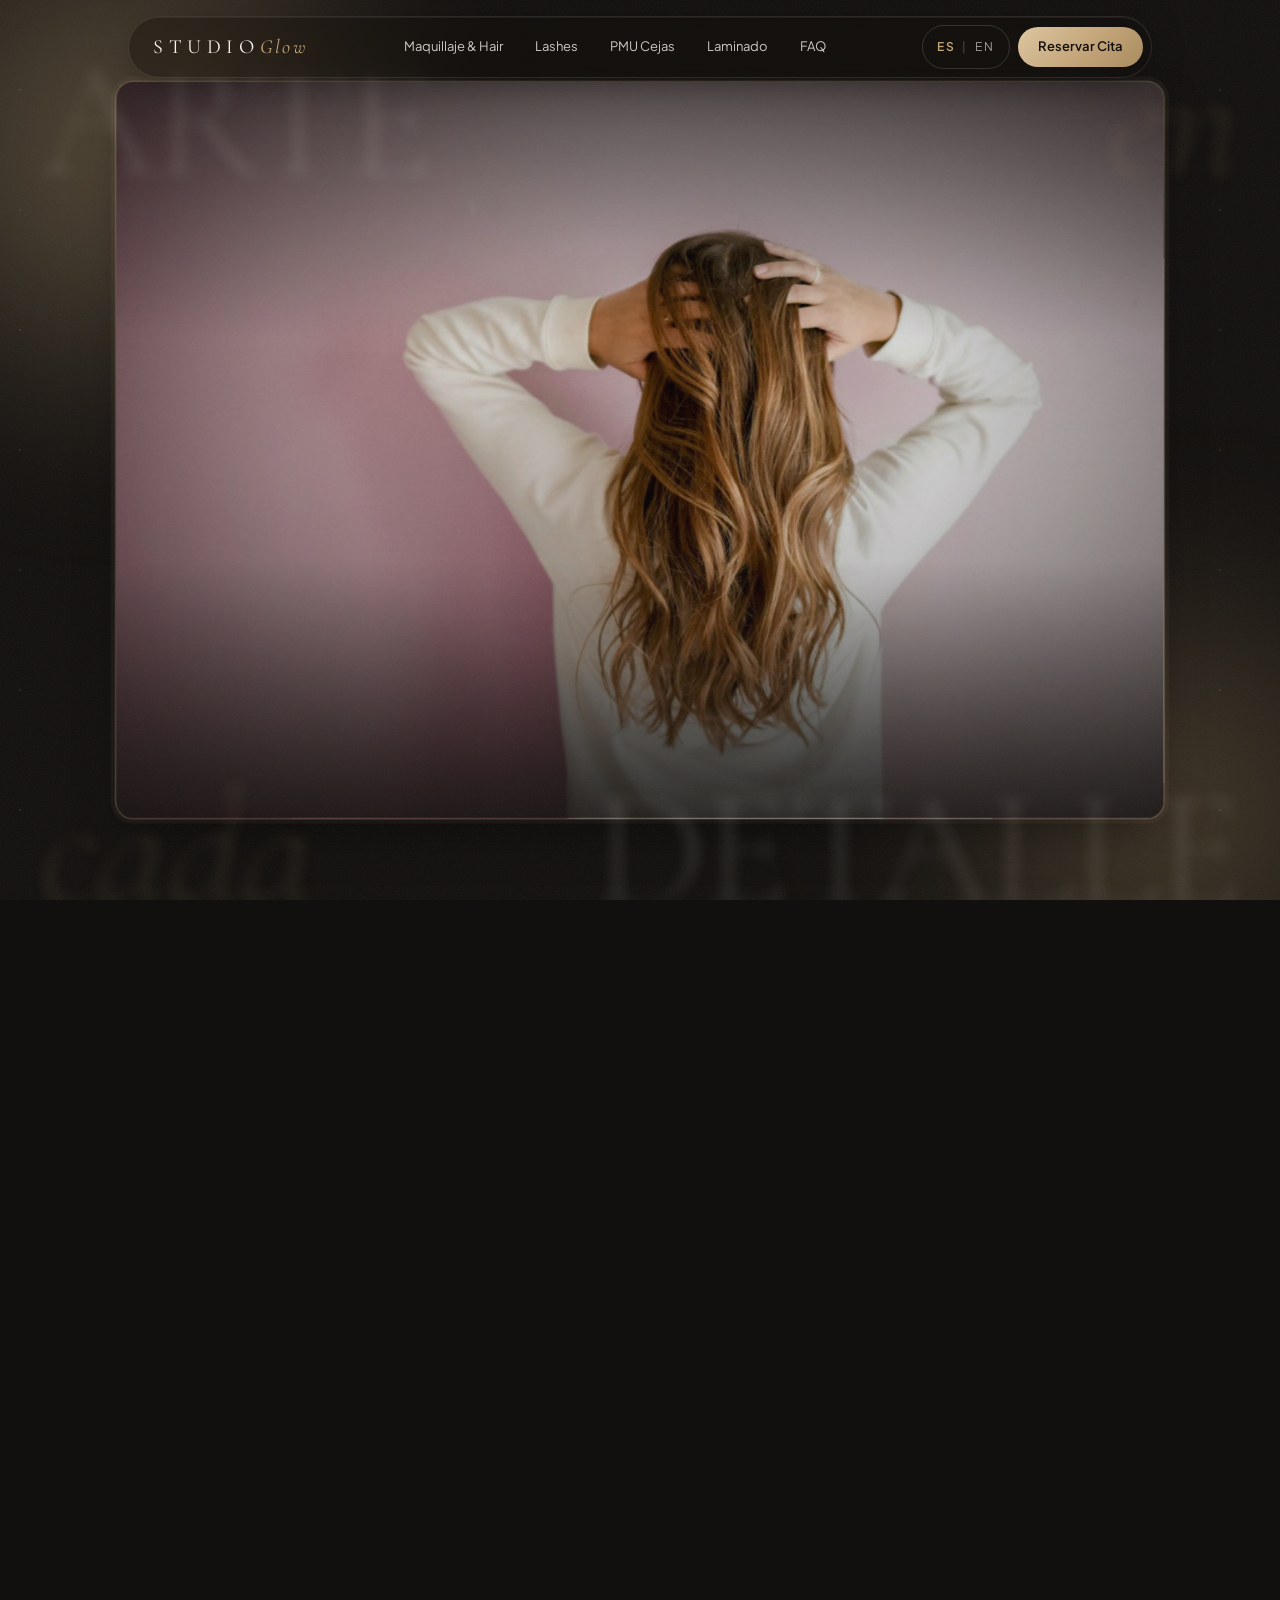
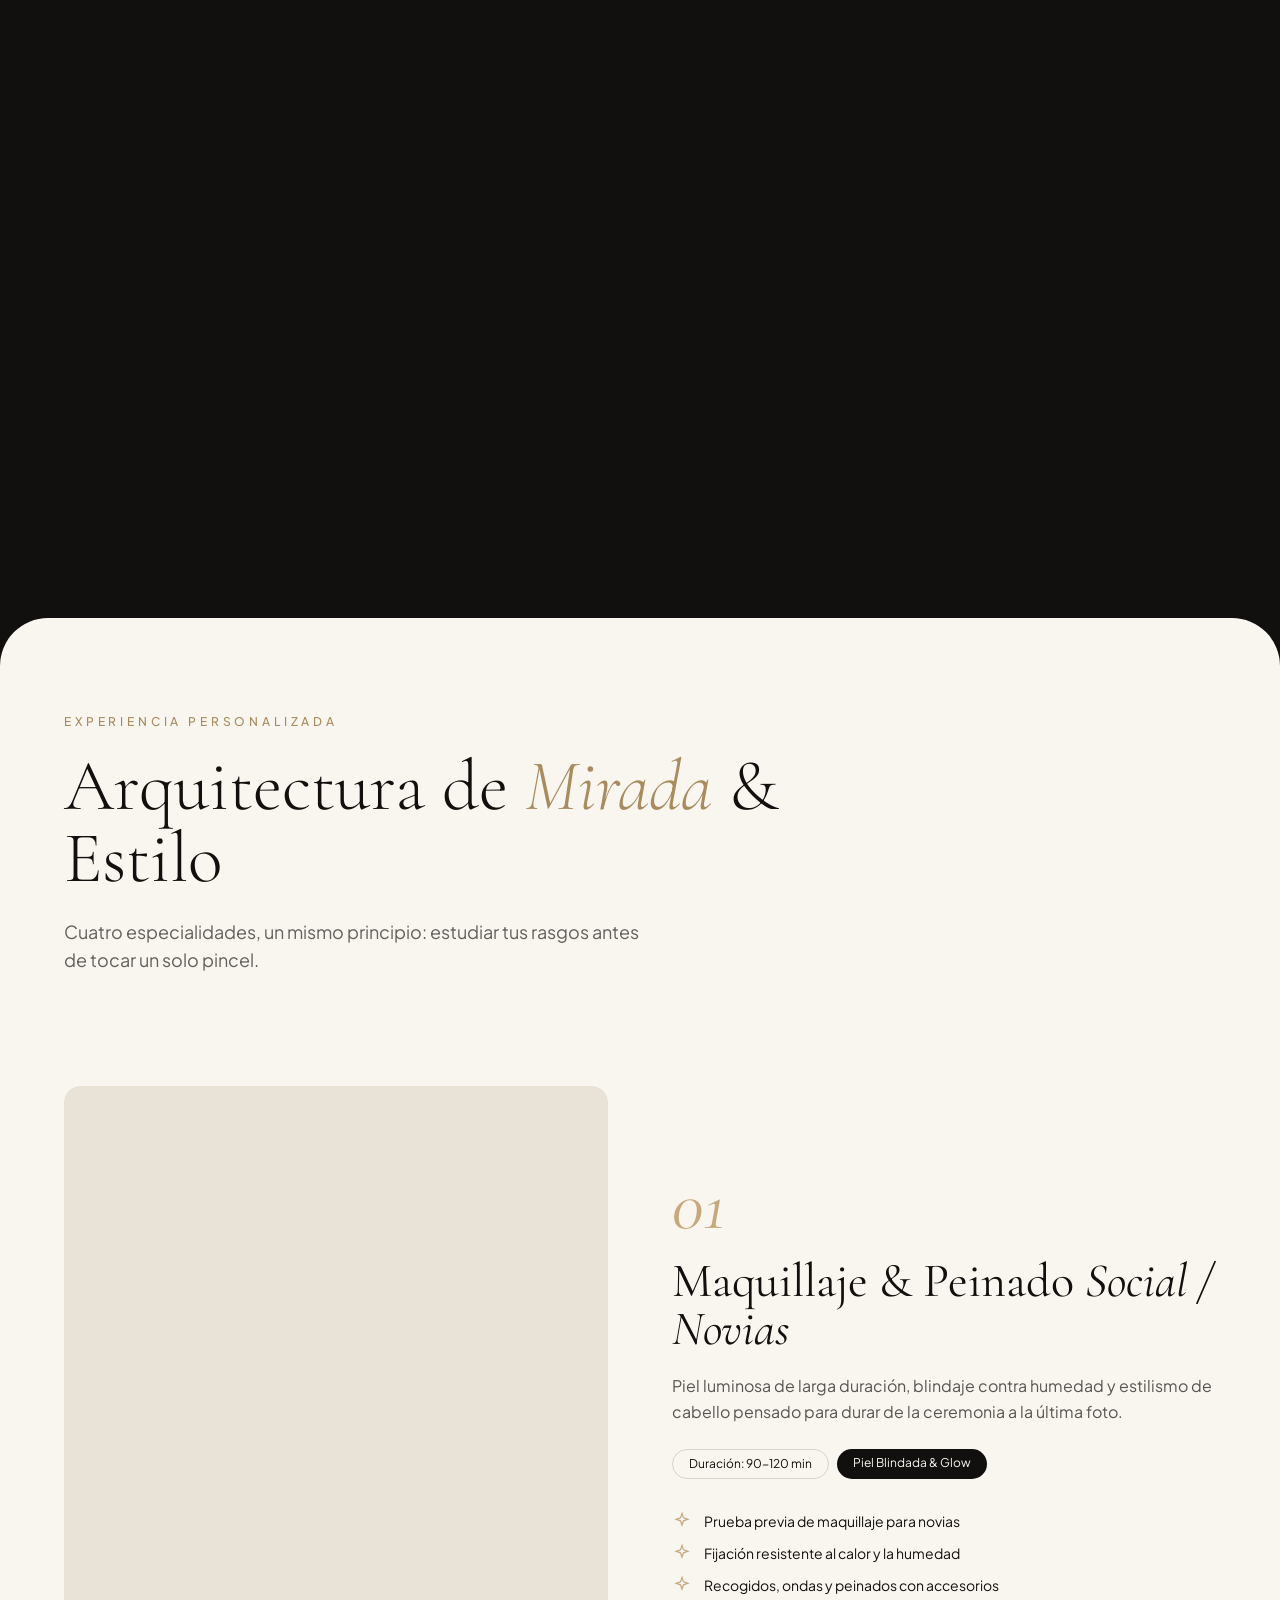
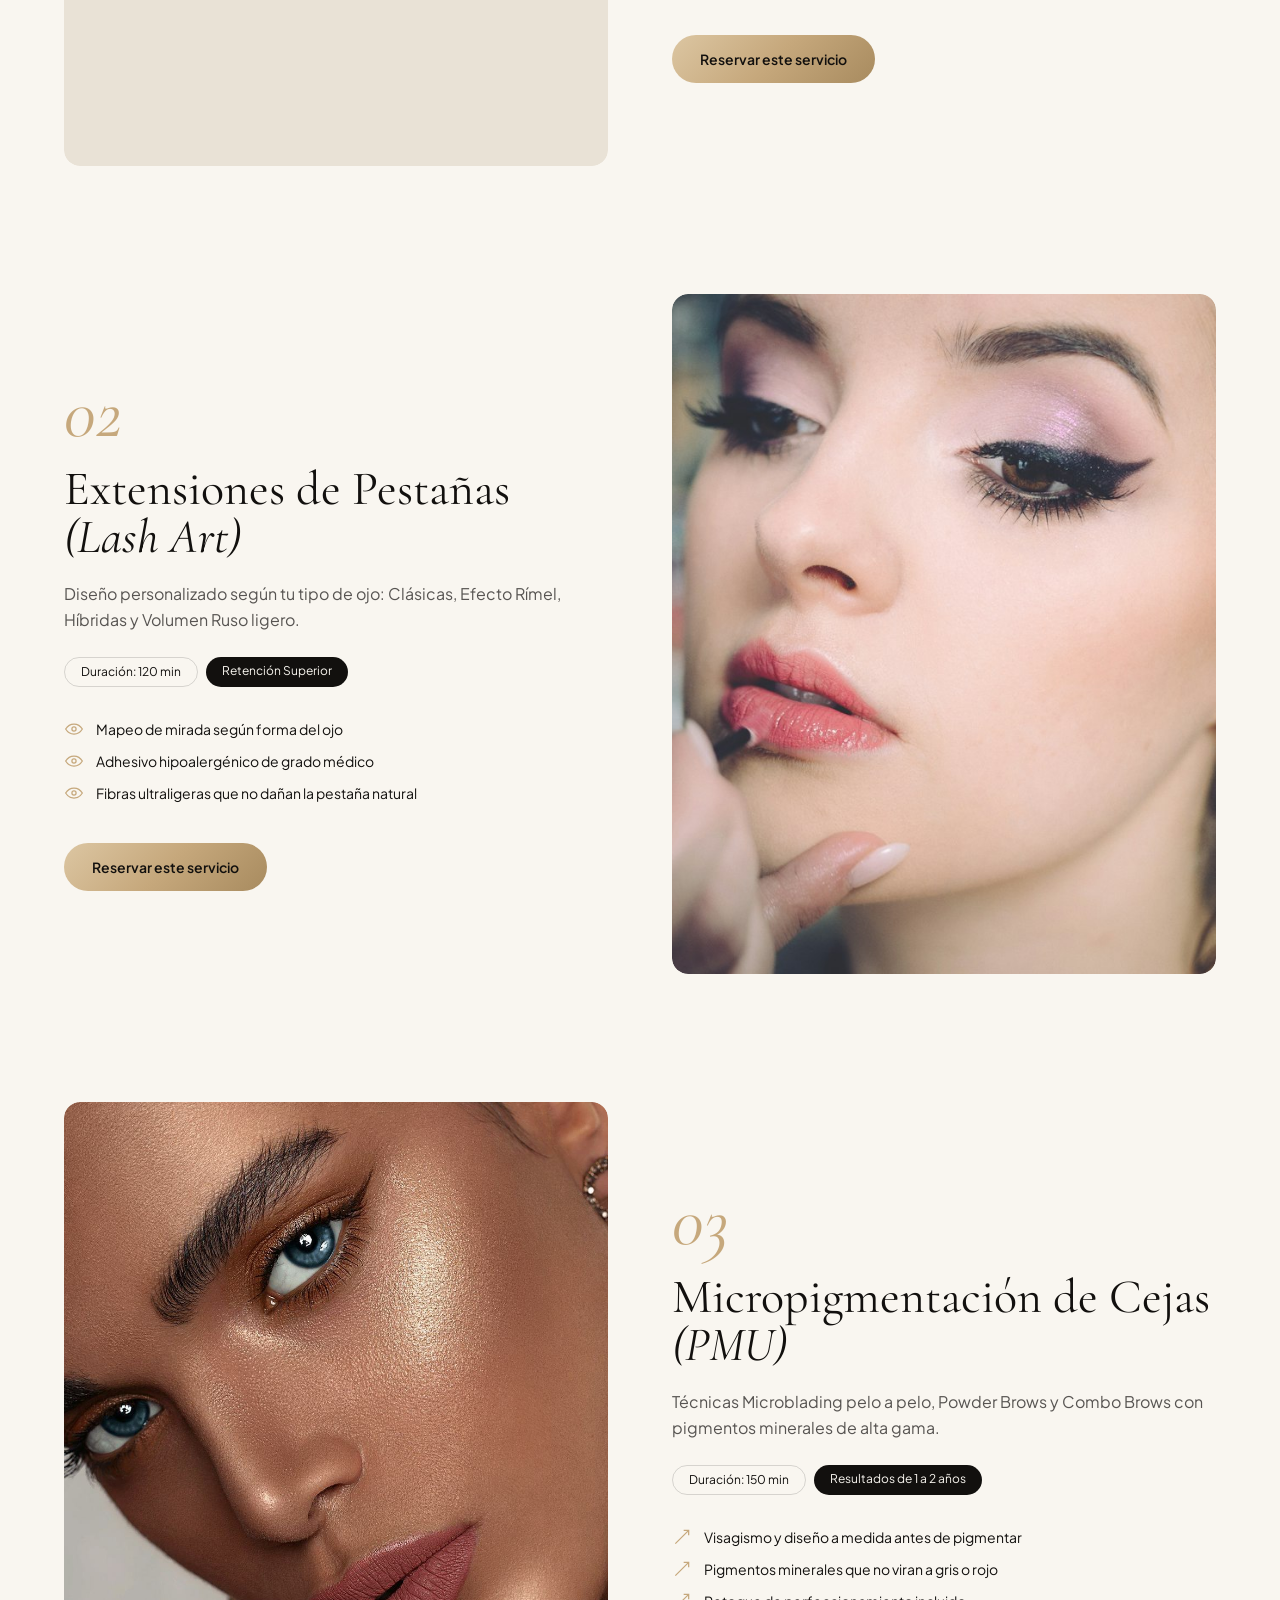
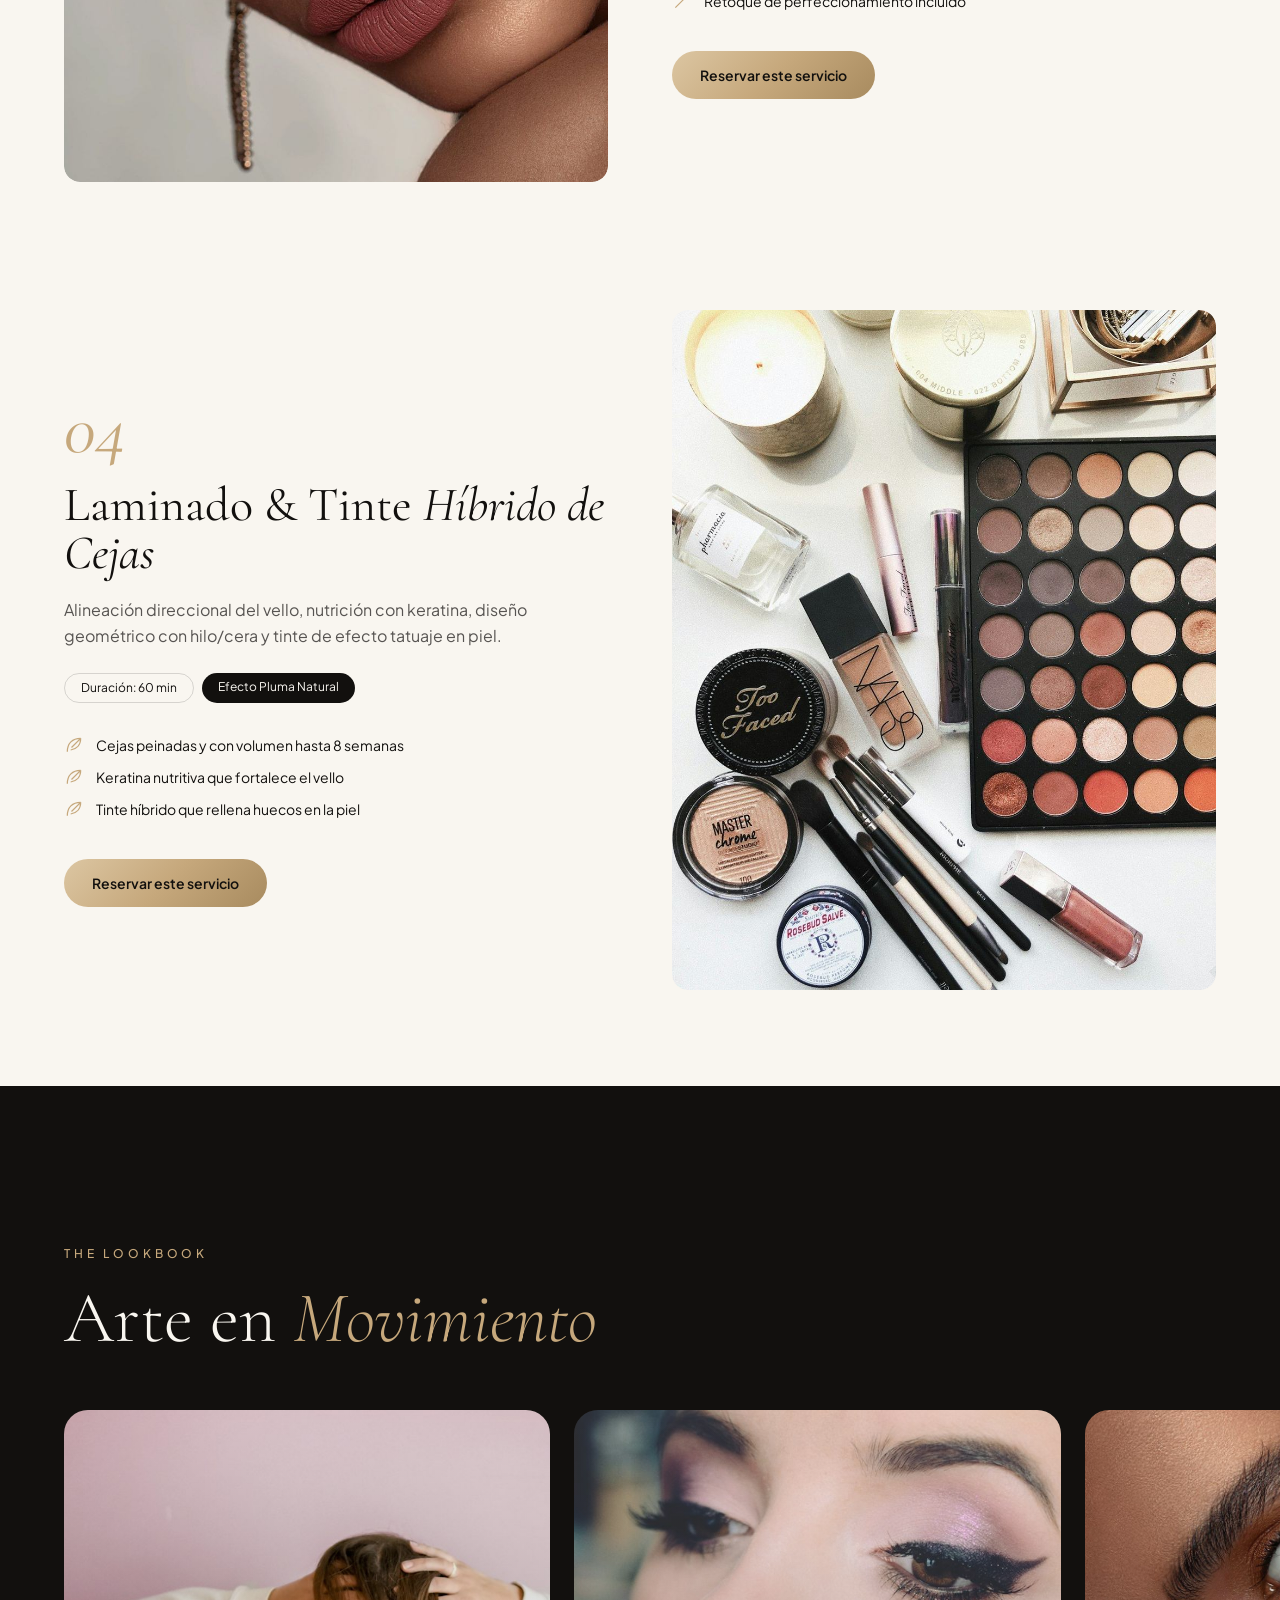
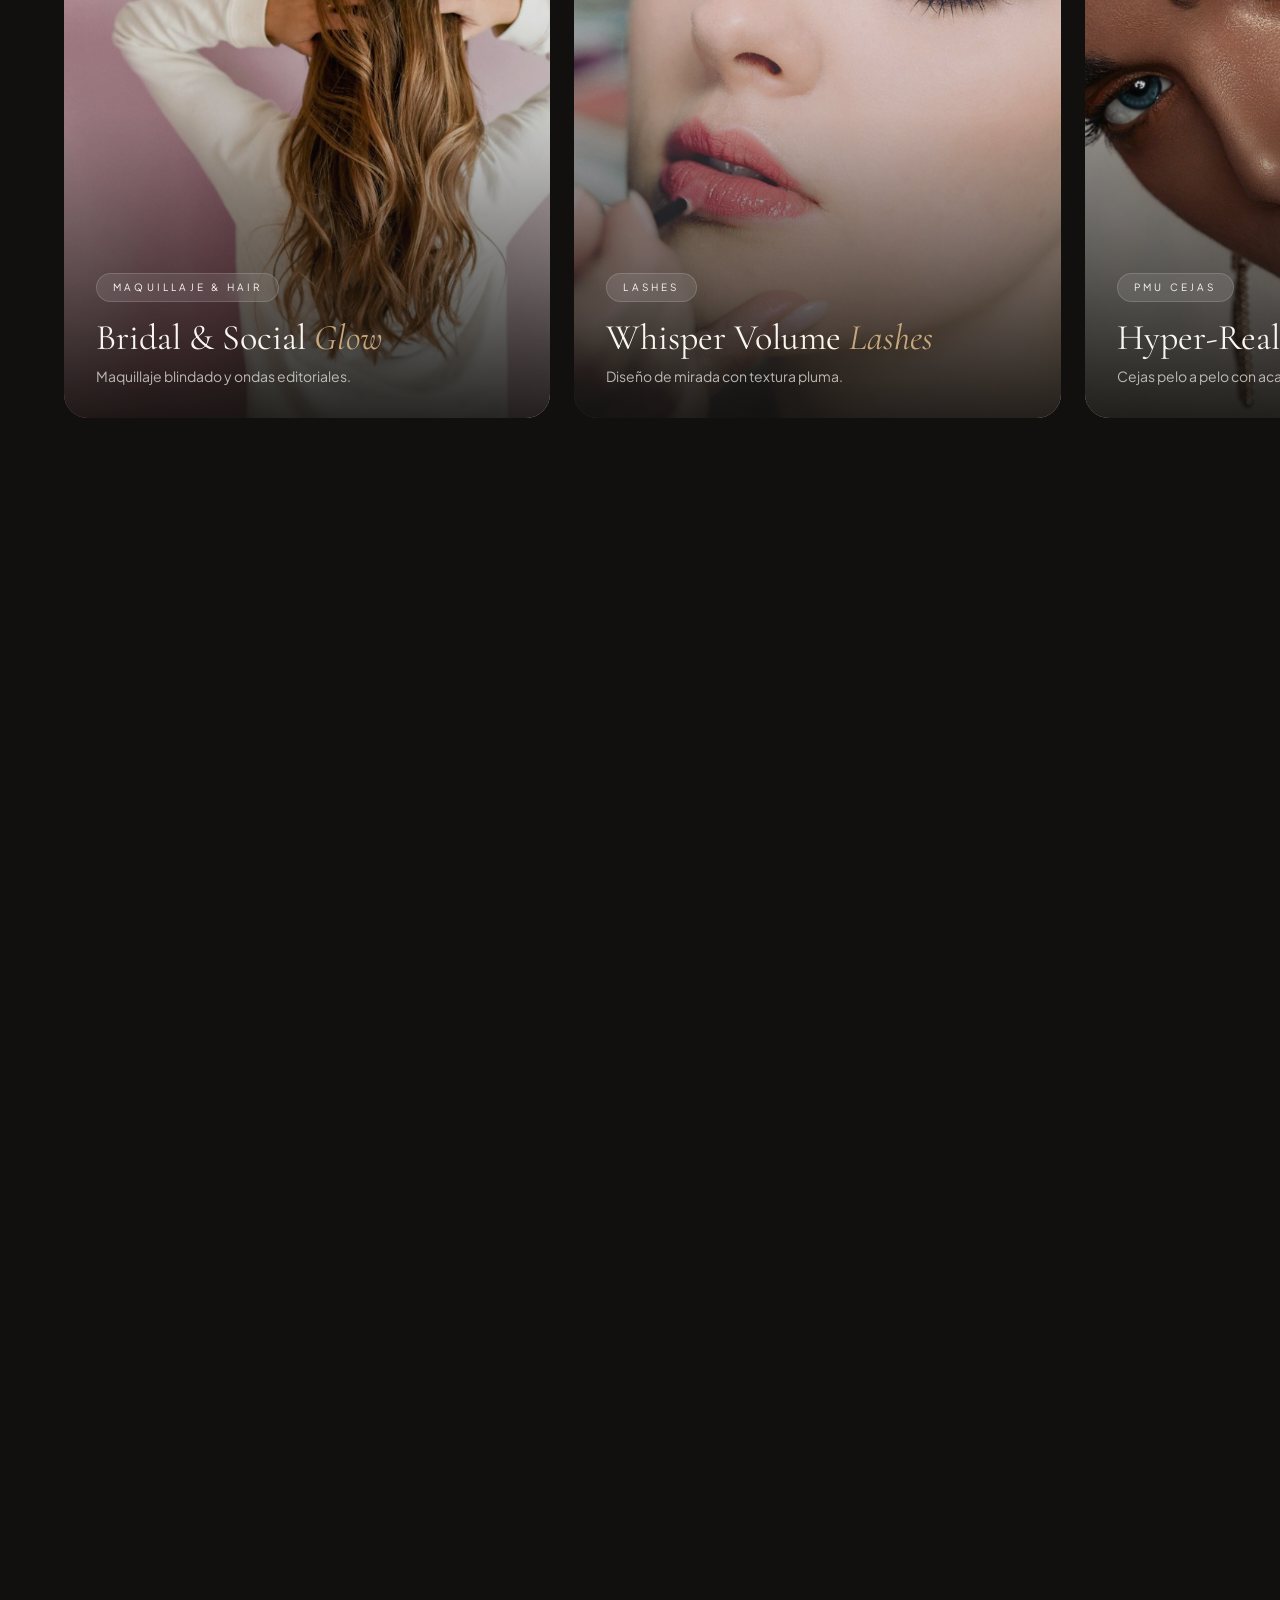
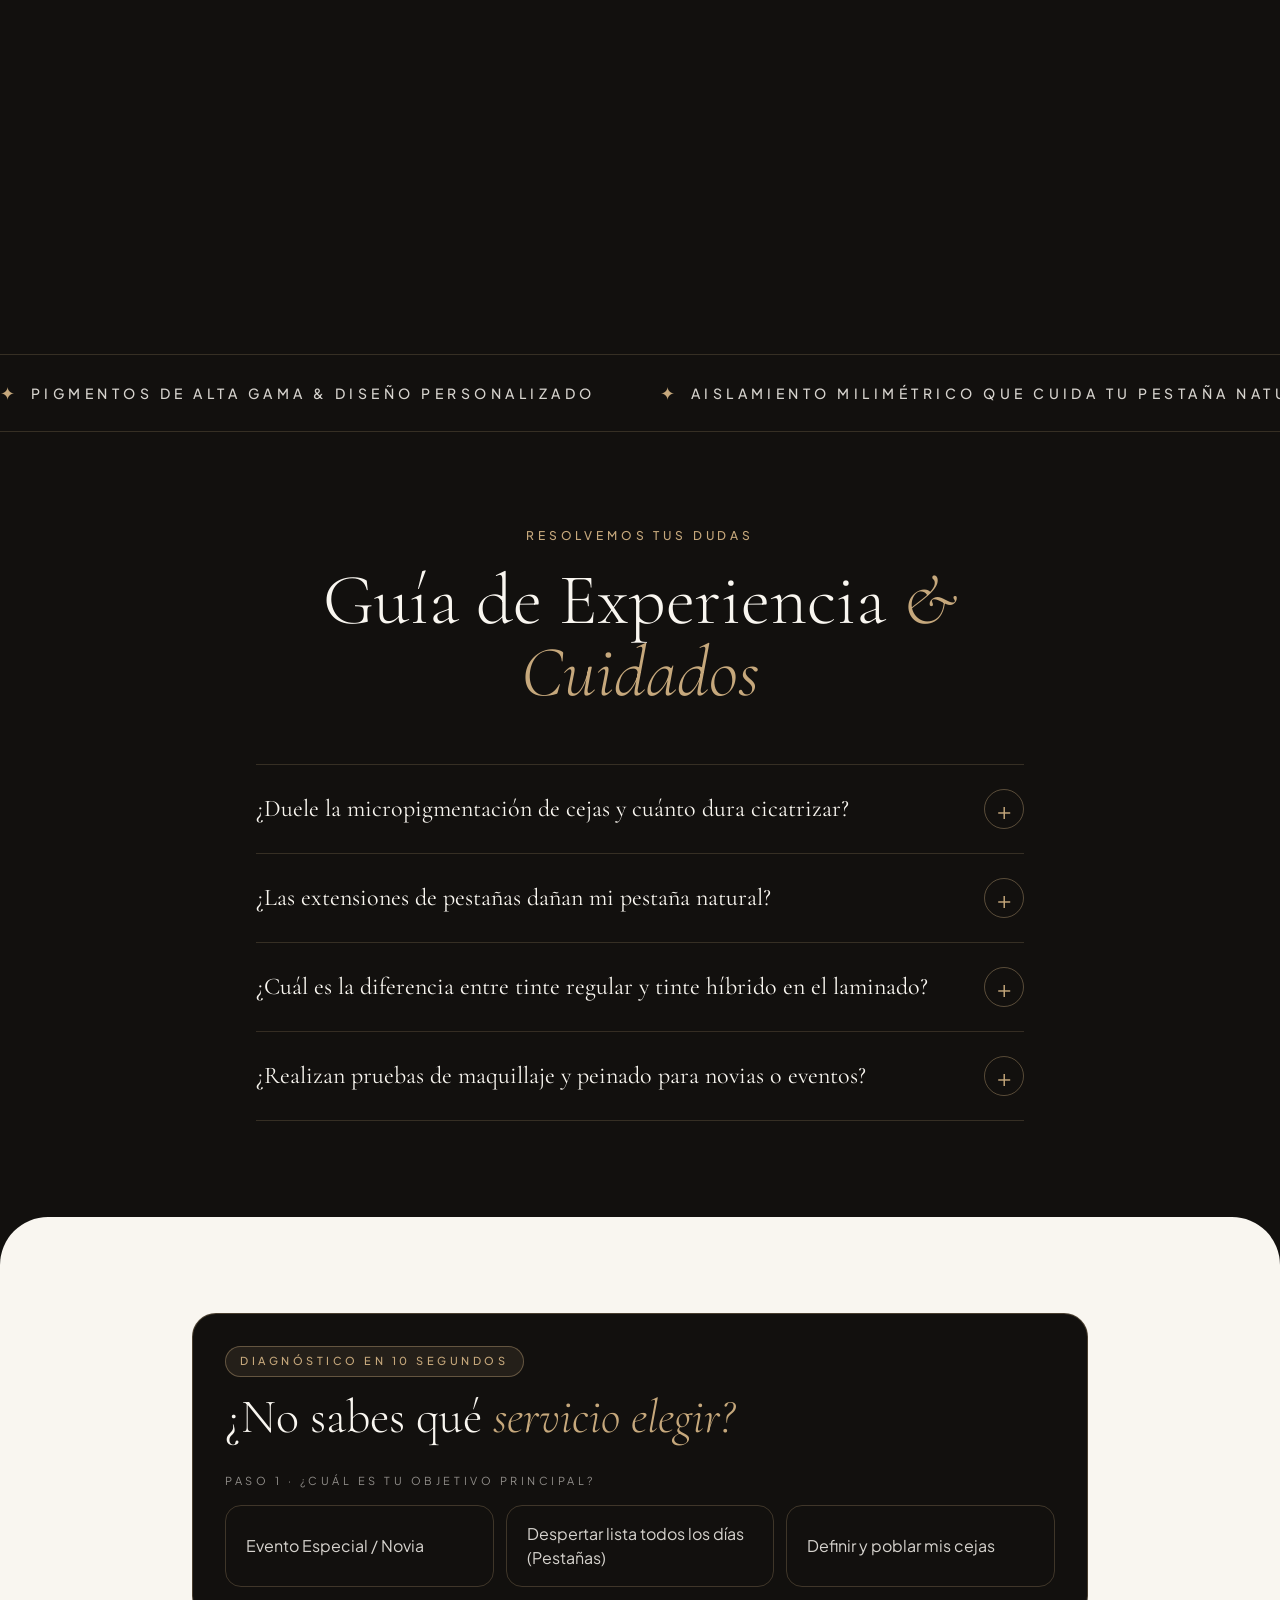
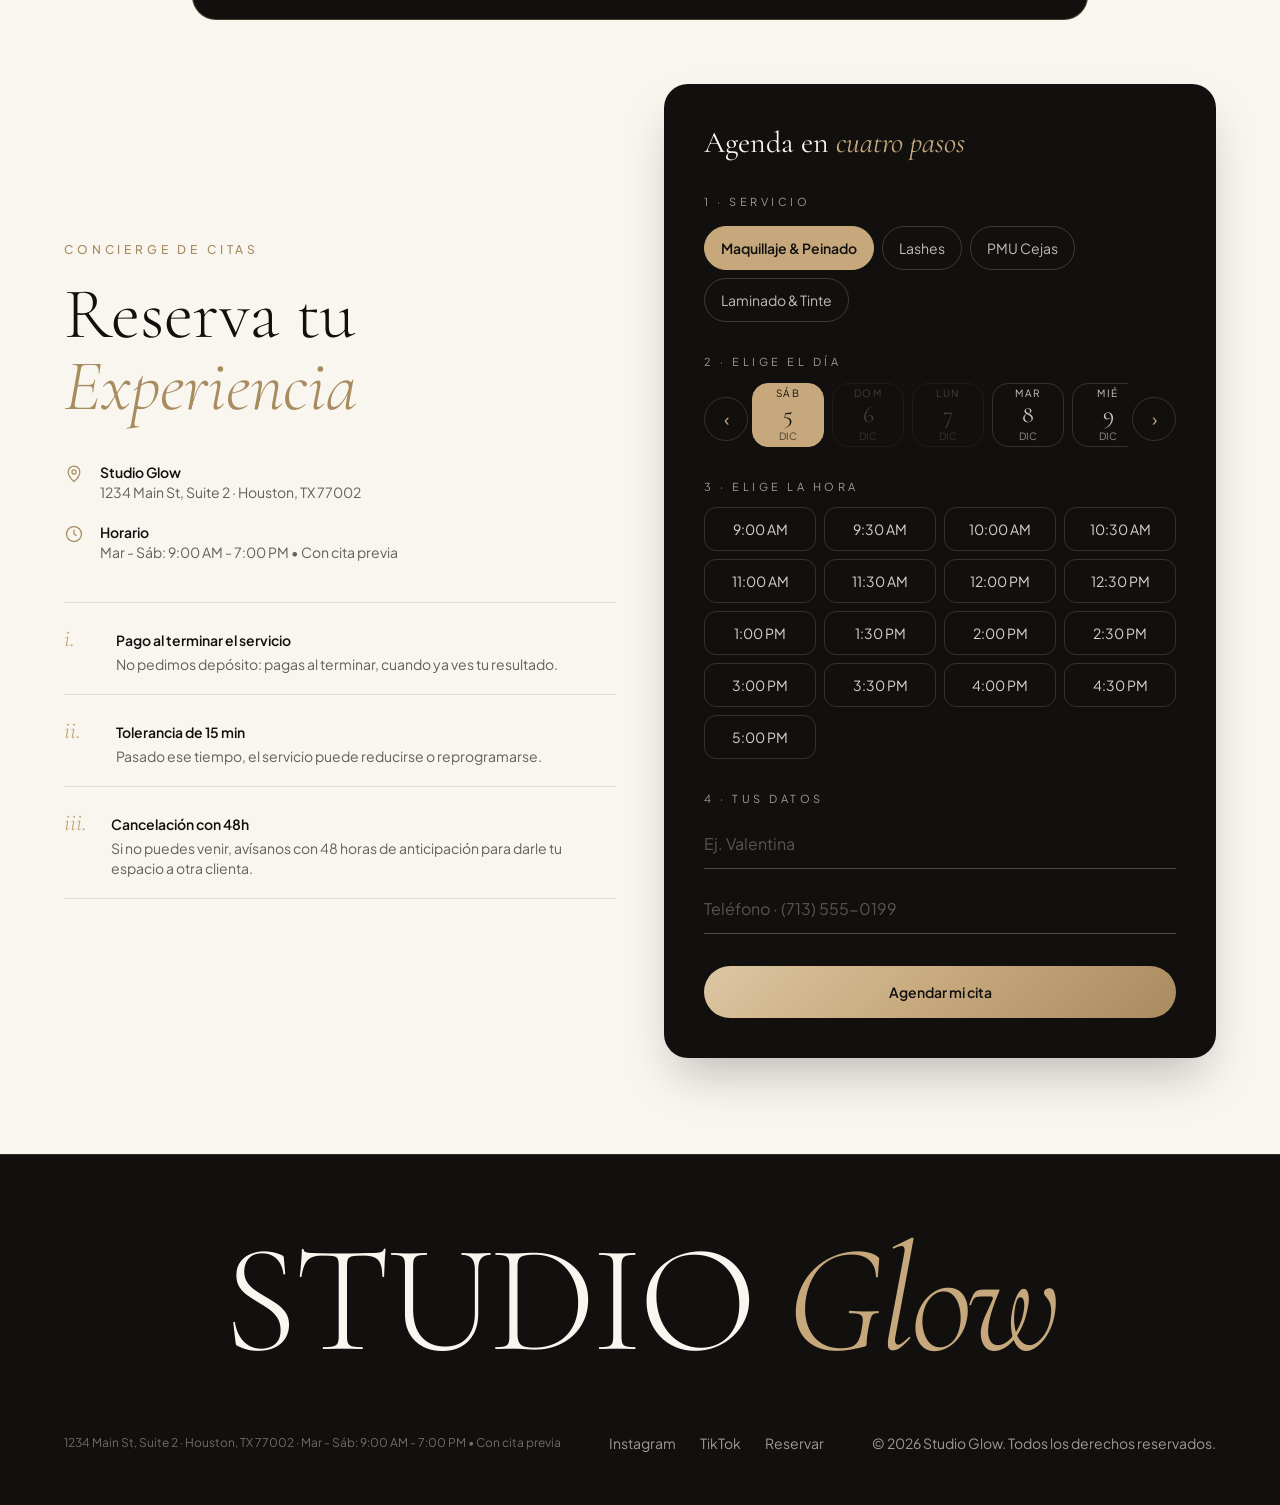
<file: index.html>
<!DOCTYPE html>
<html lang="es-US">
<head>
  <meta charset="UTF-8" />
  <meta name="viewport" content="width=device-width, initial-scale=1.0" />
  <title>Studio Glow | Maquillaje, Lashes, PMU &amp; Cejas</title>
  <meta name="description" content="Estudio de belleza de lujo: Maquillaje & Peinado, Extensiones de Pestañas, Micropigmentación de Cejas y Laminado + Tinte Híbrido. Reserva tu cita por WhatsApp." />
  <meta name="theme-color" content="#12100E" />
  <link rel="icon" href="data:image/svg+xml,%3Csvg xmlns='http://www.w3.org/2000/svg' viewBox='0 0 64 64'%3E%3Crect width='64' height='64' rx='14' fill='%2312100E'/%3E%3Ctext x='32' y='45' font-family='Georgia,serif' font-style='italic' font-size='38' text-anchor='middle' fill='%23C6A87C'%3EG%3C/text%3E%3C/svg%3E" />
  <meta name="robots" content="index, follow" />

  <!-- OpenGraph (Instagram / WhatsApp / Facebook) -->
  <meta property="og:type" content="website" />
  <meta property="og:locale" content="es_US" />
  <meta property="og:locale:alternate" content="en_US" />
  <meta property="og:site_name" content="Studio Glow" />
  <meta property="og:title" content="Studio Glow | Maquillaje, Lashes, PMU & Cejas" />
  <meta property="og:description" content="Arte en cada detalle: maquillaje y peinado para novias, extensiones de pestañas, micropigmentación de cejas y laminado con tinte híbrido." />
  <meta property="og:url" content="https://TU-DOMINIO.com/" />
  <meta property="og:image" content="https://TU-DOMINIO.com/assets/og-cover.jpg" />
  <meta property="og:image:width" content="1200" />
  <meta property="og:image:height" content="630" />
  <meta property="og:image:alt" content="Peinado de ondas editoriales en Studio Glow" />
  <meta name="twitter:card" content="summary_large_image" />
  <meta name="twitter:title" content="Studio Glow | Maquillaje, Lashes, PMU & Cejas" />
  <meta name="twitter:description" content="Arte en cada detalle. Reserva tu experiencia de belleza." />
  <meta name="twitter:image" content="https://TU-DOMINIO.com/assets/og-cover.jpg" />

  <!-- SEO local: BeautySalon -->
  <script type="application/ld+json">
  {
    "@context": "https://schema.org",
    "@type": "BeautySalon",
    "name": "Studio Glow",
    "description": "Estudio de belleza especializado en maquillaje y peinado, extensiones de pestañas, micropigmentación de cejas y laminado con tinte híbrido.",
    "image": "https://TU-DOMINIO.com/assets/og-cover.jpg",
    "telephone": "+17135550199",
    "priceRange": "$$$",
    "address": {
      "@type": "PostalAddress",
      "streetAddress": "1234 Main St, Suite 2",
      "addressLocality": "Houston",
      "addressRegion": "TX",
      "postalCode": "77002",
      "addressCountry": "US"
    },
    "openingHoursSpecification": [
      {
        "@type": "OpeningHoursSpecification",
        "dayOfWeek": ["Tuesday", "Wednesday", "Thursday", "Friday", "Saturday"],
        "opens": "09:00",
        "closes": "19:00"
      }
    ],
    "sameAs": ["https://www.instagram.com/", "https://www.tiktok.com/"],
    "hasOfferCatalog": {
      "@type": "OfferCatalog",
      "name": "Servicios de belleza",
      "itemListElement": [
        { "@type": "Offer", "itemOffered": { "@type": "Service", "name": "Maquillaje & Peinado Social / Novias", "description": "Piel luminosa de larga duración, blindaje contra humedad y estilismo de cabello." } },
        { "@type": "Offer", "itemOffered": { "@type": "Service", "name": "Extensiones de Pestañas (Lash Art)", "description": "Clásicas, Efecto Rímel, Híbridas y Volumen Ruso ligero." } },
        { "@type": "Offer", "itemOffered": { "@type": "Service", "name": "Micropigmentación de Cejas (PMU)", "description": "Microblading pelo a pelo, Powder Brows y Combo Brows." } },
        { "@type": "Offer", "itemOffered": { "@type": "Service", "name": "Laminado & Tinte Híbrido de Cejas", "description": "Alineación del vello, nutrición con keratina y tinte de efecto tatuaje en piel." } }
      ]
    }
  }
  </script>

  <!-- Google Fonts -->
  <link rel="preconnect" href="https://fonts.googleapis.com" />
  <link rel="preconnect" href="https://fonts.gstatic.com" crossorigin />
  <link href="https://fonts.googleapis.com/css2?family=Cormorant+Garamond:ital,wght@0,300;0,400;0,500;0,600;1,300;1,400;1,500&family=Plus+Jakarta+Sans:wght@300;400;500;600&display=swap" rel="stylesheet" />

  <!-- Estilos compilados (Tailwind CLI + CSS propio). Recompilar: ver tailwind/README.md -->
  <link rel="stylesheet" href="./assets/styles.css?v=19" />
</head>
<body class="font-sans">

  <!-- ===================== PRELOADER ===================== -->
  <div id="preloader" class="fixed inset-0 z-[100] pointer-events-auto flex items-center justify-center overflow-hidden select-none" aria-hidden="true">
    <div id="panel-left" class="fixed inset-y-0 left-0 w-1/2 bg-[#12100E] border-r border-[#C6A87C]/20 will-change-transform"></div>
    <div id="panel-right" class="fixed inset-y-0 right-0 w-1/2 bg-[#12100E] border-l border-[#C6A87C]/20 will-change-transform"></div>

    <div id="preloader-center" class="relative z-10 flex flex-col items-center">
      <div id="glow-orb" class="absolute top-1/2 left-1/2 -translate-x-1/2 -translate-y-1/2 w-40 h-40 rounded-full bg-[#C6A87C]/20 blur-2xl scale-0 pointer-events-none"></div>

      <svg id="preloader-emblem" viewBox="0 0 120 120" class="relative w-28 h-28" stroke="#C6A87C" fill="none" stroke-linecap="round" stroke-linejoin="round">
        <ellipse class="emblem-stroke" cx="60" cy="60" rx="40" ry="54" stroke-width="1.2" pathLength="400" stroke-dasharray="400" stroke-dashoffset="400" />
        <ellipse class="emblem-stroke" cx="60" cy="60" rx="34" ry="47" stroke-width="0.6" pathLength="400" stroke-dasharray="400" stroke-dashoffset="400" />
        <path class="emblem-stroke" d="M77 42 C71 33 57 31 48 38 C37 47 36 70 46 80 C55 89 72 87 77 76 L78 65 L63 65 M78 65 C80 72 82 78 86 82" stroke-width="2" pathLength="400" stroke-dasharray="400" stroke-dashoffset="400" />
      </svg>

      <p id="preloader-title" class="relative mt-7 font-serif font-light text-xl md:text-2xl tracking-[0.35em] text-[#F9F6F0] opacity-0 whitespace-nowrap">STUDIO <span class="italic text-[#C6A87C]">GLOW</span></p>
    </div>
  </div>
  <script>
    /* Seguro: si GSAP no llegara a cargar, el preloader se quita igual a los 6 s */
    window.__preloaderFailsafe = setTimeout(function () {
      var p = document.getElementById('preloader');
      if (p) p.style.display = 'none';
      document.documentElement.style.overflow = '';
    }, 6000);
    document.documentElement.style.overflow = 'hidden';
  </script>

  <!-- ===================== NAVBAR FLOTANTE ===================== -->
  <header class="fixed top-4 left-1/2 -translate-x-1/2 z-50 w-[calc(100%-2rem)] max-w-5xl pointer-events-none">
    <nav id="navbar" class="pointer-events-auto glass-nav rounded-full flex items-center justify-between pl-6 pr-2 py-2" aria-label="Navegación principal">
      <a href="#inicio" class="inline-flex items-center min-h-[44px] font-serif text-lg md:text-xl tracking-[0.28em] text-cream whitespace-nowrap">
        STUDIO <span class="italic text-champagne tracking-[0.12em]">Glow</span>
      </a>

      <ul class="hidden lg:flex items-center gap-8 text-[13px] text-cream/80">
        <li><a href="#maquillaje" class="nav-link hover:text-cream transition-colors" data-i18n="nav.makeup">Maquillaje &amp; Hair</a></li>
        <li><a href="#lashes" class="nav-link hover:text-cream transition-colors">Lashes</a></li>
        <li><a href="#pmu" class="nav-link hover:text-cream transition-colors" data-i18n="nav.pmu">PMU Cejas</a></li>
        <li><a href="#laminado" class="nav-link hover:text-cream transition-colors" data-i18n="nav.lamination">Laminado</a></li>
        <li><a href="#faq" class="nav-link hover:text-cream transition-colors">FAQ</a></li>
      </ul>

      <div class="flex items-center gap-2">
        <button type="button" class="lang-toggle hidden lg:inline-flex items-center gap-1.5 min-h-[44px] rounded-full border border-cream/15 px-3.5 py-2 text-[12px] tracking-[0.18em] text-cream/60 hover:border-champagne transition-colors" data-lang-toggle aria-label="Cambiar idioma / Switch language"><span data-lang-opt="es">ES</span><span class="text-cream/25" aria-hidden="true">|</span><span data-lang-opt="en">EN</span></button>
        <a href="#reservar" class="btn-gold hidden sm:inline-block rounded-full px-5 py-2.5 text-[13px] font-semibold whitespace-nowrap" data-i18n="nav.book">Reservar Cita</a>
        <button id="menuToggle" type="button" class="lg:hidden w-11 h-11 rounded-full flex flex-col items-center justify-center gap-1.5 border border-cream/15" aria-label="Abrir menú" aria-expanded="false" aria-controls="mobileMenu">
          <span class="block w-4 h-px bg-cream transition-transform duration-300" data-bar="1"></span>
          <span class="block w-4 h-px bg-cream transition-transform duration-300" data-bar="2"></span>
        </button>
      </div>
    </nav>

    <div id="mobileMenu" class="closed pointer-events-auto lg:hidden glass-nav mt-2 rounded-3xl p-6">
      <ul class="flex flex-col gap-1 font-serif text-2xl text-cream">
        <li><a href="#maquillaje" class="mobile-link block py-2" data-i18n="nav.makeup">Maquillaje &amp; Hair</a></li>
        <li><a href="#lashes" class="mobile-link block py-2">Lashes</a></li>
        <li><a href="#pmu" class="mobile-link block py-2" data-i18n="nav.pmu">PMU Cejas</a></li>
        <li><a href="#laminado" class="mobile-link block py-2 italic text-champagne" data-i18n="nav.lamination">Laminado</a></li>
        <li><a href="#faq" class="mobile-link block py-2">FAQ</a></li>
      </ul>
      <div class="mt-6 flex justify-start"><button type="button" class="lang-toggle inline-flex items-center gap-1.5 min-h-[44px] rounded-full border border-cream/15 px-3.5 py-2 text-[12px] tracking-[0.18em] text-cream/60 hover:border-champagne transition-colors" data-lang-toggle aria-label="Cambiar idioma / Switch language"><span data-lang-opt="es">ES</span><span class="text-cream/25" aria-hidden="true">|</span><span data-lang-opt="en">EN</span></button></div>
      <a href="#reservar" class="btn-gold block sm:hidden text-center mt-6 rounded-full px-6 py-3.5 text-sm font-semibold" data-i18n="nav.book">Reservar Cita</a>
    </div>
  </header>

  <main>
    <!-- ===================== HERO INMERSIVO ===================== -->
    <section id="inicio" class="hero-track relative" style="height: 250vh;">
      <div class="sticky top-0 h-screen overflow-hidden grain bg-noir">

        <!-- Fondo con vida: luces doradas y polvo de brillo -->
        <div class="hero-ambient" aria-hidden="true">
          <div class="hero-orb hero-orb--a"></div>
          <div class="hero-orb hero-orb--b"></div>
          <div class="hero-orb hero-orb--c"></div>
          <div class="hero-dust"></div>
        </div>

        <!-- Video -->
        <div class="absolute inset-0 flex items-center justify-center z-10">
          <div id="videoFrame" class="video-frame relative w-full h-full overflow-hidden bg-noir">
            <!-- Capa de respaldo: Ken Burns + shimmer dorado -->
            <div id="heroFallback" class="hero-fallback absolute inset-0 overflow-hidden" aria-hidden="true">
              <img class="kenburns-img absolute inset-0 w-full h-full object-cover" src="./assets/hero-fallback.jpg?v=2" alt="" fetchpriority="high" />
              <div class="hero-shimmer absolute inset-0"></div>
            </div>

            <video
              id="heroVideo"
              class="absolute inset-0 w-full h-full object-cover"
              style="opacity: 0; transition: opacity 0.9s cubic-bezier(0.22, 1, 0.36, 1);"
              autoplay
              muted
              loop
              playsinline
              preload="auto"
            >
              <source src="./hero-beauty.mp4" type="video/mp4" />
            </video>
            <div id="heroMask" class="hero-mask absolute inset-0"></div>
          </div>
        </div>

        <!-- Título 1: ARTE EN CADA DETALLE -->
        <div id="titleBlock" class="absolute inset-0 z-20 flex flex-col justify-between pointer-events-none px-4 md:px-10 pt-28 pb-10">
          <h1 class="sr-only" data-i18n="hero.srTitle">Arte en cada detalle</h1>
          <div id="titleTop" class="flex items-end justify-between" aria-hidden="true">
            <span class="font-serif font-light text-[17vw] md:text-[13vw] leading-[0.8] tracking-tight text-cream" data-i18n="hero.word1">ARTE</span>
            <span class="font-serif italic font-light text-[17vw] md:text-[13vw] leading-[0.8] text-champagne" data-i18n="hero.word2">en</span>
          </div>
          <div class="flex items-center justify-center gap-4 text-[11px] tracking-luxe text-cream/70 uppercase">
            <span class="h-px w-10 bg-champagne/60"></span>
            <span data-i18n="hero.scroll">Beauty Studio · Desliza</span>
            <span class="h-px w-10 bg-champagne/60"></span>
          </div>
          <div id="titleBottom" class="flex items-start justify-between" aria-hidden="true">
            <span class="font-serif italic font-light text-[17vw] md:text-[13vw] leading-[0.8] text-champagne" data-i18n="hero.word3">cada</span>
            <span class="font-serif font-light text-[17vw] md:text-[13vw] leading-[0.8] tracking-tight text-cream" data-i18n="hero.word4">DETALLE</span>
          </div>
        </div>

        <!-- Bloque 2: especialidades + CTA -->
        <div id="servicesBlock" class="absolute inset-0 z-20 flex flex-col items-center justify-center text-center px-6 opacity-0 pointer-events-none">
          <p class="reveal-item text-[11px] md:text-xs tracking-luxe uppercase text-champagne mb-6" data-i18n="hero.kicker">Studio Glow · Atelier de belleza</p>
          <h2 class="reveal-item font-serif font-light text-4xl sm:text-5xl md:text-7xl leading-[1.05] text-cream max-w-5xl" data-i18n="hero.services">
            Maquillaje &amp; Peinado <span class="text-champagne">•</span> <span class="italic">Lashes</span>
            <br class="hidden md:block" />
            <span class="text-champagne">•</span> PMU <span class="text-champagne">•</span> <span class="italic">Brow Lamination</span>
          </h2>
          <p class="reveal-item mt-6 max-w-xl text-sm md:text-base text-cream/75 leading-relaxed" data-i18n="hero.lead">
            Técnicas de precisión, productos premium y una mirada artística para realzar tu belleza natural.
          </p>
          <div class="reveal-item mt-10 flex flex-col sm:flex-row items-center gap-4">
            <a href="#reservar" class="btn-gold rounded-full px-8 py-4 text-sm font-semibold tracking-wide" data-i18n="cta.bookMine">Reservar mi cita</a>
            <a href="#maquillaje" class="rounded-full px-8 py-4 text-sm text-cream border border-cream/25 hover:border-champagne hover:text-champagne transition-colors duration-300" data-i18n="hero.viewServices">Ver servicios</a>
          </div>
        </div>

        <!-- Indicador de scroll -->
        <div id="scrollHint" class="absolute bottom-6 left-1/2 -translate-x-1/2 z-20 flex flex-col items-center gap-2" aria-hidden="true">
          <span class="block w-px h-10 bg-gradient-to-b from-champagne to-transparent"></span>
        </div>
      </div>
    </section>

    <!-- ===================== BLOQUE 2: CATÁLOGO INTERACTIVO ===================== -->
    <section id="servicios" class="bg-[#F9F6F0] text-[#12100E] py-24 px-6 md:px-16 rounded-t-[3rem] -mt-8 relative z-20">
      <div class="max-w-6xl mx-auto">

        <!-- Cabecera editorial -->
        <header class="svc-header max-w-3xl mb-20 md:mb-28">
          <p class="svc-fade text-[11px] md:text-xs tracking-luxe uppercase text-[#A88B5F] font-medium mb-5" data-i18n="svc.kicker">Experiencia personalizada</p>
          <h2 class="svc-fade font-serif font-light text-5xl md:text-7xl leading-[1.02]" data-i18n="svc.title">
            Arquitectura de <span class="italic text-[#A88B5F]">Mirada</span> &amp; Estilo
          </h2>
          <p class="svc-fade mt-6 text-base md:text-lg text-[#12100E]/65 leading-relaxed max-w-xl" data-i18n="svc.lead">
            Cuatro especialidades, un mismo principio: estudiar tus rasgos antes de tocar un solo pincel.
          </p>
        </header>

        <div class="flex flex-col gap-24 md:gap-32">

          <!-- ===== 01 · Maquillaje & Peinado ===== -->
          <article id="maquillaje" class="svc-card grid md:grid-cols-2 gap-10 md:gap-16 items-center scroll-mt-28">
            <div class="svc-media overflow-hidden rounded-2xl aspect-[4/5] bg-[#E9E2D6]">
              <img decoding="async" class="svc-img w-full h-full object-cover transition-transform duration-[1200ms] ease-[cubic-bezier(0.22,1,0.36,1)] hover:scale-105" src="./assets/servicio-maquillaje.jpg" alt="Mujer mostrando un peinado de ondas suaves" loading="lazy" />
            </div>
            <div class="svc-text">
              <span class="svc-fade block font-serif italic text-6xl md:text-7xl text-[#C6A87C] leading-none">01</span>
              <h3 class="svc-fade font-serif text-4xl md:text-[2.6rem] lg:text-5xl leading-tight mt-4 [overflow-wrap:anywhere] [hyphens:auto]" data-i18n="svc1.title">Maquillaje &amp; Peinado <span class="italic">Social / Novias</span></h3>
              <p class="svc-fade mt-5 text-[#12100E]/70 leading-relaxed" data-i18n="svc1.desc">Piel luminosa de larga duración, blindaje contra humedad y estilismo de cabello pensado para durar de la ceremonia a la última foto.</p>
              <div class="svc-fade flex flex-wrap gap-2 mt-6">
                <span class="rounded-full border border-[#12100E]/15 px-4 py-1.5 text-xs" data-i18n="svc1.tag1">Duración: 90-120 min</span>
                <span class="rounded-full bg-[#12100E] text-[#F9F6F0] px-4 py-1.5 text-xs" data-i18n="svc1.tag2">Piel Blindada &amp; Glow</span>
              </div>
              <ul class="mt-8 flex flex-col gap-3 text-sm">
                <li class="svc-fade flex items-start gap-3"><svg class="w-5 h-5 shrink-0 text-[#C6A87C]" viewBox="0 0 24 24" fill="none" stroke="currentColor" stroke-width="1.5" aria-hidden="true"><path d="M12 3l1.8 5.2L19 10l-5.2 1.8L12 17l-1.8-5.2L5 10l5.2-1.8z"/></svg><span data-i18n="svc1.b1">Prueba previa de maquillaje para novias</span></li>
                <li class="svc-fade flex items-start gap-3"><svg class="w-5 h-5 shrink-0 text-[#C6A87C]" viewBox="0 0 24 24" fill="none" stroke="currentColor" stroke-width="1.5" aria-hidden="true"><path d="M12 3l1.8 5.2L19 10l-5.2 1.8L12 17l-1.8-5.2L5 10l5.2-1.8z"/></svg><span data-i18n="svc1.b2">Fijación resistente al calor y la humedad</span></li>
                <li class="svc-fade flex items-start gap-3"><svg class="w-5 h-5 shrink-0 text-[#C6A87C]" viewBox="0 0 24 24" fill="none" stroke="currentColor" stroke-width="1.5" aria-hidden="true"><path d="M12 3l1.8 5.2L19 10l-5.2 1.8L12 17l-1.8-5.2L5 10l5.2-1.8z"/></svg><span data-i18n="svc1.b3">Recogidos, ondas y peinados con accesorios</span></li>
              </ul>
              <a href="#reservar" class="svc-fade btn-gold inline-block mt-10 rounded-full px-7 py-3.5 text-sm font-semibold" data-i18n="svc.book">Reservar este servicio</a>
            </div>
          </article>

          <!-- ===== 02 · Lashes ===== -->
          <article id="lashes" class="svc-card grid md:grid-cols-2 gap-10 md:gap-16 items-center scroll-mt-28">
            <div class="svc-media overflow-hidden rounded-2xl aspect-[4/5] bg-[#E9E2D6] md:order-2">
              <img decoding="async" class="svc-img w-full h-full object-cover transition-transform duration-[1200ms] ease-[cubic-bezier(0.22,1,0.36,1)] hover:scale-105" src="./assets/servicio-lashes.jpg" alt="Primer plano de mirada con pestañas definidas" loading="lazy" />
            </div>
            <div class="svc-text md:order-1">
              <span class="svc-fade block font-serif italic text-6xl md:text-7xl text-[#C6A87C] leading-none">02</span>
              <h3 class="svc-fade font-serif text-4xl md:text-[2.6rem] lg:text-5xl leading-tight mt-4 [overflow-wrap:anywhere] [hyphens:auto]" data-i18n="svc2.title">Extensiones de Pestañas <span class="italic">(Lash Art)</span></h3>
              <p class="svc-fade mt-5 text-[#12100E]/70 leading-relaxed" data-i18n="svc2.desc">Diseño personalizado según tu tipo de ojo: Clásicas, Efecto Rímel, Híbridas y Volumen Ruso ligero.</p>
              <div class="svc-fade flex flex-wrap gap-2 mt-6">
                <span class="rounded-full border border-[#12100E]/15 px-4 py-1.5 text-xs" data-i18n="svc2.tag1">Duración: 120 min</span>
                <span class="rounded-full bg-[#12100E] text-[#F9F6F0] px-4 py-1.5 text-xs" data-i18n="svc2.tag2">Retención Superior</span>
              </div>
              <ul class="mt-8 flex flex-col gap-3 text-sm">
                <li class="svc-fade flex items-start gap-3"><svg class="w-5 h-5 shrink-0 text-[#C6A87C]" viewBox="0 0 24 24" fill="none" stroke="currentColor" stroke-width="1.5" aria-hidden="true"><path d="M2 12s3.5-6 10-6 10 6 10 6-3.5 6-10 6S2 12 2 12z"/><circle cx="12" cy="12" r="2.5"/></svg><span data-i18n="svc2.b1">Mapeo de mirada según forma del ojo</span></li>
                <li class="svc-fade flex items-start gap-3"><svg class="w-5 h-5 shrink-0 text-[#C6A87C]" viewBox="0 0 24 24" fill="none" stroke="currentColor" stroke-width="1.5" aria-hidden="true"><path d="M2 12s3.5-6 10-6 10 6 10 6-3.5 6-10 6S2 12 2 12z"/><circle cx="12" cy="12" r="2.5"/></svg><span data-i18n="svc2.b2">Adhesivo hipoalergénico de grado médico</span></li>
                <li class="svc-fade flex items-start gap-3"><svg class="w-5 h-5 shrink-0 text-[#C6A87C]" viewBox="0 0 24 24" fill="none" stroke="currentColor" stroke-width="1.5" aria-hidden="true"><path d="M2 12s3.5-6 10-6 10 6 10 6-3.5 6-10 6S2 12 2 12z"/><circle cx="12" cy="12" r="2.5"/></svg><span data-i18n="svc2.b3">Fibras ultraligeras que no dañan la pestaña natural</span></li>
              </ul>
              <a href="#reservar" class="svc-fade btn-gold inline-block mt-10 rounded-full px-7 py-3.5 text-sm font-semibold" data-i18n="svc.book">Reservar este servicio</a>
            </div>
          </article>

          <!-- ===== 03 · PMU ===== -->
          <article id="pmu" class="svc-card grid md:grid-cols-2 gap-10 md:gap-16 items-center scroll-mt-28">
            <div class="svc-media overflow-hidden rounded-2xl aspect-[4/5] bg-[#E9E2D6]">
              <img decoding="async" class="svc-img w-full h-full object-cover transition-transform duration-[1200ms] ease-[cubic-bezier(0.22,1,0.36,1)] hover:scale-105" src="./assets/servicio-pmu.jpg?v=2" alt="Cejas definidas con micropigmentación de acabado natural" loading="lazy" />
            </div>
            <div class="svc-text">
              <span class="svc-fade block font-serif italic text-6xl md:text-7xl text-[#C6A87C] leading-none">03</span>
              <h3 class="svc-fade font-serif text-4xl md:text-[2.6rem] lg:text-5xl leading-tight mt-4 [overflow-wrap:anywhere] [hyphens:auto]" data-i18n="svc3.title">Micropigmentación de Cejas <span class="italic">(PMU)</span></h3>
              <p class="svc-fade mt-5 text-[#12100E]/70 leading-relaxed" data-i18n="svc3.desc">Técnicas Microblading pelo a pelo, Powder Brows y Combo Brows con pigmentos minerales de alta gama.</p>
              <div class="svc-fade flex flex-wrap gap-2 mt-6">
                <span class="rounded-full border border-[#12100E]/15 px-4 py-1.5 text-xs" data-i18n="svc3.tag1">Duración: 150 min</span>
                <span class="rounded-full bg-[#12100E] text-[#F9F6F0] px-4 py-1.5 text-xs" data-i18n="svc3.tag2">Resultados de 1 a 2 años</span>
              </div>
              <ul class="mt-8 flex flex-col gap-3 text-sm">
                <li class="svc-fade flex items-start gap-3"><svg class="w-5 h-5 shrink-0 text-[#C6A87C]" viewBox="0 0 24 24" fill="none" stroke="currentColor" stroke-width="1.5" aria-hidden="true"><path d="M4 20L20 4M14 4h6v6"/></svg><span data-i18n="svc3.b1">Visagismo y diseño a medida antes de pigmentar</span></li>
                <li class="svc-fade flex items-start gap-3"><svg class="w-5 h-5 shrink-0 text-[#C6A87C]" viewBox="0 0 24 24" fill="none" stroke="currentColor" stroke-width="1.5" aria-hidden="true"><path d="M4 20L20 4M14 4h6v6"/></svg><span data-i18n="svc3.b2">Pigmentos minerales que no viran a gris o rojo</span></li>
                <li class="svc-fade flex items-start gap-3"><svg class="w-5 h-5 shrink-0 text-[#C6A87C]" viewBox="0 0 24 24" fill="none" stroke="currentColor" stroke-width="1.5" aria-hidden="true"><path d="M4 20L20 4M14 4h6v6"/></svg><span data-i18n="svc3.b3">Retoque de perfeccionamiento incluido</span></li>
              </ul>
              <a href="#reservar" class="svc-fade btn-gold inline-block mt-10 rounded-full px-7 py-3.5 text-sm font-semibold" data-i18n="svc.book">Reservar este servicio</a>
            </div>
          </article>

          <!-- ===== 04 · Laminado ===== -->
          <article id="laminado" class="svc-card grid md:grid-cols-2 gap-10 md:gap-16 items-center scroll-mt-28">
            <div class="svc-media overflow-hidden rounded-2xl aspect-[4/5] bg-[#E9E2D6] md:order-2">
              <img decoding="async" class="svc-img w-full h-full object-cover transition-transform duration-[1200ms] ease-[cubic-bezier(0.22,1,0.36,1)] hover:scale-105" src="./assets/servicio-laminado.jpg?v=2" alt="Productos y herramientas de belleza del estudio" loading="lazy" />
            </div>
            <div class="svc-text md:order-1">
              <span class="svc-fade block font-serif italic text-6xl md:text-7xl text-[#C6A87C] leading-none">04</span>
              <h3 class="svc-fade font-serif text-4xl md:text-[2.6rem] lg:text-5xl leading-tight mt-4 [overflow-wrap:anywhere] [hyphens:auto]" data-i18n="svc4.title">Laminado &amp; Tinte <span class="italic">Híbrido de Cejas</span></h3>
              <p class="svc-fade mt-5 text-[#12100E]/70 leading-relaxed" data-i18n="svc4.desc">Alineación direccional del vello, nutrición con keratina, diseño geométrico con hilo/cera y tinte de efecto tatuaje en piel.</p>
              <div class="svc-fade flex flex-wrap gap-2 mt-6">
                <span class="rounded-full border border-[#12100E]/15 px-4 py-1.5 text-xs" data-i18n="svc4.tag1">Duración: 60 min</span>
                <span class="rounded-full bg-[#12100E] text-[#F9F6F0] px-4 py-1.5 text-xs" data-i18n="svc4.tag2">Efecto Pluma Natural</span>
              </div>
              <ul class="mt-8 flex flex-col gap-3 text-sm">
                <li class="svc-fade flex items-start gap-3"><svg class="w-5 h-5 shrink-0 text-[#C6A87C]" viewBox="0 0 24 24" fill="none" stroke="currentColor" stroke-width="1.5" aria-hidden="true"><path d="M20 4C10 4 4 10 4 20M20 4c0 8-5 13-12 14M20 4L9 15"/></svg><span data-i18n="svc4.b1">Cejas peinadas y con volumen hasta 8 semanas</span></li>
                <li class="svc-fade flex items-start gap-3"><svg class="w-5 h-5 shrink-0 text-[#C6A87C]" viewBox="0 0 24 24" fill="none" stroke="currentColor" stroke-width="1.5" aria-hidden="true"><path d="M20 4C10 4 4 10 4 20M20 4c0 8-5 13-12 14M20 4L9 15"/></svg><span data-i18n="svc4.b2">Keratina nutritiva que fortalece el vello</span></li>
                <li class="svc-fade flex items-start gap-3"><svg class="w-5 h-5 shrink-0 text-[#C6A87C]" viewBox="0 0 24 24" fill="none" stroke="currentColor" stroke-width="1.5" aria-hidden="true"><path d="M20 4C10 4 4 10 4 20M20 4c0 8-5 13-12 14M20 4L9 15"/></svg><span data-i18n="svc4.b3">Tinte híbrido que rellena huecos en la piel</span></li>
              </ul>
              <a href="#reservar" class="svc-fade btn-gold inline-block mt-10 rounded-full px-7 py-3.5 text-sm font-semibold" data-i18n="svc.book">Reservar este servicio</a>
            </div>
          </article>

        </div>
      </div>
    </section>

    <!-- ===================== BLOQUE 3: LOOKBOOK EDITORIAL ===================== -->
    <section id="portafolio" class="bg-[#12100E] text-[#F9F6F0] py-24 overflow-hidden relative z-10">
      <div class="lb-pin md:h-screen md:flex md:flex-col md:justify-center">

        <header class="lb-header px-6 md:px-16 mb-12 md:mb-14 max-w-6xl">
          <p class="lb-fade text-[11px] md:text-xs tracking-luxe uppercase text-[#C6A87C] font-medium mb-5">The Lookbook</p>
          <h2 class="lb-fade font-serif font-light text-5xl md:text-7xl leading-[1.02]" data-i18n="lb.title">Arte en <span class="italic text-[#C6A87C]">Movimiento</span></h2>
        </header>

        <div id="lbTrack" class="flex gap-6 overflow-x-auto snap-x snap-mandatory px-6 pb-8 no-scrollbar md:overflow-visible md:snap-none md:px-16 md:pb-0 md:w-max">

          <!-- Card 1 -->
          <article class="lb-card w-[80vw] md:w-[38vw] aspect-[4/5] rounded-3xl overflow-hidden relative shrink-0 snap-center bg-[#1E1B18]">
            <img decoding="async" class="absolute inset-0 w-full h-full object-cover" src="./assets/lookbook-1.jpg" alt="Melena con ondas editoriales" loading="lazy" draggable="false" />
            <div class="absolute inset-0 bg-gradient-to-t from-[#12100E]/90 via-[#12100E]/20 to-transparent"></div>
            <div class="absolute left-0 right-0 bottom-0 p-6 md:p-8">
              <span class="inline-block rounded-full px-4 py-1.5 text-[10px] tracking-luxe uppercase bg-white/10 backdrop-blur-md border border-white/15" data-i18n="nav.makeup">Maquillaje &amp; Hair</span>
              <h3 class="font-serif text-3xl md:text-4xl mt-4 leading-tight">Bridal &amp; Social <span class="italic text-[#C6A87C]">Glow</span></h3>
              <p class="mt-2 text-sm text-[#F9F6F0]/70" data-i18n="lb1.desc">Maquillaje blindado y ondas editoriales.</p>
            </div>
          </article>

          <!-- Card 2 -->
          <article class="lb-card w-[80vw] md:w-[38vw] aspect-[4/5] rounded-3xl overflow-hidden relative shrink-0 snap-center bg-[#1E1B18]">
            <img decoding="async" class="absolute inset-0 w-full h-full object-cover" style="object-position: 40% 30%;" src="./assets/lookbook-2.jpg" alt="Mirada con pestañas de textura pluma" loading="lazy" draggable="false" />
            <div class="absolute inset-0 bg-gradient-to-t from-[#12100E]/90 via-[#12100E]/20 to-transparent"></div>
            <div class="absolute left-0 right-0 bottom-0 p-6 md:p-8">
              <span class="inline-block rounded-full px-4 py-1.5 text-[10px] tracking-luxe uppercase bg-white/10 backdrop-blur-md border border-white/15">Lashes</span>
              <h3 class="font-serif text-3xl md:text-4xl mt-4 leading-tight">Whisper Volume <span class="italic text-[#C6A87C]">Lashes</span></h3>
              <p class="mt-2 text-sm text-[#F9F6F0]/70" data-i18n="lb2.desc">Diseño de mirada con textura pluma.</p>
            </div>
          </article>

          <!-- Card 3 -->
          <article class="lb-card w-[80vw] md:w-[38vw] aspect-[4/5] rounded-3xl overflow-hidden relative shrink-0 snap-center bg-[#1E1B18]">
            <img decoding="async" class="absolute inset-0 w-full h-full object-cover" style="object-position: center 25%;" src="./assets/lookbook-3.jpg?v=2" alt="Cejas pelo a pelo con acabado hiperrealista" loading="lazy" draggable="false" />
            <div class="absolute inset-0 bg-gradient-to-t from-[#12100E]/90 via-[#12100E]/20 to-transparent"></div>
            <div class="absolute left-0 right-0 bottom-0 p-6 md:p-8">
              <span class="inline-block rounded-full px-4 py-1.5 text-[10px] tracking-luxe uppercase bg-white/10 backdrop-blur-md border border-white/15" data-i18n="nav.pmu">PMU Cejas</span>
              <h3 class="font-serif text-3xl md:text-4xl mt-4 leading-tight">Hyper-Realistic <span class="italic text-[#C6A87C]">PMU</span></h3>
              <p class="mt-2 text-sm text-[#F9F6F0]/70" data-i18n="lb3.desc">Cejas pelo a pelo con acabado hiperrealista.</p>
            </div>
          </article>

          <!-- Card 4 -->
          <article class="lb-card w-[80vw] md:w-[38vw] aspect-[4/5] rounded-3xl overflow-hidden relative shrink-0 snap-center bg-[#1E1B18]">
            <img decoding="async" class="absolute inset-0 w-full h-full object-cover" src="./assets/lookbook-4.jpg" alt="Herramientas de diseño y laminado de cejas" loading="lazy" draggable="false" />
            <div class="absolute inset-0 bg-gradient-to-t from-[#12100E]/90 via-[#12100E]/20 to-transparent"></div>
            <div class="absolute left-0 right-0 bottom-0 p-6 md:p-8">
              <span class="inline-block rounded-full px-4 py-1.5 text-[10px] tracking-luxe uppercase bg-white/10 backdrop-blur-md border border-white/15" data-i18n="nav.lamination">Laminado</span>
              <h3 class="font-serif text-3xl md:text-4xl mt-4 leading-tight">Editorial Brow <span class="italic text-[#C6A87C]">Lamination</span></h3>
              <p class="mt-2 text-sm text-[#F9F6F0]/70" data-i18n="lb4.desc">Diseño geométrico, nutrición y tinte híbrido.</p>
            </div>
          </article>

          <!-- Card 5: cierre -->
          <article class="lb-card w-[80vw] md:w-[38vw] aspect-[4/5] rounded-3xl overflow-hidden relative shrink-0 snap-center bg-gradient-to-br from-[#E6D3B3] via-[#C6A87C] to-[#A88B5F] text-[#12100E] flex flex-col justify-between p-8 md:p-12">
            <span class="text-[10px] tracking-luxe uppercase font-semibold opacity-70">Studio Glow</span>
            <p class="font-serif italic font-light text-[9vw] md:text-[3.6vw] leading-[1.05]" data-i18n="lb5.quote">Tu mirada es nuestra obra maestra</p>
            <a href="#reservar" class="self-start rounded-full bg-[#12100E] text-[#F9F6F0] px-7 py-3.5 text-sm font-semibold hover:bg-[#2A2622] transition-colors duration-300" data-i18n="cta.bookMine">Reservar mi cita</a>
          </article>

        </div>
      </div>
    </section>

    <!-- ===================== GARANTÍAS: MARQUEE ===================== -->
    <div class="marquee border-y border-[#C6A87C]/20 bg-[#12100E] text-[#F9F6F0] py-6 overflow-hidden relative z-10" role="region" aria-label="Garantías de Studio Glow">
      <div class="marquee-track flex w-max">
        <ul class="flex shrink-0 items-center gap-16 pr-16">
          <li class="flex items-center gap-4 whitespace-nowrap"><span class="text-[#C6A87C] text-lg" aria-hidden="true">✦</span><span class="text-xs md:text-sm tracking-luxe uppercase font-medium text-[#F9F6F0]/85" data-i18n="mq.1">PIGMENTOS DE ALTA GAMA &amp; DISEÑO PERSONALIZADO</span></li>
          <li class="flex items-center gap-4 whitespace-nowrap"><span class="text-[#C6A87C] text-lg" aria-hidden="true">✦</span><span class="text-xs md:text-sm tracking-luxe uppercase font-medium text-[#F9F6F0]/85" data-i18n="mq.2">AISLAMIENTO MILIMÉTRICO QUE CUIDA TU PESTAÑA NATURAL</span></li>
          <li class="flex items-center gap-4 whitespace-nowrap"><span class="text-[#C6A87C] text-lg" aria-hidden="true">✦</span><span class="text-xs md:text-sm tracking-luxe uppercase font-medium text-[#F9F6F0]/85" data-i18n="mq.3">MAQUILLAJE DE ALTA FIJACIÓN PARA EVENTOS Y NOVIAS</span></li>
          <li class="flex items-center gap-4 whitespace-nowrap"><span class="text-[#C6A87C] text-lg" aria-hidden="true">✦</span><span class="text-xs md:text-sm tracking-luxe uppercase font-medium text-[#F9F6F0]/85" data-i18n="mq.4">ATENCIÓN PRIVADA 1 A 1 CON ESTRICTOS PROTOCOLOS DE HIGIENE</span></li>
        </ul>
        <!-- Copia para el bucle continuo -->
        <ul class="flex shrink-0 items-center gap-16 pr-16" aria-hidden="true">
          <li class="flex items-center gap-4 whitespace-nowrap"><span class="text-[#C6A87C] text-lg" aria-hidden="true">✦</span><span class="text-xs md:text-sm tracking-luxe uppercase font-medium text-[#F9F6F0]/85" data-i18n="mq.1">PIGMENTOS DE ALTA GAMA &amp; DISEÑO PERSONALIZADO</span></li>
          <li class="flex items-center gap-4 whitespace-nowrap"><span class="text-[#C6A87C] text-lg" aria-hidden="true">✦</span><span class="text-xs md:text-sm tracking-luxe uppercase font-medium text-[#F9F6F0]/85" data-i18n="mq.2">AISLAMIENTO MILIMÉTRICO QUE CUIDA TU PESTAÑA NATURAL</span></li>
          <li class="flex items-center gap-4 whitespace-nowrap"><span class="text-[#C6A87C] text-lg" aria-hidden="true">✦</span><span class="text-xs md:text-sm tracking-luxe uppercase font-medium text-[#F9F6F0]/85" data-i18n="mq.3">MAQUILLAJE DE ALTA FIJACIÓN PARA EVENTOS Y NOVIAS</span></li>
          <li class="flex items-center gap-4 whitespace-nowrap"><span class="text-[#C6A87C] text-lg" aria-hidden="true">✦</span><span class="text-xs md:text-sm tracking-luxe uppercase font-medium text-[#F9F6F0]/85" data-i18n="mq.4">ATENCIÓN PRIVADA 1 A 1 CON ESTRICTOS PROTOCOLOS DE HIGIENE</span></li>
        </ul>
      </div>
    </div>

    <!-- ===================== FAQ ===================== -->
    <section id="faq" class="bg-[#12100E] text-[#F9F6F0] py-24 px-6 md:px-16 pb-32 relative z-10">
      <header class="text-center max-w-3xl mx-auto mb-14">
        <p class="faq-fade text-[11px] md:text-xs tracking-luxe uppercase text-[#C6A87C] font-medium mb-5" data-i18n="faq.kicker">Resolvemos tus dudas</p>
        <h2 class="faq-fade font-serif font-light text-5xl md:text-7xl leading-[1.02]" data-i18n="faq.title">Guía de Experiencia <span class="italic text-[#C6A87C]">&amp; Cuidados</span></h2>
      </header>

      <div class="faq-list max-w-3xl mx-auto divide-y divide-[#C6A87C]/20 border-y border-[#C6A87C]/20">

        <div class="faq-item faq-fade">
          <h3>
            <button type="button" class="faq-btn w-full flex items-center justify-between gap-6 py-6 text-left" aria-expanded="false" aria-controls="faq-panel-1" id="faq-btn-1">
              <span class="font-serif text-xl md:text-2xl leading-snug" data-i18n="faq.q1">¿Duele la micropigmentación de cejas y cuánto dura cicatrizar?</span>
              <span class="faq-icon shrink-0 w-10 h-10 rounded-full border border-[#C6A87C]/40 flex items-center justify-center text-[#C6A87C] text-2xl font-light" aria-hidden="true">+</span>
            </button>
          </h3>
          <div id="faq-panel-1" class="faq-panel" role="region" aria-labelledby="faq-btn-1">
            <div class="faq-inner">
              <p class="pb-7 pr-14 text-[#F9F6F0]/70 leading-relaxed" data-i18n="faq.a1">Aplicamos anestesia tópica de alta gama antes y durante el procedimiento, por lo que la mayoría de clientas lo describe como un proceso prácticamente indoloro, apenas una leve sensación de roce. La cicatrización es superficial y dura entre 7 y 10 días: la zona puede verse un poco más intensa los primeros días y luego se asienta en su tono natural. Te entregamos una guía de cuidados para que el resultado cicatrice perfecto.</p>
            </div>
          </div>
        </div>

        <div class="faq-item faq-fade">
          <h3>
            <button type="button" class="faq-btn w-full flex items-center justify-between gap-6 py-6 text-left" aria-expanded="false" aria-controls="faq-panel-2" id="faq-btn-2">
              <span class="font-serif text-xl md:text-2xl leading-snug" data-i18n="faq.q2">¿Las extensiones de pestañas dañan mi pestaña natural?</span>
              <span class="faq-icon shrink-0 w-10 h-10 rounded-full border border-[#C6A87C]/40 flex items-center justify-center text-[#C6A87C] text-2xl font-light" aria-hidden="true">+</span>
            </button>
          </h3>
          <div id="faq-panel-2" class="faq-panel" role="region" aria-labelledby="faq-btn-2">
            <div class="faq-inner">
              <p class="pb-7 pr-14 text-[#F9F6F0]/70 leading-relaxed" data-i18n="faq.a2">No, cuando se aplican correctamente. Trabajamos con aislamiento milimétrico 1 a 1: cada extensión se adhiere a una sola pestaña natural, sin pegar unas con otras, para que crezcan y caigan en su ciclo normal. Además adaptamos el grosor y el largo al peso que tu pestaña puede sostener. Con los cuidados adecuados, la retención es de 3 a 4 semanas antes del retoque.</p>
            </div>
          </div>
        </div>

        <div class="faq-item faq-fade">
          <h3>
            <button type="button" class="faq-btn w-full flex items-center justify-between gap-6 py-6 text-left" aria-expanded="false" aria-controls="faq-panel-3" id="faq-btn-3">
              <span class="font-serif text-xl md:text-2xl leading-snug" data-i18n="faq.q3">¿Cuál es la diferencia entre tinte regular y tinte híbrido en el laminado?</span>
              <span class="faq-icon shrink-0 w-10 h-10 rounded-full border border-[#C6A87C]/40 flex items-center justify-center text-[#C6A87C] text-2xl font-light" aria-hidden="true">+</span>
            </button>
          </h3>
          <div id="faq-panel-3" class="faq-panel" role="region" aria-labelledby="faq-btn-3">
            <div class="faq-inner">
              <p class="pb-7 pr-14 text-[#F9F6F0]/70 leading-relaxed" data-i18n="faq.a3">El tinte regular solo colorea el vello. El tinte híbrido hace las dos cosas: sombrea la piel bajo la ceja, rellenando huecos con un efecto similar al maquillaje, durante hasta 10 días, y tiñe el vello hasta 6 semanas. Combinado con el laminado, consigues cejas peinadas, con más volumen y una forma definida sin necesidad de maquillarlas cada mañana.</p>
            </div>
          </div>
        </div>

        <div class="faq-item faq-fade">
          <h3>
            <button type="button" class="faq-btn w-full flex items-center justify-between gap-6 py-6 text-left" aria-expanded="false" aria-controls="faq-panel-4" id="faq-btn-4">
              <span class="font-serif text-xl md:text-2xl leading-snug" data-i18n="faq.q4">¿Realizan pruebas de maquillaje y peinado para novias o eventos?</span>
              <span class="faq-icon shrink-0 w-10 h-10 rounded-full border border-[#C6A87C]/40 flex items-center justify-center text-[#C6A87C] text-2xl font-light" aria-hidden="true">+</span>
            </button>
          </h3>
          <div id="faq-panel-4" class="faq-panel" role="region" aria-labelledby="faq-btn-4">
            <div class="faq-inner">
              <p class="pb-7 pr-14 text-[#F9F6F0]/70 leading-relaxed" data-i18n="faq.a4">Sí. La prueba incluye una asesoría de visagismo para elegir el maquillaje y el peinado que mejor van con tus rasgos, tu vestido y el estilo del evento. El día del evento preparamos la piel para un acabado luminoso y aplicamos un blindaje térmico contra la humedad y el calor, para que tu look se mantenga intacto desde la ceremonia hasta la última foto.</p>
            </div>
          </div>
        </div>

      </div>
    </section>

    <!-- ===================== BLOQUE 4: RESERVA ===================== -->
    <section id="reservar" class="bg-[#F9F6F0] text-[#12100E] py-24 px-6 md:px-16 rounded-t-[3rem] -mt-8 relative z-20 scroll-mt-0">

      <!-- ===================== ASESOR: DIAGNÓSTICO DE ESTILO ===================== -->
      <div id="asesor-mirada" class="max-w-4xl mx-auto mb-16 p-6 md:p-8 rounded-3xl bg-[#12100E] text-[#F9F6F0] border border-[#C6A87C]/30" aria-live="polite">
        <div class="flex flex-col gap-4 mb-8">
          <span class="self-start rounded-full border border-[#C6A87C]/40 bg-[#C6A87C]/10 px-3.5 py-1.5 text-[10px] md:text-[11px] tracking-luxe uppercase text-[#C6A87C] font-medium" data-i18n="adv.badge">Diagnóstico en 10 segundos</span>
          <h3 class="font-serif font-light text-3xl md:text-5xl leading-[1.05]" data-i18n="adv.title">¿No sabes qué <span class="italic text-[#C6A87C]">servicio elegir?</span></h3>
        </div>

        <!-- Paso 1 -->
        <div class="adv-step" data-adv-step="1">
          <p class="text-[11px] tracking-luxe uppercase text-[#F9F6F0]/55 mb-4" data-i18n="adv.q1">Paso 1 · ¿Cuál es tu objetivo principal?</p>
          <div class="grid gap-3 md:grid-cols-3">
            <button type="button" class="adv-opt w-full text-left rounded-2xl border border-[#C6A87C]/25 px-5 py-4 text-sm md:text-base text-[#F9F6F0]/85 hover:border-[#C6A87C] hover:bg-[#C6A87C]/10 focus-visible:outline-none focus-visible:ring-2 focus-visible:ring-[#C6A87C]/60 transition-colors duration-300" data-adv-result="makeup" data-i18n="adv.o.event">Evento Especial / Novia</button>
            <button type="button" class="adv-opt w-full text-left rounded-2xl border border-[#C6A87C]/25 px-5 py-4 text-sm md:text-base text-[#F9F6F0]/85 hover:border-[#C6A87C] hover:bg-[#C6A87C]/10 focus-visible:outline-none focus-visible:ring-2 focus-visible:ring-[#C6A87C]/60 transition-colors duration-300" data-adv-result="lashes" data-i18n="adv.o.lashes">Despertar lista todos los días (Pestañas)</button>
            <button type="button" class="adv-opt w-full text-left rounded-2xl border border-[#C6A87C]/25 px-5 py-4 text-sm md:text-base text-[#F9F6F0]/85 hover:border-[#C6A87C] hover:bg-[#C6A87C]/10 focus-visible:outline-none focus-visible:ring-2 focus-visible:ring-[#C6A87C]/60 transition-colors duration-300" data-adv-next="2" data-i18n="adv.o.brows">Definir y poblar mis cejas</button>
          </div>
        </div>

        <!-- Paso 2 (solo cejas) -->
        <div class="adv-step hidden" data-adv-step="2">
          <p class="text-[11px] tracking-luxe uppercase text-[#F9F6F0]/55 mb-4" data-i18n="adv.q2">Paso 2 · ¿Qué resultado buscas en tus cejas?</p>
          <div class="grid gap-3 md:grid-cols-2">
            <button type="button" class="adv-opt w-full text-left rounded-2xl border border-[#C6A87C]/25 px-5 py-4 text-sm md:text-base text-[#F9F6F0]/85 hover:border-[#C6A87C] hover:bg-[#C6A87C]/10 focus-visible:outline-none focus-visible:ring-2 focus-visible:ring-[#C6A87C]/60 transition-colors duration-300" data-adv-result="laminado" data-i18n="adv.o.natural">Busco un efecto natural por 6 semanas</button>
            <button type="button" class="adv-opt w-full text-left rounded-2xl border border-[#C6A87C]/25 px-5 py-4 text-sm md:text-base text-[#F9F6F0]/85 hover:border-[#C6A87C] hover:bg-[#C6A87C]/10 focus-visible:outline-none focus-visible:ring-2 focus-visible:ring-[#C6A87C]/60 transition-colors duration-300" data-adv-result="pmu" data-i18n="adv.o.pmu">Tengo huecos o quiero duración de 1-2 años</button>
          </div>
          <button type="button" class="mt-5 text-sm text-[#F9F6F0]/55 hover:text-[#C6A87C] transition-colors" data-adv-back data-i18n="adv.back">← Volver</button>
        </div>

        <!-- Resultado -->
        <div class="adv-step hidden" data-adv-step="result">
          <p class="text-[11px] tracking-luxe uppercase text-[#C6A87C] font-medium mb-3" data-i18n="adv.resultKicker">Tu servicio ideal</p>
          <p id="advResultName" class="font-serif text-4xl md:text-5xl leading-tight"></p>
          <p id="advResultWhy" class="mt-4 max-w-2xl text-[#F9F6F0]/70 leading-relaxed"></p>
          <div class="mt-8 flex flex-col-reverse sm:flex-row gap-3 sm:items-center">
            <button type="button" class="rounded-full border border-[#F9F6F0]/20 px-6 py-3 text-sm text-[#F9F6F0]/75 hover:border-[#C6A87C] hover:text-[#C6A87C] transition-colors" data-adv-restart data-i18n="adv.restart">Reiniciar</button>
            <button type="button" class="btn-gold rounded-full px-7 py-3 text-sm font-semibold" data-adv-apply data-i18n="adv.apply">Aplicar a mi Reserva</button>
          </div>
          <p id="advApplied" class="hidden mt-4 text-sm text-[#C6A87C]" data-i18n="adv.applied">Listo: servicio marcado en tu reserva.</p>
        </div>
      </div>
      <div class="max-w-6xl mx-auto grid md:grid-cols-2 gap-12 items-center">

        <!-- Info & Políticas -->
        <div class="rs-info">
          <p class="rs-fade text-[11px] md:text-xs tracking-luxe uppercase text-[#A88B5F] font-medium mb-5" data-i18n="rs.kicker">Concierge de citas</p>
          <h2 class="rs-fade font-serif font-light text-5xl md:text-7xl leading-[1.02]" data-i18n="rs.title">Reserva tu <span class="italic text-[#A88B5F]">Experiencia</span></h2>

          <div class="rs-fade mt-10 flex flex-col gap-5 text-sm">
            <div class="flex items-start gap-4">
              <svg class="w-5 h-5 shrink-0 mt-0.5 text-[#A88B5F]" viewBox="0 0 24 24" fill="none" stroke="currentColor" stroke-width="1.5" aria-hidden="true"><path d="M12 21s-7-6.2-7-11.5A7 7 0 0 1 19 9.5C19 14.8 12 21 12 21z"/><circle cx="12" cy="9.5" r="2.5"/></svg>
              <div>
                <p class="font-semibold" data-config="studioName">Studio Glow</p>
                <p class="text-[#12100E]/65" data-config="address">1234 Main St, Suite 2 · Houston, TX 77002</p>
              </div>
            </div>
            <div class="flex items-start gap-4">
              <svg class="w-5 h-5 shrink-0 mt-0.5 text-[#A88B5F]" viewBox="0 0 24 24" fill="none" stroke="currentColor" stroke-width="1.5" aria-hidden="true"><circle cx="12" cy="12" r="9"/><path d="M12 7v5l3 2"/></svg>
              <div>
                <p class="font-semibold" data-i18n="rs.hoursLabel">Horario</p>
                <p class="text-[#12100E]/65" data-config="hours">Mar - Sáb: 9:00 AM - 7:00 PM • Con cita previa</p>
              </div>
            </div>
          </div>

          <ul class="mt-10 border-t border-[#12100E]/10">
            <li class="rs-fade flex items-baseline gap-5 py-5 border-b border-[#12100E]/10">
              <span class="font-serif italic text-2xl text-[#C6A87C] w-8">i.</span>
              <div>
                <p class="font-semibold text-sm" data-i18n="rs.p1Title">Pago al terminar el servicio</p>
                <p class="text-sm text-[#12100E]/65 mt-1" data-i18n="rs.p1Text">No pedimos depósito: pagas al terminar, cuando ya ves tu resultado.</p>
              </div>
            </li>
            <li class="rs-fade flex items-baseline gap-5 py-5 border-b border-[#12100E]/10">
              <span class="font-serif italic text-2xl text-[#C6A87C] w-8">ii.</span>
              <div>
                <p class="font-semibold text-sm" data-i18n="rs.p2Title">Tolerancia de 15 min</p>
                <p class="text-sm text-[#12100E]/65 mt-1" data-i18n="rs.p2Text">Pasado ese tiempo, el servicio puede reducirse o reprogramarse.</p>
              </div>
            </li>
            <li class="rs-fade flex items-baseline gap-5 py-5 border-b border-[#12100E]/10">
              <span class="font-serif italic text-2xl text-[#C6A87C] w-8">iii.</span>
              <div>
                <p class="font-semibold text-sm" data-i18n="rs.p3Title">Cancelación con 48h</p>
                <p class="text-sm text-[#12100E]/65 mt-1" data-i18n="rs.p3Text">Si no puedes venir, avísanos con 48 horas de anticipación para darle tu espacio a otra clienta.</p>
              </div>
            </li>
          </ul>
        </div>

        <!-- Tarjeta de agendamiento -->
        <form id="bookingForm" class="rs-card min-w-0 bg-[#12100E] text-[#F9F6F0] p-8 md:p-10 rounded-3xl shadow-2xl" novalidate>
          <p class="font-serif text-3xl leading-tight" data-i18n="rs.formTitle">Agenda en <span class="italic text-[#C6A87C]">cuatro pasos</span></p>

          <fieldset class="mt-8">
            <legend class="text-[11px] tracking-luxe uppercase text-[#F9F6F0]/60 mb-4" data-i18n="rs.step1">1 · Servicio</legend>
            <div class="flex flex-wrap gap-2" role="radiogroup" aria-label="Servicio">
              <button type="button" class="bk-service min-h-[44px] rounded-full px-4 py-2.5 text-sm border transition-colors duration-300" data-service="Maquillaje & Peinado" role="radio" aria-checked="true" data-i18n="rs.svcMakeup">Maquillaje &amp; Peinado</button>
              <button type="button" class="bk-service min-h-[44px] rounded-full px-4 py-2.5 text-sm border transition-colors duration-300" data-service="Lashes" role="radio" aria-checked="false">Lashes</button>
              <button type="button" class="bk-service min-h-[44px] rounded-full px-4 py-2.5 text-sm border transition-colors duration-300" data-service="PMU Cejas" role="radio" aria-checked="false" data-i18n="nav.pmu">PMU Cejas</button>
              <button type="button" class="bk-service min-h-[44px] rounded-full px-4 py-2.5 text-sm border transition-colors duration-300" data-service="Laminado & Tinte" role="radio" aria-checked="false" data-i18n="rs.svcLamination">Laminado &amp; Tinte</button>
            </div>
          </fieldset>

          <div id="bkFields">
          <div class="mt-8">
            <p class="block text-[11px] tracking-luxe uppercase text-[#F9F6F0]/60 mb-3" data-i18n="rs.step2">2 · Elige el día</p>
            <div class="flex items-center gap-2">
              <button type="button" id="bkDaysPrev" class="shrink-0 w-11 h-11 rounded-full border border-[#F9F6F0]/15 text-[#C6A87C] text-lg hover:border-[#C6A87C] disabled:opacity-25 disabled:cursor-not-allowed transition-colors" aria-label="Días anteriores">‹</button>
              <div id="bkDays" data-lenis-prevent class="flex-1 min-w-0 flex gap-2 overflow-x-auto pb-2 -mx-1 px-1 snap-x no-scrollbar cursor-grab" role="radiogroup" aria-label="Día"></div>
              <button type="button" id="bkDaysNext" class="shrink-0 w-11 h-11 rounded-full border border-[#F9F6F0]/15 text-[#C6A87C] text-lg hover:border-[#C6A87C] disabled:opacity-25 disabled:cursor-not-allowed transition-colors" aria-label="Más días">›</button>
            </div>
          </div>

          <div class="mt-6">
            <p class="block text-[11px] tracking-luxe uppercase text-[#F9F6F0]/60 mb-3" data-i18n="rs.step3">3 · Elige la hora</p>
            <div id="bkSlots" class="grid grid-cols-3 sm:grid-cols-4 gap-2" role="radiogroup" aria-label="Hora"></div>
            <p id="bkSlotsEmpty" class="hidden text-sm text-[#F9F6F0]/55 py-3" data-i18n="rs.noSlots">No quedan horarios este día. Prueba con otro.</p>
            <p id="bkSlotError" class="hidden text-xs text-[#E8A598] mt-2" role="alert" data-i18n="rs.slotError">Elige un día y una hora.</p>
          </div>

          <div class="mt-8">
            <p class="block text-[11px] tracking-luxe uppercase text-[#F9F6F0]/60 mb-3" data-i18n="rs.step4">4 · Tus datos</p>
            <label for="bkName" class="sr-only" data-i18n="rs.nameLabel">Tu nombre</label>
            <input id="bkName" name="nombre" type="text" autocomplete="given-name" required placeholder="Ej. Valentina" data-i18n-placeholder="rs.namePlaceholder" class="w-full bg-transparent border-b border-[#F9F6F0]/25 focus:border-[#C6A87C] outline-none py-3 text-base placeholder:text-[#F9F6F0]/30 transition-colors" />
            <p id="bkNameError" class="hidden text-xs text-[#E8A598] mt-2" role="alert" data-i18n="rs.nameError">Escribe tu nombre para continuar.</p>
            <label for="bkPhone" class="sr-only" data-i18n="rs.phoneLabel">Tu teléfono</label>
            <input id="bkPhone" name="telefono" type="tel" autocomplete="tel" inputmode="tel" required placeholder="Teléfono · (713) 555-0199" data-i18n-placeholder="rs.phonePlaceholder" class="w-full mt-4 bg-transparent border-b border-[#F9F6F0]/25 focus:border-[#C6A87C] outline-none py-3 text-base placeholder:text-[#F9F6F0]/30 transition-colors" />
            <p id="bkPhoneError" class="hidden text-xs text-[#E8A598] mt-2" role="alert" data-i18n="rs.phoneError">Escribe un teléfono válido para confirmarte la cita.</p>
          </div>

          <p id="bkSummary" class="hidden mt-8 rounded-2xl border border-[#C6A87C]/25 bg-[#C6A87C]/5 px-4 py-3 text-sm text-[#F9F6F0]/80"></p>
          <p id="bkSubmitError" class="hidden text-sm text-[#E8A598] mt-4" role="alert"></p>

          <button id="bkSubmit" type="submit" class="btn-gold w-full mt-8 rounded-full px-6 py-4 text-sm font-semibold" data-i18n="rs.submit">Agendar mi cita</button>
          </div>

          <div id="bkSuccess" class="hidden mt-8" aria-live="polite">
            <p class="text-[11px] tracking-luxe uppercase text-[#C6A87C] font-medium" data-i18n="rs.okKicker">Cita confirmada</p>
            <p class="font-serif text-3xl md:text-4xl leading-tight mt-3" data-i18n="rs.okTitle">¡Te esperamos!</p>
            <p id="bkSuccessDetail" class="mt-4 text-[#F9F6F0]/75 leading-relaxed"></p>
            <p class="mt-3 text-sm text-[#F9F6F0]/55" data-i18n="rs.okText">Si necesitas cambiarla o cancelarla, escríbenos por WhatsApp.</p>
            <div class="mt-8 flex flex-col gap-3">
              <a id="bkSuccessWa" href="#" target="_blank" rel="noopener" class="btn-gold rounded-full px-6 py-4 text-sm font-semibold text-center" data-i18n="rs.okWhatsapp">Avisar también por WhatsApp</a>
              <button id="bkAnother" type="button" class="min-h-[44px] rounded-full border border-[#F9F6F0]/20 px-6 py-3 text-sm text-[#F9F6F0]/75 hover:border-[#C6A87C] hover:text-[#C6A87C] transition-colors" data-i18n="rs.okAnother">Agendar otra cita</button>
            </div>
          </div>

        </form>
      </div>
    </section>
  </main>

  <!-- ===================== FOOTER ===================== -->
  <footer class="bg-[#12100E] text-[#F9F6F0] border-t border-[#C6A87C]/20 px-6 md:px-16 pt-20 pb-28 sm:pb-10 overflow-hidden">
    <div class="max-w-6xl mx-auto">
      <p class="font-serif font-light text-[16vw] md:text-[12vw] leading-[0.85] tracking-tight text-center whitespace-nowrap" aria-label="Studio Glow">STUDIO <span class="italic text-[#C6A87C]">Glow</span></p>
      <div class="mt-14 flex flex-col md:flex-row items-center justify-between gap-6 text-sm text-[#F9F6F0]/60">
        <nav class="flex items-center gap-6" aria-label="Redes sociales">
          <a href="https://www.instagram.com/" data-config-href="instagramUrl" target="_blank" rel="noopener" class="nav-link inline-flex items-center min-h-[44px] hover:text-[#F9F6F0] transition-colors">Instagram</a>
          <a href="https://www.tiktok.com/" data-config-href="tiktokUrl" target="_blank" rel="noopener" class="nav-link inline-flex items-center min-h-[44px] hover:text-[#F9F6F0] transition-colors">TikTok</a>
          <a href="#reservar" class="nav-link inline-flex items-center min-h-[44px] hover:text-[#F9F6F0] transition-colors" data-i18n="footer.book">Reservar</a>
        </nav>
        <p>© <span id="year">2026</span> <span data-config="studioName">Studio Glow</span>. <span data-i18n="footer.rights">Todos los derechos reservados.</span></p>
        <p class="text-xs text-[#F9F6F0]/40 md:order-first"><span data-config="address">1234 Main St, Suite 2 · Houston, TX 77002</span> · <span data-config="hours">Mar - Sáb: 9:00 AM - 7:00 PM • Con cita previa</span></p>
      </div>
    </div>
  </footer>

  <!-- Botón flotante móvil -->
  <a id="mobileCta" href="#reservar" class="sm:hidden fixed bottom-4 inset-x-4 z-40 btn-gold rounded-full py-4 text-center text-sm font-semibold shadow-[0_12px_30px_-8px_rgba(0,0,0,0.6)] transition-[opacity,transform] duration-500" data-i18n="cta.mobile">Reservar Cita Ahora</a>

  <!-- GSAP + ScrollTrigger + Lenis -->
  <!-- Cursor de lujo -->
  <div class="cursor-dot" aria-hidden="true"></div>
  <div class="cursor-ring" aria-hidden="true"></div>

  <script src="./assets/booking.js?v=1" defer></script>
  <script src="./assets/vendor/gsap.min.js" defer></script>
  <script src="./assets/vendor/ScrollTrigger.min.js" defer></script>
  <script src="./assets/vendor/lenis.min.js" defer></script>

  <!-- ===================== JS CONSOLIDADO (Bloques 1-4 + recalibración) ===================== -->
  <script>
    /* Las librerías se cargan con defer: este código espera a DOMContentLoaded,
       que se dispara justo después de que GSAP, ScrollTrigger y Lenis se ejecutan. */
    document.addEventListener('DOMContentLoaded', function () {
    /* =====================================================================
       STUDIO_CONFIG — datos editables del estudio.
       Cambia solo estos valores; la página se actualiza sola al cargar.
       ===================================================================== */
    window.STUDIO_CONFIG = {
      studioName: 'Studio Glow',
      whatsappNumber: '17135550199',            // Código de país + número, sin + ni espacios
      booksyUrl: 'https://booksy.com/',
      instagramUrl: 'https://www.instagram.com/',
      tiktokUrl: 'https://www.tiktok.com/',
      address: '1234 Main St, Suite 2 · Houston, TX 77002',   // Texto visible en la web
      hours: 'Mar - Sáb: 9:00 AM - 7:00 PM • Con cita previa', // Texto visible en la web (ES)
      hoursEn: 'Tue - Sat: 9:00 AM - 7:00 PM • By appointment only', // Texto visible en la web (EN)

      // Datos estructurados para Google (SEO local / JSON-LD)
      seoAddress: {
        streetAddress: '1234 Main St, Suite 2',
        addressLocality: 'Houston',
        addressRegion: 'TX',
        postalCode: '77002',
        addressCountry: 'US'
      },
      seoHours: {
        dayOfWeek: ['Tuesday', 'Wednesday', 'Thursday', 'Friday', 'Saturday'],
        opens: '09:00',   // Formato 24 h
        closes: '19:00'   // Formato 24 h
      }
    };

    /* ---------- Conectar STUDIO_CONFIG al DOM y al JSON-LD ---------- */
    (function () {
      'use strict';
      const config = window.STUDIO_CONFIG;

      function isFilled(value) {
        return typeof value === 'string' && value.trim() !== '';
      }

      // Textos visibles (nombre, dirección, horario)
      document.querySelectorAll('[data-config]').forEach(function (el) {
        const key = el.getAttribute('data-config');
        if (isFilled(config[key])) {
          el.textContent = config[key];
        }
      });

      // Enlaces externos (Booksy, Instagram, TikTok)
      document.querySelectorAll('[data-config-href]').forEach(function (el) {
        const key = el.getAttribute('data-config-href');
        if (isFilled(config[key]) && /^https?:\/\//.test(config[key])) {
          el.setAttribute('href', config[key]);
        }
      });

      // JSON-LD (SEO local) sincronizado con los mismos datos
      const ld = document.querySelector('script[type="application/ld+json"]');
      if (!ld) return;

      let data;
      try {
        data = JSON.parse(ld.textContent);
      } catch (error) {
        console.error('[STUDIO_CONFIG] El JSON-LD del <head> no es válido:', error);
        return;
      }

      const phoneDigits = String(config.whatsappNumber || '').replace(/\D/g, '');

      data.name = config.studioName;
      if (phoneDigits) data.telephone = '+' + phoneDigits;
      data.sameAs = [config.instagramUrl, config.tiktokUrl].filter(function (url) {
        return isFilled(url) && /^https?:\/\//.test(url);
      });

      if (config.seoAddress) {
        data.address = {
          '@type': 'PostalAddress',
          streetAddress: config.seoAddress.streetAddress,
          addressLocality: config.seoAddress.addressLocality,
          addressRegion: config.seoAddress.addressRegion,
          postalCode: config.seoAddress.postalCode,
          addressCountry: config.seoAddress.addressCountry
        };
      }

      if (config.seoHours) {
        data.openingHoursSpecification = [
          {
            '@type': 'OpeningHoursSpecification',
            dayOfWeek: Array.isArray(config.seoHours.dayOfWeek) ? config.seoHours.dayOfWeek.slice() : [config.seoHours.dayOfWeek],
            opens: config.seoHours.opens,
            closes: config.seoHours.closes
          }
        ];
      }

      ld.textContent = JSON.stringify(data, null, 2);
    })();

    /* ---------- i18n: ES / EN sin recargar ---------- */
    window.TRANSLATIONS = {
      es: {
        "nav.makeup": "Maquillaje &amp; Hair",
        "nav.pmu": "PMU Cejas",
        "nav.lamination": "Laminado",
        "nav.book": "Reservar Cita",
        "hero.srTitle": "Arte en cada detalle",
        "hero.word1": "ARTE",
        "hero.word2": "en",
        "hero.word3": "cada",
        "hero.word4": "DETALLE",
        "hero.scroll": "Beauty Studio · Desliza",
        "hero.kicker": "Studio Glow · Atelier de belleza",
        "hero.services": "Maquillaje &amp; Peinado <span class=\"text-champagne\">•</span> <span class=\"italic\">Lashes</span>\n            <br class=\"hidden md:block\" />\n            <span class=\"text-champagne\">•</span> PMU <span class=\"text-champagne\">•</span> <span class=\"italic\">Brow Lamination</span>",
        "hero.lead": "Técnicas de precisión, productos premium y una mirada artística para realzar tu belleza natural.",
        "cta.bookMine": "Reservar mi cita",
        "hero.viewServices": "Ver servicios",
        "svc.kicker": "Experiencia personalizada",
        "svc.title": "Arquitectura de <span class=\"italic text-[#A88B5F]\">Mirada</span> &amp; Estilo",
        "svc.lead": "Cuatro especialidades, un mismo principio: estudiar tus rasgos antes de tocar un solo pincel.",
        "svc.book": "Reservar este servicio",
        "svc1.title": "Maquillaje &amp; Peinado <span class=\"italic\">Social / Novias</span>",
        "svc1.desc": "Piel luminosa de larga duración, blindaje contra humedad y estilismo de cabello pensado para durar de la ceremonia a la última foto.",
        "svc1.tag1": "Duración: 90-120 min",
        "svc1.tag2": "Piel Blindada &amp; Glow",
        "svc1.b1": "Prueba previa de maquillaje para novias",
        "svc1.b2": "Fijación resistente al calor y la humedad",
        "svc1.b3": "Recogidos, ondas y peinados con accesorios",
        "svc2.title": "Extensiones de Pestañas <span class=\"italic\">(Lash Art)</span>",
        "svc2.desc": "Diseño personalizado según tu tipo de ojo: Clásicas, Efecto Rímel, Híbridas y Volumen Ruso ligero.",
        "svc2.tag1": "Duración: 120 min",
        "svc2.tag2": "Retención Superior",
        "svc2.b1": "Mapeo de mirada según forma del ojo",
        "svc2.b2": "Adhesivo hipoalergénico de grado médico",
        "svc2.b3": "Fibras ultraligeras que no dañan la pestaña natural",
        "svc3.title": "Micropigmentación de Cejas <span class=\"italic\">(PMU)</span>",
        "svc3.desc": "Técnicas Microblading pelo a pelo, Powder Brows y Combo Brows con pigmentos minerales de alta gama.",
        "svc3.tag1": "Duración: 150 min",
        "svc3.tag2": "Resultados de 1 a 2 años",
        "svc3.b1": "Visagismo y diseño a medida antes de pigmentar",
        "svc3.b2": "Pigmentos minerales que no viran a gris o rojo",
        "svc3.b3": "Retoque de perfeccionamiento incluido",
        "svc4.title": "Laminado &amp; Tinte <span class=\"italic\">Híbrido de Cejas</span>",
        "svc4.desc": "Alineación direccional del vello, nutrición con keratina, diseño geométrico con hilo/cera y tinte de efecto tatuaje en piel.",
        "svc4.tag1": "Duración: 60 min",
        "svc4.tag2": "Efecto Pluma Natural",
        "svc4.b1": "Cejas peinadas y con volumen hasta 8 semanas",
        "svc4.b2": "Keratina nutritiva que fortalece el vello",
        "svc4.b3": "Tinte híbrido que rellena huecos en la piel",
        "lb.title": "Arte en <span class=\"italic text-[#C6A87C]\">Movimiento</span>",
        "lb1.desc": "Maquillaje blindado y ondas editoriales.",
        "lb2.desc": "Diseño de mirada con textura pluma.",
        "lb3.desc": "Cejas pelo a pelo con acabado hiperrealista.",
        "lb4.desc": "Diseño geométrico, nutrición y tinte híbrido.",
        "lb5.quote": "Tu mirada es nuestra obra maestra",
        "mq.1": "PIGMENTOS DE ALTA GAMA &amp; DISEÑO PERSONALIZADO",
        "mq.2": "AISLAMIENTO MILIMÉTRICO QUE CUIDA TU PESTAÑA NATURAL",
        "mq.3": "MAQUILLAJE DE ALTA FIJACIÓN PARA EVENTOS Y NOVIAS",
        "mq.4": "ATENCIÓN PRIVADA 1 A 1 CON ESTRICTOS PROTOCOLOS DE HIGIENE",
        "faq.kicker": "Resolvemos tus dudas",
        "faq.title": "Guía de Experiencia <span class=\"italic text-[#C6A87C]\">&amp; Cuidados</span>",
        "faq.q1": "¿Duele la micropigmentación de cejas y cuánto dura cicatrizar?",
        "faq.a1": "Aplicamos anestesia tópica de alta gama antes y durante el procedimiento, por lo que la mayoría de clientas lo describe como un proceso prácticamente indoloro, apenas una leve sensación de roce. La cicatrización es superficial y dura entre 7 y 10 días: la zona puede verse un poco más intensa los primeros días y luego se asienta en su tono natural. Te entregamos una guía de cuidados para que el resultado cicatrice perfecto.",
        "faq.q2": "¿Las extensiones de pestañas dañan mi pestaña natural?",
        "faq.a2": "No, cuando se aplican correctamente. Trabajamos con aislamiento milimétrico 1 a 1: cada extensión se adhiere a una sola pestaña natural, sin pegar unas con otras, para que crezcan y caigan en su ciclo normal. Además adaptamos el grosor y el largo al peso que tu pestaña puede sostener. Con los cuidados adecuados, la retención es de 3 a 4 semanas antes del retoque.",
        "faq.q3": "¿Cuál es la diferencia entre tinte regular y tinte híbrido en el laminado?",
        "faq.a3": "El tinte regular solo colorea el vello. El tinte híbrido hace las dos cosas: sombrea la piel bajo la ceja, rellenando huecos con un efecto similar al maquillaje, durante hasta 10 días, y tiñe el vello hasta 6 semanas. Combinado con el laminado, consigues cejas peinadas, con más volumen y una forma definida sin necesidad de maquillarlas cada mañana.",
        "faq.q4": "¿Realizan pruebas de maquillaje y peinado para novias o eventos?",
        "faq.a4": "Sí. La prueba incluye una asesoría de visagismo para elegir el maquillaje y el peinado que mejor van con tus rasgos, tu vestido y el estilo del evento. El día del evento preparamos la piel para un acabado luminoso y aplicamos un blindaje térmico contra la humedad y el calor, para que tu look se mantenga intacto desde la ceremonia hasta la última foto.",
        "rs.kicker": "Concierge de citas",
        "rs.title": "Reserva tu <span class=\"italic text-[#A88B5F]\">Experiencia</span>",
        "rs.hoursLabel": "Horario",
        "rs.p1Title": "Pago al terminar el servicio",
        "rs.p1Text": "No pedimos depósito: pagas al terminar, cuando ya ves tu resultado.",
        "rs.p2Title": "Tolerancia de 15 min",
        "rs.p2Text": "Pasado ese tiempo, el servicio puede reducirse o reprogramarse.",
        "rs.p3Title": "Cancelación con 48h",
        "rs.p3Text": "Si no puedes venir, avísanos con 48 horas de anticipación para darle tu espacio a otra clienta.",
        "rs.formTitle": "Agenda en <span class=\"italic text-[#C6A87C]\">cuatro pasos</span>",
        "rs.step1": "1 · Servicio",
        "rs.svcMakeup": "Maquillaje &amp; Peinado",
        "rs.svcLamination": "Laminado &amp; Tinte",
        "rs.step2": "2 · Elige el día",
        "rs.nameError": "Escribe tu nombre para continuar.",
        "rs.step3": "3 · Elige la hora",
        "rs.shiftMorning": "Mañana",
        "rs.shiftAfternoon": "Tarde",
        "rs.shiftSaturday": "Sábado Especial",
        "rs.submit": "Agendar mi cita",
        "rs.booksy": "O agenda directo en Booksy",
        "footer.book": "Reservar",
        "footer.rights": "Todos los derechos reservados.",
        "cta.mobile": "Reservar Cita Ahora",
        "adv.badge": "Diagnóstico en 10 segundos",
        "adv.title": "¿No sabes qué <span class=\"italic text-[#C6A87C]\">servicio elegir?</span>",
        "adv.q1": "Paso 1 · ¿Cuál es tu objetivo principal?",
        "adv.o.event": "Evento Especial / Novia",
        "adv.o.lashes": "Despertar lista todos los días (Pestañas)",
        "adv.o.brows": "Definir y poblar mis cejas",
        "adv.q2": "Paso 2 · ¿Qué resultado buscas en tus cejas?",
        "adv.o.natural": "Busco un efecto natural por 6 semanas",
        "adv.o.pmu": "Tengo huecos o quiero duración de 1-2 años",
        "adv.back": "← Volver",
        "adv.resultKicker": "Tu servicio ideal",
        "adv.restart": "Reiniciar",
        "adv.apply": "Aplicar a mi Reserva",
        "adv.applied": "Listo: servicio marcado en tu reserva.",
        "adv.r.makeup.name": "Maquillaje &amp; Peinado",
        "adv.r.makeup.why": "Para un evento necesitas un look que resista horas de calor, abrazos y fotos. Piel blindada, fijación de larga duración y un peinado pensado para tu vestido y tus rasgos.",
        "adv.r.lashes.name": "Lashes",
        "adv.r.lashes.why": "Las extensiones te dan una mirada definida desde que abres los ojos, sin rímel ni rizador. Diseñamos el mapeo según la forma de tu ojo para un efecto favorecedor y ligero.",
        "adv.r.laminado.name": "Laminado &amp; Tinte",
        "adv.r.laminado.why": "Si tus cejas tienen vello pero les falta forma, el laminado las peina y les da volumen, y el tinte híbrido rellena la piel. Resultado natural, sin agujas, hasta 6 semanas.",
        "adv.r.pmu.name": "PMU Cejas",
        "adv.r.pmu.why": "Para huecos visibles o cejas escasas, la micropigmentación crea trazos que imitan el pelo y duran de 1 a 2 años. Diseño a medida y retoque de perfeccionamiento incluido.",
        "rs.step4": "4 · Tus datos",
        "rs.nameLabel": "Tu nombre",
        "rs.phoneLabel": "Tu teléfono",
        "rs.phonePlaceholder": "Teléfono · (713) 555-0199",
        "rs.phoneError": "Escribe un teléfono válido para confirmarte la cita.",
        "rs.noSlots": "No quedan horarios este día. Prueba con otro.",
        "rs.slotError": "Elige un día y una hora.",
        "rs.okKicker": "Cita confirmada",
        "rs.okTitle": "¡Te esperamos!",
        "rs.okText": "Si necesitas cambiarla o cancelarla, escríbenos por WhatsApp.",
        "rs.okWhatsapp": "Avisar también por WhatsApp",
        "rs.okAnother": "Agendar otra cita",
        "rs.namePlaceholder": "Ej. Valentina"
      },
      en: {
        "nav.makeup": "Makeup &amp; Hair",
        "nav.pmu": "PMU Brows",
        "nav.lamination": "Lamination",
        "nav.book": "Book Now",
        "hero.srTitle": "Art in every detail",
        "hero.word1": "ART",
        "hero.word2": "in",
        "hero.word3": "every",
        "hero.word4": "DETAIL",
        "hero.scroll": "Beauty Studio · Scroll",
        "hero.kicker": "Studio Glow · Beauty Atelier",
        "hero.services": "Bridal &amp; Event Makeup <span class=\"text-champagne\">•</span> <span class=\"italic\">Lashes</span>\n            <br class=\"hidden md:block\" />\n            <span class=\"text-champagne\">•</span> PMU <span class=\"text-champagne\">•</span> <span class=\"italic\">Brow Lamination</span>",
        "hero.lead": "Precision techniques, premium products and an artistic eye to enhance your natural beauty.",
        "cta.bookMine": "Book my appointment",
        "hero.viewServices": "View services",
        "svc.kicker": "Personalized experience",
        "svc.title": "The Art of the <span class=\"italic text-[#A88B5F]\">Gaze</span> &amp; Style",
        "svc.lead": "Four specialties, one principle: we study your features before a single brush touches your skin.",
        "svc.book": "Book this service",
        "svc1.title": "Bridal &amp; Event <span class=\"italic\">Makeup &amp; Hair</span>",
        "svc1.desc": "Long-wearing luminous skin, a humidity-proof finish and hair styling designed to last from the ceremony to the very last photo.",
        "svc1.tag1": "Duration: 90-120 min",
        "svc1.tag2": "Sealed Skin &amp; Glow",
        "svc1.b1": "Bridal makeup trial beforehand",
        "svc1.b2": "Heat- and humidity-resistant setting",
        "svc1.b3": "Updos, waves and accessorized styles",
        "svc2.title": "Lash Extensions <span class=\"italic\">(Lash Art)</span>",
        "svc2.desc": "Custom design for your eye shape: Classic, Mascara Effect, Hybrid and Light Russian Volume.",
        "svc2.tag1": "Duration: 120 min",
        "svc2.tag2": "Superior Retention",
        "svc2.b1": "Lash mapping tailored to your eye shape",
        "svc2.b2": "Medical-grade hypoallergenic adhesive",
        "svc2.b3": "Ultra-light fibers that protect your natural lashes",
        "svc3.title": "Eyebrow Micropigmentation <span class=\"italic\">(PMU)</span>",
        "svc3.desc": "Hair-stroke Microblading, Powder Brows and Combo Brows with premium mineral pigments.",
        "svc3.tag1": "Duration: 150 min",
        "svc3.tag2": "Results last 1 to 2 years",
        "svc3.b1": "Face mapping and custom design before pigmenting",
        "svc3.b2": "Mineral pigments that won’t turn gray or red",
        "svc3.b3": "Perfecting touch-up included",
        "svc4.title": "Brow Lamination &amp; <span class=\"italic\">Hybrid Tint</span>",
        "svc4.desc": "Directional brow alignment, keratin nourishment, geometric shaping with thread/wax and a tattoo-effect tint on the skin.",
        "svc4.tag1": "Duration: 60 min",
        "svc4.tag2": "Natural Feather Effect",
        "svc4.b1": "Groomed, fuller brows for up to 8 weeks",
        "svc4.b2": "Nourishing keratin that strengthens the brow hair",
        "svc4.b3": "Hybrid tint that fills in sparse areas on the skin",
        "lb.title": "Art in <span class=\"italic text-[#C6A87C]\">Motion</span>",
        "lb1.desc": "Long-wear makeup and editorial waves.",
        "lb2.desc": "Eye design with a feathery texture.",
        "lb3.desc": "Hair-stroke brows with a hyper-realistic finish.",
        "lb4.desc": "Geometric design, nourishment and hybrid tint.",
        "lb5.quote": "Your gaze is our masterpiece",
        "mq.1": "PREMIUM PIGMENTS &amp; CUSTOM DESIGN",
        "mq.2": "MILLIMETRIC ISOLATION THAT CARES FOR YOUR NATURAL LASHES",
        "mq.3": "LONG-WEAR MAKEUP FOR EVENTS &amp; BRIDES",
        "mq.4": "PRIVATE 1-ON-1 SERVICE WITH STRICT HYGIENE PROTOCOLS",
        "faq.kicker": "Your questions, answered",
        "faq.title": "Experience <span class=\"italic text-[#C6A87C]\">&amp; Aftercare Guide</span>",
        "faq.q1": "Does eyebrow micropigmentation hurt, and how long does healing take?",
        "faq.a1": "We apply a premium topical anesthetic before and during the procedure, so most clients describe it as practically painless, just a light scratching sensation. Healing is superficial and takes 7 to 10 days: the area may look a little more intense at first and then settles into its natural tone. You’ll receive an aftercare guide so your result heals beautifully.",
        "faq.q2": "Do lash extensions damage my natural lashes?",
        "faq.a2": "Not when they’re applied correctly. We work with millimetric 1-to-1 isolation: each extension is bonded to a single natural lash, never glued to its neighbors, so your lashes grow and shed on their normal cycle. We also tailor thickness and length to the weight your lash can support. With proper care, retention lasts 3 to 4 weeks before a fill.",
        "faq.q3": "What’s the difference between regular tint and hybrid tint in brow lamination?",
        "faq.a3": "Regular tint only colors the hair. Hybrid tint does both: it shades the skin beneath the brow, filling in gaps with a makeup-like effect, for up to 10 days, and it tints the hair for up to 6 weeks. Combined with lamination, you get groomed, fuller brows with a defined shape, without filling them in every morning.",
        "faq.q4": "Do you offer makeup and hair trials for brides or events?",
        "faq.a4": "Yes. The trial includes a face-shape consultation to choose the makeup and hairstyle that best suit your features, your dress and the style of your event. On the day, we prep your skin for a luminous finish and apply a heat-resistant seal against humidity and warmth, so your look stays flawless from the ceremony to the very last photo.",
        "rs.kicker": "Booking concierge",
        "rs.title": "Book your <span class=\"italic text-[#A88B5F]\">Experience</span>",
        "rs.hoursLabel": "Hours",
        "rs.p1Title": "Pay after your service",
        "rs.p1Text": "No deposit needed: you pay once your service is done and you see your result.",
        "rs.p2Title": "15-minute grace period",
        "rs.p2Text": "After that, your service may be shortened or rescheduled.",
        "rs.p3Title": "48-hour cancellation",
        "rs.p3Text": "If you can’t make it, please let us know 48 hours in advance so we can offer your spot to another client.",
        "rs.formTitle": "Book in <span class=\"italic text-[#C6A87C]\">four steps</span>",
        "rs.step1": "1 · Service",
        "rs.svcMakeup": "Makeup &amp; Hair",
        "rs.svcLamination": "Lamination &amp; Tint",
        "rs.step2": "2 · Choose the day",
        "rs.nameError": "Please enter your name to continue.",
        "rs.step3": "3 · Choose the time",
        "rs.shiftMorning": "Morning",
        "rs.shiftAfternoon": "Afternoon",
        "rs.shiftSaturday": "Special Saturday",
        "rs.submit": "Book my appointment",
        "rs.booksy": "Or book directly on Booksy",
        "footer.book": "Book",
        "footer.rights": "All rights reserved.",
        "cta.mobile": "Book Now",
        "adv.badge": "10-second diagnosis",
        "adv.title": "Not sure which <span class=\"italic text-[#C6A87C]\">service to choose?</span>",
        "adv.q1": "Step 1 · What is your main goal?",
        "adv.o.event": "Special Event / Bride",
        "adv.o.lashes": "Wake up ready every day (Lashes)",
        "adv.o.brows": "Define and fill in my brows",
        "adv.q2": "Step 2 · What result do you want for your brows?",
        "adv.o.natural": "A natural look that lasts 6 weeks",
        "adv.o.pmu": "I have sparse areas or want 1-2 years of wear",
        "adv.back": "← Back",
        "adv.resultKicker": "Your ideal service",
        "adv.restart": "Start over",
        "adv.apply": "Apply to my Booking",
        "adv.applied": "Done: service selected in your booking.",
        "adv.r.makeup.name": "Makeup &amp; Hair",
        "adv.r.makeup.why": "An event calls for a look that survives hours of heat, hugs and photos. Sealed skin, long-wear setting and a hairstyle designed around your dress and your features.",
        "adv.r.lashes.name": "Lashes",
        "adv.r.lashes.why": "Extensions give you defined eyes the moment you wake up, with no mascara or curler. We map the design to your eye shape for a flattering, lightweight effect.",
        "adv.r.laminado.name": "Lamination &amp; Tint",
        "adv.r.laminado.why": "If your brows have hair but lack shape, lamination grooms and lifts them while the hybrid tint fills in the skin. A natural, needle-free result for up to 6 weeks.",
        "adv.r.pmu.name": "PMU Brows",
        "adv.r.pmu.why": "For visible gaps or sparse brows, micropigmentation creates hair-like strokes that last 1 to 2 years. Custom design and a perfecting touch-up included.",
        "rs.step4": "4 · Your details",
        "rs.nameLabel": "Your name",
        "rs.phoneLabel": "Your phone",
        "rs.phonePlaceholder": "Phone · (713) 555-0199",
        "rs.phoneError": "Please enter a valid phone number so we can confirm.",
        "rs.noSlots": "No times left on this day. Please try another.",
        "rs.slotError": "Please choose a day and a time.",
        "rs.okKicker": "Appointment confirmed",
        "rs.okTitle": "See you soon!",
        "rs.okText": "If you need to change or cancel it, message us on WhatsApp.",
        "rs.okWhatsapp": "Also let us know on WhatsApp",
        "rs.okAnother": "Book another appointment",
        "rs.namePlaceholder": "E.g. Valentina"
      }
    };

    (function () {
      'use strict';

      const SUPPORTED = ['es', 'en'];
      const STORAGE_KEY = 'studio_lang';
      const config = window.STUDIO_CONFIG;

      function readStoredLang() {
        try {
          const saved = localStorage.getItem(STORAGE_KEY);
          return SUPPORTED.indexOf(saved) !== -1 ? saved : null;
        } catch (error) {
          return null;
        }
      }

      function storeLang(lang) {
        try {
          localStorage.setItem(STORAGE_KEY, lang);
        } catch (error) {
          // Navegación privada o almacenamiento bloqueado: se ignora
        }
      }

      function t(key, lang) {
        const dict = window.TRANSLATIONS[lang] || window.TRANSLATIONS.es;
        return dict[key] !== undefined ? dict[key] : window.TRANSLATIONS.es[key];
      }

      function applyLanguage(lang, options) {
        if (SUPPORTED.indexOf(lang) === -1) lang = 'es';
        const opts = options || {};

        // Textos (el diccionario es contenido propio, no viene del usuario)
        document.querySelectorAll('[data-i18n]').forEach(function (el) {
          const value = t(el.getAttribute('data-i18n'), lang);
          if (typeof value === 'string' && el.innerHTML !== value) el.innerHTML = value;
        });

        // Atributos placeholder
        document.querySelectorAll('[data-i18n-placeholder]').forEach(function (el) {
          const value = t(el.getAttribute('data-i18n-placeholder'), lang);
          if (typeof value === 'string') el.setAttribute('placeholder', value);
        });

        // Horario visible desde STUDIO_CONFIG
        const hoursText = lang === 'en' && config.hoursEn ? config.hoursEn : config.hours;
        document.querySelectorAll('[data-config="hours"]').forEach(function (el) {
          el.textContent = hoursText;
        });

        // Idioma del documento
        document.documentElement.lang = lang === 'en' ? 'en-US' : 'es-US';
        window.STUDIO_LANG = lang;
        window.dispatchEvent(new CustomEvent('studio:lang', { detail: lang }));

        // Estado visual del conmutador
        document.querySelectorAll('[data-lang-toggle]').forEach(function (btn) {
          btn.setAttribute('aria-label', lang === 'en' ? 'Cambiar a español' : 'Switch to English');
          btn.querySelectorAll('[data-lang-opt]').forEach(function (opt) {
            const active = opt.getAttribute('data-lang-opt') === lang;
            opt.style.color = active ? '#C6A87C' : '';
            opt.style.fontWeight = active ? '600' : '';
            opt.setAttribute('aria-current', active ? 'true' : 'false');
          });
        });

        if (opts.save) storeLang(lang);

        // Los textos cambian de alto: recalcular pines y animaciones
        if (opts.refresh && typeof ScrollTrigger !== 'undefined') {
          requestAnimationFrame(function () { ScrollTrigger.refresh(); });
        }
      }

      document.querySelectorAll('[data-lang-toggle]').forEach(function (btn) {
        btn.addEventListener('click', function () {
          applyLanguage(window.STUDIO_LANG === 'en' ? 'es' : 'en', { save: true, refresh: true });
        });
      });

      window.applyLanguage = applyLanguage;
      applyLanguage(readStoredLang() || 'es', { save: false, refresh: false });
    })();

    /* ---------- Bloque 1: Lenis, anclas, menú y Hero ---------- */
    (function () {
      'use strict';

      const prefersReducedMotion = window.matchMedia('(prefers-reduced-motion: reduce)').matches;

      gsap.registerPlugin(ScrollTrigger);

      /* ---------- Lenis smooth scroll sincronizado con GSAP ---------- */
      let lenis = null;
      if (!prefersReducedMotion && typeof Lenis !== 'undefined') {
        lenis = new Lenis({
          duration: 1.25,
          easing: function (t) { return Math.min(1, 1.001 - Math.pow(2, -10 * t)); },
          smoothWheel: true,
          wheelMultiplier: 0.9,
          touchMultiplier: 1.4
        });
        lenis.on('scroll', ScrollTrigger.update);
        gsap.ticker.add(function (time) { lenis.raf(time * 1000); });
        gsap.ticker.lagSmoothing(0);
      }
      window.lenis = lenis;

      /* ---------- Cursor de lujo (solo ratón, sin "reducir movimiento") ---------- */
      (function () {
        const finePointer = window.matchMedia('(hover: hover) and (pointer: fine)').matches;
        if (!finePointer || prefersReducedMotion) return;
        const dot = document.querySelector('.cursor-dot');
        const ring = document.querySelector('.cursor-ring');
        if (!dot || !ring) return;

        const dotX = gsap.quickTo(dot, 'x', { duration: 0.08, ease: 'power3.out' });
        const dotY = gsap.quickTo(dot, 'y', { duration: 0.08, ease: 'power3.out' });
        const ringX = gsap.quickTo(ring, 'x', { duration: 0.45, ease: 'power3.out' });
        const ringY = gsap.quickTo(ring, 'y', { duration: 0.45, ease: 'power3.out' });
        const INTERACTIVE = 'a, button, input, select, textarea, label, [role="radio"], summary';
        document.documentElement.classList.add('cursor-custom');

        window.addEventListener('mousemove', function (e) {
          document.body.classList.add('cursor-on');
          dotX(e.clientX); dotY(e.clientY);
          ringX(e.clientX); ringY(e.clientY);
        }, { passive: true });
        document.addEventListener('mouseleave', function () { document.body.classList.remove('cursor-on'); });
        document.addEventListener('mouseover', function (e) {
          ring.classList.toggle('is-hover', !!(e.target.closest && e.target.closest(INTERACTIVE)));
        });
        window.addEventListener('mousedown', function () { ring.classList.add('is-down'); });
        window.addEventListener('mouseup', function () { ring.classList.remove('is-down'); });
      })();

      /* ---------- Preloader: Split-Door Luxury Reveal ---------- */
      (function () {
        const preloader = document.getElementById('preloader');
        if (!preloader) return;
        clearTimeout(window.__preloaderFailsafe);

        function finishPreloader() {
          gsap.set(preloader, { display: 'none' });
          document.documentElement.style.overflow = '';
          if (window.lenis) window.lenis.start();
          ScrollTrigger.refresh();
          window.dispatchEvent(new CustomEvent('preloader:done'));
        }

        if (prefersReducedMotion) {
          finishPreloader();
          return;
        }

        if (window.lenis) window.lenis.stop();

        gsap.set('#preloader-title', { opacity: 0, y: 18 });

        gsap.timeline({ onComplete: finishPreloader })
          // Paso 1 (0.0s - 1.1s): hilo de oro, destello y título
          .to('#preloader-emblem .emblem-stroke', {
            strokeDashoffset: 0,
            duration: 1.1,
            ease: 'power2.inOut',
            stagger: 0.08
          }, 0)
          .to('#glow-orb', { scale: 1.3, duration: 1.1, ease: 'power2.out' }, 0)
          .to('#preloader-title', { opacity: 1, y: 0, duration: 0.8, ease: 'power3.out' }, 0.3)
          // Paso 2 (1.1s - 1.5s): zoom sutil y desvanecido del emblema
          .to('#preloader-center', { scale: 1.08, opacity: 0, duration: 0.4, ease: 'power2.in' }, 1.1)
          .to('#glow-orb', { opacity: 0, duration: 0.4, ease: 'power2.in' }, 1.1)
          // Paso 3 (1.4s - 2.3s): las puertas se abren hacia los lados
          .to('#panel-left', { xPercent: -100, duration: 0.9, ease: 'expo.inOut' }, 1.4)
          .to('#panel-right', { xPercent: 100, duration: 0.9, ease: 'expo.inOut' }, 1.4);
      })();

      /* ---------- Anclas con scroll suave ---------- */
      document.querySelectorAll('a[href^="#"]').forEach(function (link) {
        link.addEventListener('click', function (event) {
          const id = link.getAttribute('href');
          if (id.length < 2) return;
          const target = document.querySelector(id);
          if (!target) return;
          event.preventDefault();
          closeMobileMenu();
          if (lenis) {
            const isSection = target.tagName === 'SECTION';
            const navOffset = isSection ? 0 : -(document.getElementById('navbar').getBoundingClientRect().bottom + 24);
            lenis.scrollTo(target, { offset: navOffset, duration: 1.6 });
          } else {
            target.scrollIntoView({ behavior: prefersReducedMotion ? 'auto' : 'smooth' });
          }
        });
      });

      /* ---------- Menú móvil ---------- */
      const menuToggle = document.getElementById('menuToggle');
      const mobileMenu = document.getElementById('mobileMenu');
      const bar1 = menuToggle.querySelector('[data-bar="1"]');
      const bar2 = menuToggle.querySelector('[data-bar="2"]');

      function openMobileMenu() {
        mobileMenu.classList.remove('closed');
        menuToggle.setAttribute('aria-expanded', 'true');
        menuToggle.setAttribute('aria-label', 'Cerrar menú');
        bar1.style.transform = 'translateY(3.5px) rotate(45deg)';
        bar2.style.transform = 'translateY(-3.5px) rotate(-45deg)';
      }

      function closeMobileMenu() {
        mobileMenu.classList.add('closed');
        menuToggle.setAttribute('aria-expanded', 'false');
        menuToggle.setAttribute('aria-label', 'Abrir menú');
        bar1.style.transform = '';
        bar2.style.transform = '';
      }

      menuToggle.addEventListener('click', function () {
        if (mobileMenu.classList.contains('closed')) {
          openMobileMenu();
        } else {
          closeMobileMenu();
        }
      });

      document.addEventListener('keydown', function (event) {
        if (event.key === 'Escape') closeMobileMenu();
      });

      /* ---------- Video del Hero con respaldo Ken Burns ---------- */
      const heroVideo = document.getElementById('heroVideo');
      const heroFallback = document.getElementById('heroFallback');
      const heroSources = heroVideo.querySelectorAll('source');
      const lastSource = heroSources[heroSources.length - 1];
      let heroVideoState = 'pending';

      function showHeroVideo() {
        if (heroVideoState === 'video') return;
        heroVideoState = 'video';
        heroVideo.style.opacity = '1';
        // La capa de respaldo queda detrás; se pausa para ahorrar batería
        setTimeout(function () { heroFallback.classList.add('is-paused'); }, 1000);
      }

      function useHeroFallback() {
        if (heroVideoState === 'video') return;
        heroVideoState = 'fallback';
        heroVideo.style.opacity = '0';
        heroFallback.classList.remove('is-paused');
        heroVideo.pause();
      }

      function isHeroVideoPlaying() {
        return heroVideo.readyState >= 2 && !heroVideo.paused && !heroVideo.error;
      }

      heroVideo.muted = true;

      heroVideo.addEventListener('playing', function () {
        if (heroVideo.readyState >= 2) showHeroVideo();
      });

      // Si fallan todas las fuentes, el error llega a la última <source>
      lastSource.addEventListener('error', useHeroFallback);
      heroVideo.addEventListener('error', useHeroFallback);

      const heroPlayPromise = heroVideo.play();
      if (heroPlayPromise && typeof heroPlayPromise.then === 'function') {
        heroPlayPromise
          .then(function () {
            if (heroVideo.readyState >= 2) showHeroVideo();
          })
          .catch(function () {
            // Autoplay bloqueado o sin fuente válida
            if (heroVideo.networkState === HTMLMediaElement.NETWORK_NO_SOURCE) useHeroFallback();
          });
      }

      // Plazo máximo de 1.5 s para que el video arranque
      setTimeout(function () {
        if (isHeroVideoPlaying()) {
          showHeroVideo();
        } else {
          useHeroFallback();
        }
      }, 1500);

      /* ---------- Entrada inicial ---------- */
      if (!prefersReducedMotion) {
        gsap.from('#titleTop span, #titleBottom span', {
          yPercent: 40,
          opacity: 0,
          duration: 1.4,
          ease: 'expo.out',
          stagger: 0.08,
          delay: 0.2
        });
        gsap.from('#navbar', {
          y: -30,
          opacity: 0,
          duration: 1.2,
          ease: 'expo.out',
          delay: 0.1
        });
      }

      /* ---------- Hero controlado por scroll ---------- */
      if (prefersReducedMotion) {
        gsap.set('#titleBlock', { opacity: 0 });
        gsap.set('#servicesBlock', { opacity: 1, pointerEvents: 'auto' });
        gsap.set('#scrollHint', { opacity: 0 });
        return;
      }

      gsap.set('.reveal-item', { y: 40, opacity: 0 });

      const heroTimeline = gsap.timeline({
        defaults: { ease: 'none' },
        scrollTrigger: {
          trigger: '.hero-track',
          start: 'top top',
          end: 'bottom bottom',
          scrub: 1,
          onUpdate: function (self) {
            const services = document.getElementById('servicesBlock');
            services.style.pointerEvents = self.progress > 0.8 ? 'auto' : 'none';
          }
        }
      });

      // 0% → 50%: ventana central, el título se separa suavemente
      heroTimeline
        .to('#titleTop', { yPercent: -18, duration: 0.5 }, 0)
        .to('#titleBottom', { yPercent: 18, duration: 0.5 }, 0)
        .to('#videoFrame', { scale: 0.72, duration: 0.5 }, 0)
        .to('#scrollHint', { opacity: 0, duration: 0.2 }, 0.1)

      // 50% → 100%: el video se expande a pantalla completa
        .to('#videoFrame', { scale: 1, borderRadius: '0rem', duration: 0.5 }, 0.5)
        .to('#videoFrame', { boxShadow: '0 0 0 0px rgba(198, 168, 124, 0), 0 0 0 0px rgba(198, 168, 124, 0), 0 0px 0px 0px rgba(0, 0, 0, 0)', duration: 0.4 }, 0.55)
        .to('#titleBlock', { opacity: 0, filter: 'blur(8px)', duration: 0.2 }, 0.5)
        .to('#titleTop', { yPercent: -60, duration: 0.3 }, 0.5)
        .to('#titleBottom', { yPercent: 60, duration: 0.3 }, 0.5)
        .to('#heroMask', { opacity: 1.0, duration: 0.5 }, 0.5)
        .to('#servicesBlock', { opacity: 1, duration: 0.15 }, 0.72)
        .to('.reveal-item', { y: 0, opacity: 1, duration: 0.2, stagger: 0.04 }, 0.74);

    })();

    /* ---------- Bloque 2: catálogo de servicios ---------- */
    (function () {
      'use strict';

      if (window.matchMedia('(prefers-reduced-motion: reduce)').matches) return;
      if (typeof gsap === 'undefined' || typeof ScrollTrigger === 'undefined') return;

      gsap.registerPlugin(ScrollTrigger);

      // Cabecera
      gsap.from('.svc-header .svc-fade', {
        y: 40,
        opacity: 0,
        duration: 1.1,
        ease: 'expo.out',
        stagger: 0.1,
        scrollTrigger: { trigger: '.svc-header', start: 'top 80%', once: true }
      });

      // Tarjetas
      gsap.utils.toArray('.svc-card').forEach(function (card) {
        const media = card.querySelector('.svc-media');
        const img = card.querySelector('.svc-img');
        const texts = card.querySelectorAll('.svc-text .svc-fade');

        const tl = gsap.timeline({
          scrollTrigger: { trigger: card, start: 'top 78%', once: true }
        });

        tl.fromTo(media,
          { clipPath: 'inset(18% 10% 18% 10% round 1rem)' },
          { clipPath: 'inset(0% 0% 0% 0% round 1rem)', duration: 1.4, ease: 'expo.out' },
          0)
          .fromTo(img,
            { scale: 1.08 },
            { scale: 1, duration: 1.6, ease: 'expo.out', clearProps: 'transform' },
            0)
          .from(texts, {
            y: 32,
            opacity: 0,
            duration: 1,
            ease: 'expo.out',
            stagger: 0.07
          }, 0.15);
      });

    })();

    /* ---------- Bloque 3: lookbook horizontal ---------- */
    (function () {
      'use strict';

      if (typeof gsap === 'undefined' || typeof ScrollTrigger === 'undefined') return;
      gsap.registerPlugin(ScrollTrigger);

      const section = document.getElementById('portafolio');
      const pinBox = section.querySelector('.lb-pin');
      const track = document.getElementById('lbTrack');

      function getDistance() {
        return Math.max(0, track.scrollWidth - window.innerWidth);
      }

      const mm = gsap.matchMedia();

      // Desktop con movimiento: pin + desplazamiento horizontal
      mm.add('(min-width: 768px) and (prefers-reduced-motion: no-preference)', function () {
        gsap.from(section.querySelectorAll('.lb-fade'), {
          y: 36,
          opacity: 0,
          duration: 1.1,
          ease: 'expo.out',
          stagger: 0.1,
          scrollTrigger: { trigger: section, start: 'top 75%', once: true }
        });

        gsap.to(track, {
          x: function () { return -getDistance(); },
          ease: 'none',
          scrollTrigger: {
            trigger: pinBox,
            start: 'top top',
            end: function () { return '+=' + getDistance(); },
            pin: true,
            scrub: 1,
            invalidateOnRefresh: true,
            anticipatePin: 1,
            refreshPriority: 1
          }
        });

        return function () {
          gsap.set(track, { clearProps: 'transform' });
        };
      });

      // Desktop sin movimiento: el track queda como scroll horizontal nativo
      mm.add('(min-width: 768px) and (prefers-reduced-motion: reduce)', function () {
        track.classList.remove('md:overflow-visible', 'md:w-max');
        track.classList.add('md:overflow-x-auto');
        return function () {
          track.classList.add('md:overflow-visible', 'md:w-max');
          track.classList.remove('md:overflow-x-auto');
        };
      });

      // Móvil con movimiento: entrada suave de cabecera y tarjetas
      mm.add('(max-width: 767px) and (prefers-reduced-motion: no-preference)', function () {
        gsap.from(section.querySelectorAll('.lb-fade'), {
          y: 30,
          opacity: 0,
          duration: 1,
          ease: 'expo.out',
          stagger: 0.1,
          scrollTrigger: { trigger: section, start: 'top 80%', once: true }
        });
        gsap.from(section.querySelectorAll('.lb-card'), {
          x: 60,
          opacity: 0,
          duration: 1.1,
          ease: 'expo.out',
          stagger: 0.08,
          scrollTrigger: { trigger: track, start: 'top 85%', once: true }
        });
      });

    })();

    /* ---------- Bloque 4: reserva, WhatsApp y botón móvil ---------- */
    (function () {
      'use strict';

      const WHATSAPP_NUMBER = String(window.STUDIO_CONFIG.whatsappNumber).replace(/\D/g, '');

      const form = document.getElementById('bookingForm');
      const serviceButtons = Array.prototype.slice.call(document.querySelectorAll('.bk-service'));
      const nameInput = document.getElementById('bkName');
      const nameError = document.getElementById('bkNameError');
      const mobileCta = document.getElementById('mobileCta');
      const yearEl = document.getElementById('year');

      yearEl.textContent = String(new Date().getFullYear());

      const cardToService = {
        maquillaje: 'Maquillaje & Peinado',
        lashes: 'Lashes',
        pmu: 'PMU Cejas',
        laminado: 'Laminado & Tinte'
      };

      function selectService(name) {
        serviceButtons.forEach(function (btn) {
          const active = btn.getAttribute('data-service') === name;
          btn.setAttribute('aria-checked', active ? 'true' : 'false');
          btn.tabIndex = active ? 0 : -1;
        });
      }

      function getSelectedService() {
        const active = serviceButtons.find(function (btn) {
          return btn.getAttribute('aria-checked') === 'true';
        });
        return active ? active.getAttribute('data-service') : serviceButtons[0].getAttribute('data-service');
      }

      serviceButtons.forEach(function (btn, index) {
        btn.addEventListener('click', function () {
          selectService(btn.getAttribute('data-service'));
        });
        btn.addEventListener('keydown', function (event) {
          let next = null;
          if (event.key === 'ArrowRight' || event.key === 'ArrowDown') next = serviceButtons[(index + 1) % serviceButtons.length];
          if (event.key === 'ArrowLeft' || event.key === 'ArrowUp') next = serviceButtons[(index - 1 + serviceButtons.length) % serviceButtons.length];
          if (!next) return;
          event.preventDefault();
          next.focus();
          selectService(next.getAttribute('data-service'));
        });
      });

      selectService(getSelectedService());

      // Botones "Reservar este servicio" del Bloque 2 → preseleccionan el servicio
      document.querySelectorAll('.svc-card a[href="#reservar"]').forEach(function (link) {
        link.addEventListener('click', function () {
          const card = link.closest('.svc-card');
          const service = card ? cardToService[card.id] : null;
          if (service) selectService(service);
        });
      });

      // Asesor "Diagnóstico de Estilo" → recomienda y marca el servicio
      const advisor = document.getElementById('asesor-mirada');
      let advisorResult = null;
      if (advisor) {
        const prefersReducedMotion = window.matchMedia('(prefers-reduced-motion: reduce)').matches;
        const ADVISOR_SERVICES = {
          makeup: 'Maquillaje & Peinado',
          lashes: 'Lashes',
          laminado: 'Laminado & Tinte',
          pmu: 'PMU Cejas'
        };
        const advSteps = Array.prototype.slice.call(advisor.querySelectorAll('[data-adv-step]'));
        const advName = document.getElementById('advResultName');
        const advWhy = document.getElementById('advResultWhy');
        const advApplied = document.getElementById('advApplied');
        let advCurrent = null;

        function advText(key) {
          const lang = window.STUDIO_LANG === 'en' ? 'en' : 'es';
          const value = window.TRANSLATIONS[lang][key] || window.TRANSLATIONS.es[key] || '';
          const tmp = document.createElement('textarea');
          tmp.innerHTML = value;
          return tmp.value;
        }

        function showStep(id) {
          advSteps.forEach(function (step) {
            step.classList.toggle('hidden', step.getAttribute('data-adv-step') !== id);
          });
          const visible = advisor.querySelector('[data-adv-step="' + id + '"]');
          if (!prefersReducedMotion && visible) {
            gsap.fromTo(visible, { opacity: 0, y: 14 }, { opacity: 1, y: 0, duration: 0.45, ease: 'power3.out' });
          }
          const firstBtn = visible ? visible.querySelector('button') : null;
          if (firstBtn) firstBtn.focus({ preventScroll: true });
          ScrollTrigger.refresh();
        }

        function showResult(key) {
          advCurrent = key;
          advName.setAttribute('data-i18n', 'adv.r.' + key + '.name');
          advWhy.setAttribute('data-i18n', 'adv.r.' + key + '.why');
          advName.innerHTML = window.TRANSLATIONS[window.STUDIO_LANG === 'en' ? 'en' : 'es']['adv.r.' + key + '.name'];
          advWhy.innerHTML = window.TRANSLATIONS[window.STUDIO_LANG === 'en' ? 'en' : 'es']['adv.r.' + key + '.why'];
          advApplied.classList.add('hidden');
          showStep('result');
        }

        advisor.querySelectorAll('[data-adv-result]').forEach(function (btn) {
          btn.addEventListener('click', function () { showResult(btn.getAttribute('data-adv-result')); });
        });
        advisor.querySelectorAll('[data-adv-next]').forEach(function (btn) {
          btn.addEventListener('click', function () { showStep(btn.getAttribute('data-adv-next')); });
        });
        advisor.querySelector('[data-adv-back]').addEventListener('click', function () { showStep('1'); });
        advisor.querySelector('[data-adv-restart]').addEventListener('click', function () {
          advCurrent = null;
          advisorResult = null;
          showStep('1');
        });

        advisor.querySelector('[data-adv-apply]').addEventListener('click', function () {
          if (!advCurrent) return;
          selectService(ADVISOR_SERVICES[advCurrent]);
          advisorResult = advCurrent;
          advApplied.classList.remove('hidden');
          if (window.lenis) {
            window.lenis.scrollTo(nameInput, { offset: -220, duration: 1.4 });
          } else {
            nameInput.scrollIntoView({ behavior: prefersReducedMotion ? 'auto' : 'smooth', block: 'center' });
          }
          setTimeout(function () { nameInput.focus({ preventScroll: true }); }, prefersReducedMotion ? 0 : 1200);
        });

        // Si la clienta cambia el servicio a mano, el diagnóstico deja de aplicarse
        serviceButtons.forEach(function (btn) {
          btn.addEventListener('click', function () {
            if (advisorResult && btn.getAttribute('data-service') !== ADVISOR_SERVICES[advisorResult]) advisorResult = null;
          });
        });

        window.getAdvisorNote = function () {
          if (!advisorResult) return '';
          const name = advText('adv.r.' + advisorResult + '.name');
          return window.STUDIO_LANG === 'en'
            ? ' (Recommended by the Style Diagnosis: ' + name + '.)'
            : ' (Recomendado por el Diagnóstico de Estilo: ' + name + '.)';
        };
      }

      // Envío → WhatsApp
      nameInput.addEventListener('input', function () {
        if (nameInput.value.trim()) {
          nameError.classList.add('hidden');
          nameInput.removeAttribute('aria-invalid');
        }
      });

      /* ---------- Calendario de citas (motor en assets/booking.js) ---------- */
      const SB = window.StudioBooking;
      const daysEl = document.getElementById('bkDays');
      const slotsEl = document.getElementById('bkSlots');
      const slotsEmpty = document.getElementById('bkSlotsEmpty');
      const slotError = document.getElementById('bkSlotError');
      const phoneInput = document.getElementById('bkPhone');
      const phoneError = document.getElementById('bkPhoneError');
      const summaryEl = document.getElementById('bkSummary');
      const submitError = document.getElementById('bkSubmitError');
      const submitBtn = document.getElementById('bkSubmit');
      const fieldsEl = document.getElementById('bkFields');
      const successEl = document.getElementById('bkSuccess');
      const bkState = { date: null, start: null, busy: [] };

      function bkLang() { return window.STUDIO_LANG === 'en' ? 'en' : 'es'; }
      function bkServiceId() { return SB.serviceIdByLabel(getSelectedService()); }

      const DAY_BASE = 'snap-start shrink-0 w-[4.5rem] min-h-[64px] rounded-2xl border flex flex-col items-center justify-center gap-0.5 transition-colors duration-300';
      const SLOT_BASE = 'min-h-[44px] rounded-xl border text-sm transition-colors duration-300';

      function renderDays() {
        const lang = bkLang();
        const locale = lang === 'en' ? 'en-US' : 'es-US';
        const sidNow = bkServiceId();
        // Un día abierto pero sin horas libres para este servicio también se apaga
        const days = SB.bookableDays().map(function (d) {
          return { date: d.date, open: d.open && SB.computeSlots(sidNow, d.date, bkState.busy).some(function (sl) { return sl.free; }) };
        });
        if (!bkState.date || !days.some(function (d) { return d.date === bkState.date && d.open; })) {
          // Primer día con horarios libres para el servicio elegido
          const firstFree = days.find(function (d) { return d.open; });
          bkState.date = firstFree ? firstFree.date : null;
        }
        daysEl.innerHTML = '';
        let activeBtn = null;
        days.forEach(function (d) {
          const date = SB.parseDate(d.date);
          const btn = document.createElement('button');
          btn.type = 'button';
          btn.setAttribute('role', 'radio');
          const active = d.date === bkState.date;
          btn.setAttribute('aria-checked', active ? 'true' : 'false');
          btn.disabled = !d.open;
          btn.className = DAY_BASE + (active
            ? ' bg-[#C6A87C] border-[#C6A87C] text-[#12100E]'
            : d.open ? ' border-[#F9F6F0]/15 text-[#F9F6F0]/80 hover:border-[#C6A87C]' : ' border-[#F9F6F0]/5 text-[#F9F6F0]/20 cursor-not-allowed');
          const wd = document.createElement('span');
          wd.className = 'text-[10px] uppercase tracking-[0.15em]';
          wd.textContent = date.toLocaleDateString(locale, { weekday: 'short' }).replace('.', '');
          const num = document.createElement('span');
          num.className = 'font-serif text-2xl leading-none';
          num.textContent = String(date.getDate());
          const mon = document.createElement('span');
          mon.className = 'text-[10px] uppercase opacity-70';
          mon.textContent = date.toLocaleDateString(locale, { month: 'short' }).replace('.', '');
          btn.append(wd, num, mon);
          btn.setAttribute('aria-label', SB.formatDateLong(d.date, lang));
          if (active) activeBtn = btn;
          btn.addEventListener('click', function () {
            bkState.date = d.date;
            bkState.start = null;
            renderDays();
            renderSlots();
          });
          daysEl.appendChild(btn);
        });
        // Mostrar el día elegido dentro de la tira (sin mover la página)
        if (activeBtn) daysEl.scrollLeft = Math.max(0, activeBtn.offsetLeft - daysEl.offsetLeft - 8);
        updateDayArrows();
      }

      // Tira de días: flechas, rueda del ratón y arrastre (en PC no hay deslizamiento táctil)
      const daysPrev = document.getElementById('bkDaysPrev');
      const daysNext = document.getElementById('bkDaysNext');
      function updateDayArrows() {
        daysPrev.disabled = daysEl.scrollLeft <= 2;
        daysNext.disabled = daysEl.scrollLeft + daysEl.clientWidth >= daysEl.scrollWidth - 2;
      }
      function scrollDays(dir) {
        daysEl.scrollBy({ left: dir * Math.max(160, daysEl.clientWidth * 0.8), behavior: 'smooth' });
      }
      daysPrev.addEventListener('click', function () { scrollDays(-1); });
      daysNext.addEventListener('click', function () { scrollDays(1); });
      daysEl.addEventListener('scroll', updateDayArrows, { passive: true });
      window.addEventListener('resize', updateDayArrows);
      daysEl.addEventListener('wheel', function (e) {
        if (Math.abs(e.deltaY) <= Math.abs(e.deltaX)) return;
        const atStart = daysEl.scrollLeft <= 0 && e.deltaY < 0;
        const atEnd = daysEl.scrollLeft + daysEl.clientWidth >= daysEl.scrollWidth - 1 && e.deltaY > 0;
        if (atStart || atEnd) return;
        e.preventDefault();
        daysEl.scrollLeft += e.deltaY;
      }, { passive: false });
      let dragX = null, dragStart = 0, dragMoved = false;
      daysEl.addEventListener('pointerdown', function (e) {
        if (e.pointerType !== 'mouse') return;
        dragX = e.clientX; dragStart = daysEl.scrollLeft; dragMoved = false;
      });
      window.addEventListener('pointermove', function (e) {
        if (dragX === null) return;
        const dx = e.clientX - dragX;
        if (Math.abs(dx) > 5) dragMoved = true;
        if (dragMoved) daysEl.scrollLeft = dragStart - dx;
      });
      window.addEventListener('pointerup', function () { dragX = null; });
      // Si fue un arrastre, no cuenta como clic sobre un día
      daysEl.addEventListener('click', function (e) {
        if (dragMoved) { e.stopPropagation(); e.preventDefault(); dragMoved = false; }
      }, true);

      function renderSlots() {
        const serviceId = bkServiceId();
        slotsEl.innerHTML = '';
        if (!bkState.date || !serviceId) { slotsEmpty.classList.remove('hidden'); updateSummary(); return; }
        const slots = SB.computeSlots(serviceId, bkState.date, bkState.busy);
        const anyFree = slots.some(function (sl) { return sl.free; });
        slotsEmpty.classList.toggle('hidden', anyFree);
        if (bkState.start && !slots.some(function (sl) { return sl.start === bkState.start && sl.free; })) bkState.start = null;
        slots.forEach(function (sl) {
          const btn = document.createElement('button');
          btn.type = 'button';
          btn.setAttribute('role', 'radio');
          const active = sl.start === bkState.start;
          btn.setAttribute('aria-checked', active ? 'true' : 'false');
          btn.disabled = !sl.free;
          btn.textContent = SB.format12(sl.start);
          btn.className = SLOT_BASE + (active
            ? ' bg-[#C6A87C] border-[#C6A87C] text-[#12100E] font-semibold'
            : sl.free ? ' border-[#F9F6F0]/15 text-[#F9F6F0]/85 hover:border-[#C6A87C]' : ' border-transparent text-[#F9F6F0]/25 line-through cursor-not-allowed');
          if (!sl.free) btn.setAttribute('aria-label', SB.format12(sl.start) + (bkLang() === 'en' ? ' (taken)' : ' (ocupado)'));
          btn.addEventListener('click', function () {
            bkState.start = sl.start;
            slotError.classList.add('hidden');
            renderSlots();
          });
          slotsEl.appendChild(btn);
        });
        updateSummary();
      }

      function updateSummary() {
        const serviceId = bkServiceId();
        const service = SB.serviceById(serviceId);
        if (!bkState.date || !bkState.start || !service) { summaryEl.classList.add('hidden'); return; }
        const lang = bkLang();
        summaryEl.textContent = SB.serviceName(serviceId, lang) + ' · ' +
          SB.formatDateLong(bkState.date, lang) + ' · ' + SB.format12(bkState.start) +
          ' (' + service.duration + ' min)';
        summaryEl.classList.remove('hidden');
      }

      function loadBusy() {
        const days = SB.bookableDays();
        return SB.listBusy(days[0].date, days[days.length - 1].date).then(function (busy) {
          bkState.busy = busy || [];
        }).catch(function () {
          bkState.busy = [];
        });
      }

      function refreshCalendar() {
        return loadBusy().then(function () { renderDays(); renderSlots(); });
      }

      // Al cambiar de servicio (botones, tarjetas o asesor) se recalculan los horarios
      const baseSelectService = selectService;
      selectService = function (name) {
        baseSelectService(name);
        bkState.start = null;
        renderDays();
        renderSlots();
      };
      window.addEventListener('studio:lang', function () { renderDays(); renderSlots(); });
      window.addEventListener('storage', function (e) { if (e.key === 'sg_appointments' || e.key === 'sg_blocks') refreshCalendar(); });
      refreshCalendar();

      phoneInput.addEventListener('input', function () {
        if (phoneInput.value.replace(/\D/g, '').length >= 10) {
          phoneError.classList.add('hidden');
          phoneInput.removeAttribute('aria-invalid');
        }
      });

      function whatsappUrl(name, serviceLabel, whenLabel) {
        const studioName = window.STUDIO_CONFIG.studioName;
        const note = window.getAdvisorNote ? window.getAdvisorNote() : '';
        const message = bkLang() === 'en'
          ? 'Hi ' + studioName + ', my name is ' + name + '. I just booked: ' + serviceLabel + ', ' + whenLabel + '.' + note + ' See you soon!'
          : 'Hola ' + studioName + ', soy ' + name + '. Acabo de agendar: ' + serviceLabel + ', ' + whenLabel + '.' + note + ' ¡Nos vemos!';
        return 'https://wa.me/' + WHATSAPP_NUMBER + '?text=' + encodeURIComponent(message);
      }

      form.addEventListener('submit', function (event) {
        event.preventDefault();
        submitError.classList.add('hidden');
        const name = nameInput.value.trim();
        const phone = phoneInput.value.trim();
        let firstInvalid = null;

        if (!bkState.date || !bkState.start) {
          slotError.classList.remove('hidden');
          firstInvalid = firstInvalid || slotsEl;
        }
        if (!name) {
          nameError.classList.remove('hidden');
          nameInput.setAttribute('aria-invalid', 'true');
          firstInvalid = firstInvalid || nameInput;
        }
        if (phone.replace(/\D/g, '').length < 10) {
          phoneError.classList.remove('hidden');
          phoneInput.setAttribute('aria-invalid', 'true');
          firstInvalid = firstInvalid || phoneInput;
        }
        if (firstInvalid) {
          if (firstInvalid.focus) firstInvalid.focus({ preventScroll: false });
          return;
        }

        const serviceId = bkServiceId();
        const lang = bkLang();
        const original = submitBtn.textContent;
        submitBtn.disabled = true;
        submitBtn.textContent = lang === 'en' ? 'Booking…' : 'Agendando…';

        SB.createAppointment({
          serviceId: serviceId,
          date: bkState.date,
          start: bkState.start,
          name: name,
          phone: phone,
          lang: lang,
          note: window.getAdvisorNote ? window.getAdvisorNote().trim() : ''
        }).then(function (appt) {
          const whenLabel = SB.formatDateLong(appt.date, lang) + ', ' + SB.format12(appt.start);
          const serviceLabel = SB.serviceName(serviceId, lang);
          document.getElementById('bkSuccessDetail').textContent =
            name + ' · ' + serviceLabel + ' · ' + whenLabel + '.';
          document.getElementById('bkSuccessWa').href = whatsappUrl(name, serviceLabel, whenLabel);
          fieldsEl.classList.add('hidden');
          successEl.classList.remove('hidden');
          ScrollTrigger.refresh();
        }).catch(function (err) {
          submitError.textContent = err && err.message === 'taken'
            ? (lang === 'en' ? 'That time was just taken. Please choose another one.' : 'Ese horario se acaba de ocupar. Elige otro, por favor.')
            : (lang === 'en' ? 'We could not save your appointment. Please try again or message us on WhatsApp.' : 'No pudimos guardar tu cita. Inténtalo de nuevo o escríbenos por WhatsApp.');
          submitError.classList.remove('hidden');
          bkState.start = null;
          return refreshCalendar();
        }).then(function () {
          submitBtn.disabled = false;
          submitBtn.textContent = original;
        });
      });

      document.getElementById('bkAnother').addEventListener('click', function () {
        successEl.classList.add('hidden');
        fieldsEl.classList.remove('hidden');
        bkState.start = null;
        refreshCalendar().then(function () { ScrollTrigger.refresh(); });
      });

      // Botón flotante móvil: se oculta dentro de #reservar y el footer
      function setCtaHidden(hidden) {
        mobileCta.classList.toggle('is-hidden', hidden);
        mobileCta.setAttribute('aria-hidden', hidden ? 'true' : 'false');
        mobileCta.tabIndex = hidden ? -1 : 0;
      }

      if (typeof gsap !== 'undefined' && typeof ScrollTrigger !== 'undefined') {
        gsap.registerPlugin(ScrollTrigger);
        ScrollTrigger.create({
          trigger: '#reservar',
          start: 'top 85%',
          onEnter: function () { setCtaHidden(true); },
          onLeaveBack: function () { setCtaHidden(false); },
          onRefresh: function (self) { setCtaHidden(self.scroll() >= self.start); }
        });

        if (!window.matchMedia('(prefers-reduced-motion: reduce)').matches) {
          gsap.from('#reservar .rs-fade', {
            y: 32,
            opacity: 0,
            duration: 1,
            ease: 'expo.out',
            stagger: 0.07,
            scrollTrigger: { trigger: '#reservar', start: 'top 75%', once: true }
          });
          gsap.from('#bookingForm', {
            y: 60,
            opacity: 0,
            duration: 1.2,
            ease: 'expo.out',
            scrollTrigger: { trigger: '#bookingForm', start: 'top 85%', once: true }
          });
        }
      } else {
        const observer = new IntersectionObserver(function (entries) {
          entries.forEach(function (entry) { setCtaHidden(entry.isIntersecting); });
        }, { rootMargin: '0px 0px -15% 0px' });
        observer.observe(document.getElementById('reservar'));
      }
    })();

    /* ---------- FAQ: acordeón ---------- */
    (function () {
      'use strict';

      const buttons = Array.prototype.slice.call(document.querySelectorAll('.faq-btn'));
      const reduceMotion = window.matchMedia('(prefers-reduced-motion: reduce)').matches;

      function refreshScroll() {
        if (typeof ScrollTrigger !== 'undefined') ScrollTrigger.refresh();
      }

      function setOpen(button, open) {
        const panel = document.getElementById(button.getAttribute('aria-controls'));
        button.setAttribute('aria-expanded', open ? 'true' : 'false');
        panel.classList.toggle('is-open', open);
      }

      buttons.forEach(function (button) {
        const panel = document.getElementById(button.getAttribute('aria-controls'));

        panel.addEventListener('transitionend', function (event) {
          if (event.propertyName === 'grid-template-rows') refreshScroll();
        });

        button.addEventListener('click', function () {
          const willOpen = button.getAttribute('aria-expanded') !== 'true';
          buttons.forEach(function (other) {
            if (other !== button && other.getAttribute('aria-expanded') === 'true') setOpen(other, false);
          });
          setOpen(button, willOpen);
          if (reduceMotion) requestAnimationFrame(refreshScroll);
        });
      });

      // Entrada de la cabecera y preguntas
      if (reduceMotion || typeof gsap === 'undefined' || typeof ScrollTrigger === 'undefined') return;
      gsap.registerPlugin(ScrollTrigger);
      gsap.from('#faq .faq-fade', {
        y: 30,
        opacity: 0,
        duration: 1,
        ease: 'expo.out',
        stagger: 0.08,
        scrollTrigger: { trigger: '#faq', start: 'top 75%', once: true }
      });
    })();

    /* ---------- Recalibración global de ScrollTrigger ---------- */
    (function () {
      'use strict';
      if (typeof ScrollTrigger === 'undefined') return;

      let refreshQueued = false;
      function queueRefresh() {
        if (refreshQueued) return;
        refreshQueued = true;
        requestAnimationFrame(function () {
          refreshQueued = false;
          ScrollTrigger.refresh();
        });
      }

      window.addEventListener('load', queueRefresh);

      if (document.fonts && document.fonts.ready) {
        document.fonts.ready.then(queueRefresh);
      }

      // Imágenes lazy que cambian alturas al cargar
      document.querySelectorAll('img[loading="lazy"]').forEach(function (img) {
        if (!img.complete) img.addEventListener('load', queueRefresh, { once: true });
      });

      // Evita recalcular por la barra de direcciones móvil al hacer scroll
      ScrollTrigger.config({ ignoreMobileResize: true });
    })();
    });
  </script>
</body>
</html>
</file>
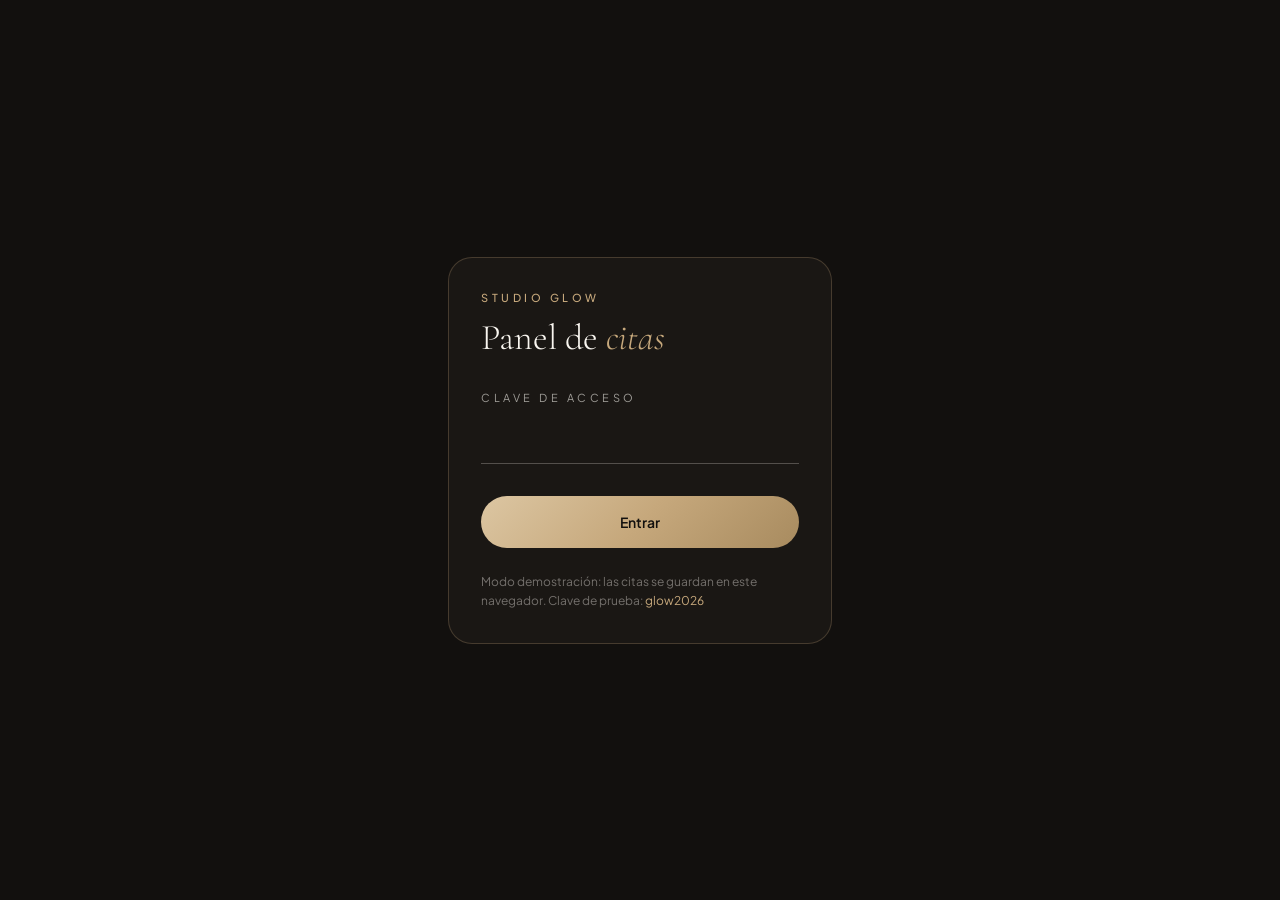
<file: admin.html>
<!doctype html>
<html lang="es-US">
<head>
  <meta charset="utf-8" />
  <meta name="viewport" content="width=device-width, initial-scale=1" />
  <meta name="robots" content="noindex, nofollow" />
  <title>Panel · Studio Glow</title>
  <link rel="icon" href="data:image/svg+xml,%3Csvg xmlns='http://www.w3.org/2000/svg' viewBox='0 0 64 64'%3E%3Crect width='64' height='64' rx='14' fill='%2312100E'/%3E%3Ctext x='32' y='43' font-family='Georgia,serif' font-size='30' font-style='italic' text-anchor='middle' fill='%23C6A87C'%3EG%3C/text%3E%3C/svg%3E" />
  <link rel="preconnect" href="https://fonts.googleapis.com" />
  <link rel="preconnect" href="https://fonts.gstatic.com" crossorigin />
  <link href="https://fonts.googleapis.com/css2?family=Cormorant+Garamond:ital,wght@0,300;0,400;0,500;1,400&family=Plus+Jakarta+Sans:wght@300;400;500;600&display=swap" rel="stylesheet" />
  <link rel="stylesheet" href="./assets/styles.css?v=19" />
</head>
<body class="font-sans bg-noir text-cream min-h-screen">

  <!-- ===================== ACCESO ===================== -->
  <section id="login" class="min-h-screen flex items-center justify-center px-6">
    <form id="loginForm" class="w-full max-w-sm rounded-3xl border border-champagne/25 bg-[#1A1714] p-8" novalidate>
      <p class="text-[11px] tracking-luxe uppercase text-champagne font-medium">Studio Glow</p>
      <h1 class="font-serif font-light text-4xl mt-3">Panel de <span class="italic text-champagne">citas</span></h1>
      <div id="loginEmailWrap" class="hidden mt-8">
        <label for="loginEmail" class="block text-[11px] tracking-luxe uppercase text-cream/60 mb-2">Email</label>
        <input id="loginEmail" type="email" autocomplete="username" class="w-full bg-transparent border-b border-cream/25 focus:border-champagne outline-none py-3 text-base" />
      </div>
      <div class="mt-8">
        <label id="loginPassLabel" for="loginPass" class="block text-[11px] tracking-luxe uppercase text-cream/60 mb-2">Clave de acceso</label>
        <input id="loginPass" type="password" autocomplete="current-password" class="w-full bg-transparent border-b border-cream/25 focus:border-champagne outline-none py-3 text-base" />
      </div>
      <p id="loginError" class="hidden text-sm text-[#E8A598] mt-4" role="alert">Clave incorrecta.</p>
      <button type="submit" class="btn-gold w-full mt-8 rounded-full px-6 py-4 text-sm font-semibold">Entrar</button>
      <p id="loginDemoHint" class="mt-6 text-xs text-cream/40 leading-relaxed">Modo demostración: las citas se guardan en este navegador. Clave de prueba: <span class="text-champagne">glow2026</span></p>
    </form>
  </section>

  <!-- ===================== PANEL ===================== -->
  <div id="app" class="hidden">
    <header class="sticky top-0 z-40 border-b border-cream/10 bg-noir/90 backdrop-blur-md">
      <div class="max-w-6xl mx-auto px-5 md:px-8 h-16 flex items-center justify-between gap-4">
        <p class="font-serif text-xl tracking-[0.2em]">STUDIO <span class="italic text-champagne tracking-normal">Glow</span> <span class="hidden sm:inline text-cream/40 text-sm tracking-normal font-sans ml-2">· Panel</span></p>
        <div class="flex items-center gap-2">
          <a href="./index.html#reservar" target="_blank" rel="noopener" class="min-h-[44px] inline-flex items-center rounded-full border border-cream/15 px-4 text-sm text-cream/70 hover:border-champagne hover:text-champagne transition-colors">Ver web</a>
          <button id="logoutBtn" type="button" class="min-h-[44px] rounded-full border border-cream/15 px-4 text-sm text-cream/70 hover:border-champagne hover:text-champagne transition-colors">Salir</button>
        </div>
      </div>
    </header>

    <main class="max-w-6xl mx-auto px-5 md:px-8 py-8 md:py-10">
      <!-- Navegación de fechas -->
      <div class="flex flex-col md:flex-row md:items-end md:justify-between gap-5">
        <div>
          <p class="text-[11px] tracking-luxe uppercase text-champagne font-medium" id="viewKicker">Agenda del día</p>
          <h1 id="viewTitle" class="font-serif font-light text-4xl md:text-5xl mt-2 first-letter:uppercase"></h1>
        </div>
        <div class="flex items-center gap-1.5 sm:gap-2">
          <div class="inline-flex rounded-full border border-cream/15 p-1" role="tablist" aria-label="Vista">
            <button type="button" class="view-tab min-h-[40px] rounded-full px-3 sm:px-4 text-sm" data-view="day" role="tab">Día</button>
            <button type="button" class="view-tab min-h-[40px] rounded-full px-3 sm:px-4 text-sm" data-view="week" role="tab">Semana</button>
          </div>
          <button id="prevBtn" type="button" class="w-11 h-11 rounded-full border border-cream/15 hover:border-champagne transition-colors" aria-label="Anterior">‹</button>
          <button id="todayBtn" type="button" class="min-h-[44px] rounded-full border border-cream/15 px-3 sm:px-4 text-sm hover:border-champagne transition-colors">Hoy</button>
          <button id="nextBtn" type="button" class="w-11 h-11 rounded-full border border-cream/15 hover:border-champagne transition-colors" aria-label="Siguiente">›</button>
        </div>
      </div>

      <!-- Resumen -->
      <div class="mt-8 grid grid-cols-2 lg:grid-cols-4 gap-3">
        <div class="rounded-2xl border border-cream/10 bg-[#1A1714] p-5">
          <p class="text-[11px] tracking-[0.2em] uppercase text-cream/50">Citas</p>
          <p id="statCount" class="font-serif text-4xl mt-2">0</p>
        </div>
        <div class="rounded-2xl border border-champagne/30 bg-champagne/10 p-5">
          <p class="text-[11px] tracking-[0.2em] uppercase text-champagne">Total</p>
          <p id="statTotal" class="font-serif text-4xl mt-2 text-champagne">$0</p>
        </div>
        <div class="rounded-2xl border border-cream/10 bg-[#1A1714] p-5">
          <p class="text-[11px] tracking-[0.2em] uppercase text-cream/50">Horas libres</p>
          <p id="statFree" class="font-serif text-3xl md:text-4xl mt-2">0 h</p>
        </div>
        <div class="rounded-2xl border border-cream/10 bg-[#1A1714] p-5">
          <p class="text-[11px] tracking-[0.2em] uppercase text-cream/50">Próxima cita</p>
          <p id="statNext" class="font-serif text-xl md:text-2xl mt-2 leading-tight">—</p>
        </div>
      </div>

      <!-- Vista de día -->
      <section id="dayView" class="mt-8 grid lg:grid-cols-[1fr_340px] gap-6">
        <div>
          <h2 class="text-[11px] tracking-luxe uppercase text-cream/60 mb-4">Citas</h2>
          <ol id="dayList" class="flex flex-col gap-3"></ol>
          <p id="dayEmpty" class="hidden rounded-2xl border border-dashed border-cream/15 px-5 py-10 text-center text-cream/50">No hay citas este día.</p>
        </div>
        <aside class="flex flex-col gap-6">
          <div class="rounded-2xl border border-cream/10 bg-[#1A1714] p-5">
            <h2 class="text-[11px] tracking-luxe uppercase text-cream/60">Espacios libres</h2>
            <ul id="gapList" class="mt-4 flex flex-col gap-2"></ul>
            <p id="closedNote" class="hidden mt-4 text-sm text-cream/50">Día cerrado según tu horario.</p>
          </div>
          <form id="blockForm" class="rounded-2xl border border-cream/10 bg-[#1A1714] p-5" novalidate>
            <h2 class="text-[11px] tracking-luxe uppercase text-cream/60">Bloquear horario</h2>
            <p class="text-xs text-cream/40 mt-1">Vacaciones, descanso o una cita que tomaste por teléfono.</p>
            <div class="grid grid-cols-2 gap-3 mt-4">
              <label class="text-xs text-cream/60">Desde
                <input id="blockFrom" type="time" step="1800" value="13:00" class="mt-1 w-full min-h-[44px] rounded-xl bg-noir border border-cream/15 focus:border-champagne outline-none px-3 text-cream" />
              </label>
              <label class="text-xs text-cream/60">Hasta
                <input id="blockTo" type="time" step="1800" value="14:00" class="mt-1 w-full min-h-[44px] rounded-xl bg-noir border border-cream/15 focus:border-champagne outline-none px-3 text-cream" />
              </label>
            </div>
            <label class="block text-xs text-cream/60 mt-3">Motivo (opcional)
              <input id="blockReason" type="text" maxlength="60" placeholder="Almuerzo" class="mt-1 w-full min-h-[44px] rounded-xl bg-noir border border-cream/15 focus:border-champagne outline-none px-3 text-cream placeholder:text-cream/25" />
            </label>
            <div class="flex gap-2 mt-4">
              <button type="submit" class="flex-1 min-h-[44px] rounded-full border border-champagne/50 text-champagne text-sm hover:bg-champagne/10 transition-colors">Bloquear</button>
              <button id="blockDayBtn" type="button" class="flex-1 min-h-[44px] rounded-full border border-cream/15 text-cream/70 text-sm hover:border-champagne transition-colors">Todo el día</button>
            </div>
            <p id="blockError" class="hidden text-xs text-[#E8A598] mt-3" role="alert"></p>
            <ul id="blockList" class="mt-4 flex flex-col gap-2"></ul>
          </form>
        </aside>
      </section>

      <!-- Vista de semana -->
      <section id="weekView" class="hidden mt-8">
        <div id="weekGrid" class="grid grid-cols-1 sm:grid-cols-2 lg:grid-cols-7 gap-3"></div>
      </section>

      <!-- Herramientas de demostración -->
      <section class="mt-12 rounded-2xl border border-cream/10 p-5 flex flex-col md:flex-row md:items-center gap-4 md:justify-between">
        <div>
          <p class="text-sm text-cream/80">Aviso por email: <span id="notifyEmailLabel" class="text-champagne"></span></p>
          <p class="text-xs text-cream/40 mt-1">La primera vez llega un correo de FormSubmit para activar el aviso. Pulsa "Activate" y desde entonces llega cada cita nueva.</p>
        </div>
        <div class="flex flex-wrap gap-2">
          <button id="testEmailBtn" type="button" class="min-h-[44px] rounded-full border border-cream/15 px-4 text-sm text-cream/70 hover:border-champagne hover:text-champagne transition-colors">Probar email</button>
          <button id="seedBtn" type="button" class="demo-only min-h-[44px] rounded-full border border-cream/15 px-4 text-sm text-cream/70 hover:border-champagne hover:text-champagne transition-colors">Cargar citas de ejemplo</button>
          <button id="clearBtn" type="button" class="demo-only min-h-[44px] rounded-full border border-cream/15 px-4 text-sm text-cream/50 hover:border-[#E8A598] hover:text-[#E8A598] transition-colors">Borrar todo (demo)</button>
        </div>
      </section>
      <p id="toast" class="hidden fixed bottom-6 left-1/2 -translate-x-1/2 z-50 w-max max-w-[calc(100%-2rem)] text-center rounded-full bg-champagne text-noir px-5 py-3 text-sm font-medium shadow-2xl" role="status"></p>
    </main>
  </div>

  <script src="./assets/booking.js?v=1"></script>
  <script>
  (function () {
    'use strict';
    const SB = window.StudioBooking;
    const CFG = SB.config;
    const isDemo = CFG.storage !== 'supabase';
    const $ = function (id) { return document.getElementById(id); };
    const state = { view: 'day', date: SB.toDateStr(new Date()) };

    /* ---------- Acceso ---------- */
    function showApp() {
      $('login').classList.add('hidden');
      $('app').classList.remove('hidden');
      render();
    }
    if (!isDemo) {
      $('loginEmailWrap').classList.remove('hidden');
      $('loginPassLabel').textContent = 'Contraseña';
      $('loginDemoHint').classList.add('hidden');
      document.querySelectorAll('.demo-only').forEach(function (el) { el.classList.add('hidden'); });
    }
    try { if (sessionStorage.getItem('sg_admin') === '1') showApp(); } catch (e) { /* sin almacenamiento */ }

    $('loginForm').addEventListener('submit', function (e) {
      e.preventDefault();
      const pass = $('loginPass').value;
      const ok = function () {
        try { sessionStorage.setItem('sg_admin', '1'); } catch (err) { /* sin almacenamiento */ }
        $('loginError').classList.add('hidden');
        showApp();
      };
      const fail = function () { $('loginError').classList.remove('hidden'); };
      if (isDemo) return pass === CFG.adminPin ? ok() : fail();
      SB.driver().signIn($('loginEmail').value.trim(), pass).then(ok, fail);
    });
    $('logoutBtn').addEventListener('click', function () {
      try { sessionStorage.removeItem('sg_admin'); localStorage.removeItem('sg_sb_session'); } catch (e) { /* nada */ }
      location.reload();
    });

    /* ---------- Utilidades ---------- */
    function addDays(dateStr, n) {
      const d = SB.parseDate(dateStr);
      d.setDate(d.getDate() + n);
      return SB.toDateStr(d);
    }
    function weekStart(dateStr) {
      const d = SB.parseDate(dateStr);
      const diff = (d.getDay() + 6) % 7; // lunes
      d.setDate(d.getDate() - diff);
      return SB.toDateStr(d);
    }
    function money(n) { return '$' + Number(n || 0).toLocaleString('en-US'); }
    function hoursLabel(min) {
      const h = Math.floor(min / 60), m = min % 60;
      return m ? h + ' h ' + m + ' min' : h + ' h';
    }
    function toast(msg) {
      const t = $('toast');
      t.textContent = msg;
      t.classList.remove('hidden');
      clearTimeout(toast._t);
      toast._t = setTimeout(function () { t.classList.add('hidden'); }, 2600);
    }
    function el(tag, cls, text) {
      const n = document.createElement(tag);
      if (cls) n.className = cls;
      if (text != null) n.textContent = text;
      return n;
    }
    function active(list) { return list.filter(function (a) { return a.status !== 'cancelled'; }); }
    function busyFrom(appts, blocks) {
      return active(appts).map(function (a) { return { date: a.date, start: a.start, end: a.end }; })
        .concat(blocks.map(function (b) { return { date: b.date, start: b.start, end: b.end }; }));
    }
    function waLink(phone, name, appt) {
      let digits = String(phone).replace(/\D/g, '');
      if (digits.length === 10) digits = '1' + digits;
      const msg = 'Hola ' + name + ', te recuerdo tu cita en ' + window.location.hostname.replace(/^www\./, '') +
        ': ' + appt.service_name + ', ' + SB.formatDateLong(appt.date, 'es') + ' a las ' + SB.format12(appt.start) + '.';
      return 'https://wa.me/' + digits + '?text=' + encodeURIComponent(msg);
    }

    /* ---------- Render ---------- */
    function render() {
      document.querySelectorAll('.view-tab').forEach(function (t) {
        const on = t.getAttribute('data-view') === state.view;
        t.setAttribute('aria-selected', on ? 'true' : 'false');
        t.className = 'view-tab min-h-[40px] rounded-full px-3 sm:px-4 text-sm transition-colors ' + (on ? 'bg-champagne text-noir font-semibold' : 'text-cream/70 hover:text-champagne');
      });
      $('dayView').classList.toggle('hidden', state.view !== 'day');
      $('weekView').classList.toggle('hidden', state.view !== 'week');
      $('notifyEmailLabel').textContent = CFG.notifyEmail || 'sin configurar';
      return state.view === 'day' ? renderDay() : renderWeek();
    }

    function renderStats(appts, freeMin) {
      const list = active(appts);
      $('statCount').textContent = String(list.length);
      $('statTotal').textContent = money(list.reduce(function (sum, a) { return sum + Number(a.price || 0); }, 0));
      $('statFree').textContent = hoursLabel(freeMin);
      const now = new Date();
      const nowKey = SB.toDateStr(now) + ' ' + SB.toHHMM(now.getHours() * 60 + now.getMinutes());
      const next = list.filter(function (a) { return a.date + ' ' + a.start >= nowKey; })
        .sort(function (a, b) { return (a.date + a.start).localeCompare(b.date + b.start); })[0];
      $('statNext').textContent = next
        ? SB.format12(next.start) + ' · ' + next.client_name + (next.date !== SB.toDateStr(now) ? ' (' + SB.parseDate(next.date).toLocaleDateString('es-US', { weekday: 'short', day: 'numeric' }) + ')' : '')
        : '—';
    }

    function renderDay() {
      const date = state.date;
      $('viewKicker').textContent = date === SB.toDateStr(new Date()) ? 'Agenda de hoy' : 'Agenda del día';
      $('viewTitle').textContent = SB.formatDateLong(date, 'es');
      return Promise.all([SB.driver().listAppointments(date, date), SB.driver().listBlocks(date, date)]).then(function (r) {
        const appts = r[0].slice().sort(function (a, b) { return a.start.localeCompare(b.start); });
        const blocks = r[1];
        const gaps = SB.freeGaps(date, busyFrom(appts, blocks));
        const freeMin = gaps.reduce(function (s, g) { return s + SB.toMin(g.end) - SB.toMin(g.start); }, 0);
        renderStats(appts, freeMin);

        // Citas
        const list = $('dayList');
        list.innerHTML = '';
        $('dayEmpty').classList.toggle('hidden', appts.length > 0);
        appts.forEach(function (a) {
          const cancelled = a.status === 'cancelled';
          const li = el('li', 'rounded-2xl border p-5 flex flex-col sm:flex-row sm:items-center gap-4 ' + (cancelled ? 'border-cream/5 opacity-50' : 'border-cream/10 bg-[#1A1714]'));
          const time = el('div', 'sm:w-32 shrink-0');
          time.append(el('p', 'font-serif text-2xl text-champagne leading-none', SB.format12(a.start)), el('p', 'text-xs text-cream/45 mt-1', 'hasta ' + SB.format12(a.end)));
          const info = el('div', 'flex-1 min-w-0');
          info.append(el('p', 'font-medium text-lg truncate', a.client_name + (cancelled ? ' · cancelada' : '')));
          const meta = el('p', 'text-sm text-cream/60 mt-1');
          meta.append(document.createTextNode(SB.serviceName(a.service_id, 'es') + ' · ' + a.duration + ' min · '));
          const tel = el('a', 'text-cream/80 underline underline-offset-2 decoration-cream/20 hover:text-champagne', a.client_phone);
          tel.href = 'tel:' + String(a.client_phone).replace(/[^\d+]/g, '');
          meta.append(tel);
          info.append(meta);
          if (a.note) info.append(el('p', 'text-xs text-champagne/80 mt-1', a.note));
          const right = el('div', 'flex items-center gap-2 sm:flex-col sm:items-end');
          right.append(el('p', 'font-serif text-2xl', money(a.price)));
          if (!cancelled) {
            const actions = el('div', 'flex gap-2');
            const wa = el('a', 'min-h-[36px] inline-flex items-center rounded-full border border-cream/15 px-3 text-xs text-cream/70 hover:border-champagne hover:text-champagne', 'WhatsApp');
            wa.href = waLink(a.client_phone, a.client_name, a);
            wa.target = '_blank'; wa.rel = 'noopener';
            const cancel = el('button', 'min-h-[36px] rounded-full border border-cream/15 px-3 text-xs text-cream/60 hover:border-[#E8A598] hover:text-[#E8A598]', 'Cancelar');
            cancel.type = 'button';
            cancel.addEventListener('click', function () {
              if (!confirm('¿Cancelar la cita de ' + a.client_name + ' a las ' + SB.format12(a.start) + '? El horario quedará libre.')) return;
              SB.driver().updateAppointment(a.id, { status: 'cancelled' }).then(function () { toast('Cita cancelada. El horario quedó libre.'); render(); });
            });
            actions.append(wa, cancel);
            right.append(actions);
          }
          li.append(time, info, right);
          list.append(li);
        });

        // Espacios libres
        const hours = SB.openingHours(date);
        $('closedNote').classList.toggle('hidden', !!hours);
        const gapList = $('gapList');
        gapList.innerHTML = '';
        gaps.forEach(function (g) {
          const li = el('li', 'flex items-center justify-between rounded-xl bg-noir border border-cream/10 px-4 py-3 text-sm');
          li.append(el('span', '', SB.format12(g.start) + ' – ' + SB.format12(g.end)), el('span', 'text-champagne text-xs', hoursLabel(SB.toMin(g.end) - SB.toMin(g.start))));
          gapList.append(li);
        });
        if (hours && !gaps.length) gapList.append(el('li', 'text-sm text-cream/50', 'Día completo. ¡No quedan espacios!'));

        // Bloqueos
        const blockList = $('blockList');
        blockList.innerHTML = '';
        blocks.sort(function (x, y) { return x.start.localeCompare(y.start); }).forEach(function (b) {
          const li = el('li', 'flex items-center justify-between gap-2 rounded-xl border border-cream/10 px-3 py-2 text-sm');
          li.append(el('span', 'text-cream/75', SB.format12(b.start) + ' – ' + SB.format12(b.end) + (b.reason ? ' · ' + b.reason : '')));
          const del = el('button', 'min-h-[36px] px-2 text-xs text-cream/50 hover:text-[#E8A598]', 'Quitar');
          del.type = 'button';
          del.addEventListener('click', function () { SB.driver().deleteBlock(b.id).then(function () { toast('Bloqueo quitado.'); render(); }); });
          li.append(del);
          blockList.append(li);
        });
      });
    }

    function renderWeek() {
      const start = weekStart(state.date);
      const end = addDays(start, 6);
      $('viewKicker').textContent = 'Agenda de la semana';
      const s = SB.parseDate(start), e = SB.parseDate(end);
      $('viewTitle').textContent = s.getDate() + ' ' + s.toLocaleDateString('es-US', { month: 'short' }).replace('.', '') + ' – ' +
        e.getDate() + ' ' + e.toLocaleDateString('es-US', { month: 'short' }).replace('.', '');
      return Promise.all([SB.driver().listAppointments(start, end), SB.driver().listBlocks(start, end)]).then(function (r) {
        const appts = r[0], blocks = r[1];
        const busy = busyFrom(appts, blocks);
        let freeTotal = 0;
        const grid = $('weekGrid');
        grid.innerHTML = '';
        for (let i = 0; i < 7; i++) {
          const day = addDays(start, i);
          const dayAppts = active(appts.filter(function (a) { return a.date === day; }))
            .sort(function (a, b) { return a.start.localeCompare(b.start); });
          const gaps = SB.freeGaps(day, busy);
          const freeMin = gaps.reduce(function (sum, g) { return sum + SB.toMin(g.end) - SB.toMin(g.start); }, 0);
          freeTotal += freeMin;
          const open = !!SB.openingHours(day);
          const isToday = day === SB.toDateStr(new Date());
          const card = el('button', 'text-left rounded-2xl border p-4 min-h-[160px] flex flex-col transition-colors hover:border-champagne ' +
            (isToday ? 'border-champagne/60 bg-champagne/5' : open ? 'border-cream/10 bg-[#1A1714]' : 'border-cream/5 opacity-50'));
          card.type = 'button';
          const d = SB.parseDate(day);
          card.append(
            el('p', 'text-[11px] uppercase tracking-[0.2em] text-cream/50', d.toLocaleDateString('es-US', { weekday: 'short' }).replace('.', '')),
            el('p', 'font-serif text-3xl leading-none mt-1', String(d.getDate()))
          );
          if (!open) {
            card.append(el('p', 'text-xs text-cream/40 mt-3', 'Cerrado'));
          } else {
            const ul = el('ul', 'mt-3 flex flex-col gap-1 text-xs text-cream/75 flex-1');
            dayAppts.slice(0, 5).forEach(function (a) {
              ul.append(el('li', 'truncate', SB.format12(a.start) + ' · ' + a.client_name));
            });
            if (dayAppts.length > 5) ul.append(el('li', 'text-cream/45', '+' + (dayAppts.length - 5) + ' más'));
            if (!dayAppts.length) ul.append(el('li', 'text-cream/40', 'Sin citas'));
            card.append(ul);
            const foot = el('div', 'mt-3 pt-3 border-t border-cream/10 flex items-center justify-between text-xs');
            foot.append(
              el('span', 'text-champagne font-medium', money(dayAppts.reduce(function (sum, a) { return sum + Number(a.price || 0); }, 0))),
              el('span', 'text-cream/45', hoursLabel(freeMin) + ' libres')
            );
            card.append(foot);
          }
          card.addEventListener('click', function () { state.date = day; state.view = 'day'; render(); });
          grid.append(card);
        }
        renderStats(appts, freeTotal);
      });
    }

    /* ---------- Controles ---------- */
    document.querySelectorAll('.view-tab').forEach(function (t) {
      t.addEventListener('click', function () { state.view = t.getAttribute('data-view'); render(); });
    });
    $('prevBtn').addEventListener('click', function () { state.date = addDays(state.date, state.view === 'week' ? -7 : -1); render(); });
    $('nextBtn').addEventListener('click', function () { state.date = addDays(state.date, state.view === 'week' ? 7 : 1); render(); });
    $('todayBtn').addEventListener('click', function () { state.date = SB.toDateStr(new Date()); render(); });

    // Si el panel quedó abierto (o el iPad lo recupera de memoria) y ya cambió el día,
    // al volver a mirarlo se abre otra vez en la agenda de hoy.
    let lastToday = SB.toDateStr(new Date());
    function syncToToday() {
      const nowToday = SB.toDateStr(new Date());
      if (nowToday !== lastToday) {
        lastToday = nowToday;
        state.date = nowToday;
        state.view = 'day';
        render();
      }
    }
    document.addEventListener('visibilitychange', function () { if (!document.hidden) syncToToday(); });
    window.addEventListener('pageshow', function (e) { if (e.persisted) syncToToday(); });
    window.addEventListener('focus', syncToToday);

    function addBlock(from, to, reason) {
      const err = $('blockError');
      if (!from || !to || SB.toMin(to) <= SB.toMin(from)) {
        err.textContent = 'La hora "hasta" debe ser después de "desde".';
        err.classList.remove('hidden');
        return;
      }
      err.classList.add('hidden');
      SB.driver().insertBlock({ id: SB.uid(), date: state.date, start: from, end: to, reason: reason || '' })
        .then(function () { toast('Horario bloqueado. Las clientas ya no pueden elegirlo.'); render(); });
    }
    $('blockForm').addEventListener('submit', function (e) {
      e.preventDefault();
      addBlock($('blockFrom').value, $('blockTo').value, $('blockReason').value.trim());
    });
    $('blockDayBtn').addEventListener('click', function () {
      const hours = SB.openingHours(state.date);
      if (!hours) { toast('Ese día ya está cerrado.'); return; }
      addBlock(hours[0], hours[1], $('blockReason').value.trim() || 'Día bloqueado');
    });

    $('testEmailBtn').addEventListener('click', function () {
      SB.notifyOwner({
        client_name: 'Clienta de prueba', client_phone: '(713) 555-0100', service_name: 'Lashes',
        date: SB.toDateStr(new Date()), start: '15:00', end: '17:00', price: 150, note: 'Email de prueba desde el panel'
      }).then(function (ok) {
        toast(ok ? 'Email enviado. Revisa tu bandeja (y la carpeta de spam).' : 'No se pudo enviar el email. Revisa la conexión.');
      });
    });

    $('seedBtn').addEventListener('click', function () {
      const today = SB.toDateStr(new Date());
      const base = SB.bookableDays().filter(function (d) { return d.open && d.date !== today; }).slice(0, 4).map(function (d) { return d.date; });
      const sample = [
        [base[0], '10:00', 'pmu', 'Valentina Ruiz', '(713) 555-0142'],
        [base[0], '14:00', 'laminado', 'Camila Torres', '(832) 555-0178'],
        [base[0], '16:00', 'lashes', 'Sofía Méndez', '(281) 555-0110'],
        [base[1], '09:00', 'makeup', 'Isabella García', '(713) 555-0193'],
        [base[1], '13:30', 'lashes', 'Mariana López', '(346) 555-0127'],
        [base[2], '11:00', 'laminado', 'Daniela Herrera', '(713) 555-0165'],
        [base[3], '15:00', 'pmu', 'Lucía Fernández', '(832) 555-0136']
      ];
      const from = base[0], to = base[base.length - 1];
      SB.listBusy(from, to).then(function (busy) {
        // Solo se cargan las citas de ejemplo que no chocan con citas reales
        const free = sample.filter(function (x) {
          const s = SB.serviceById(x[2]);
          const a = SB.toMin(x[1]), b = a + s.duration;
          const clash = busy.some(function (k) { return k.date === x[0] && a < SB.toMin(k.end) && SB.toMin(k.start) < b; });
          if (!clash) busy.push({ date: x[0], start: x[1], end: SB.toHHMM(b) });
          return !clash;
        });
        return Promise.all(free.map(insertSample));
      }).then(function () { toast('Citas de ejemplo cargadas.'); render(); });
      function insertSample(x) {
        const s = SB.serviceById(x[2]);
        return SB.driver().insertAppointment({
          id: SB.uid(), date: x[0], start: x[1], end: SB.toHHMM(SB.toMin(x[1]) + s.duration),
          service_id: x[2], service_name: s.es, duration: s.duration, price: s.price,
          client_name: x[3], client_phone: x[4], note: '', lang: 'es', status: 'confirmed', created_at: new Date().toISOString()
        });
      }
    });
    $('clearBtn').addEventListener('click', function () {
      if (!confirm('¿Borrar todas las citas y bloqueos de esta demostración?')) return;
      try { localStorage.removeItem('sg_appointments'); localStorage.removeItem('sg_blocks'); } catch (e) { /* nada */ }
      toast('Demostración vacía.');
      render();
    });

    // Se actualiza solo: cuando alguien agenda en otra pestaña y cada 30 segundos
    window.addEventListener('storage', function (e) {
      if (e.key === 'sg_appointments' || e.key === 'sg_blocks') { render(); toast('Agenda actualizada.'); }
    });
    setInterval(function () { if (!$('app').classList.contains('hidden')) render(); }, 30000);
  })();
  </script>
</body>
</html>
</file>
<file: assets/styles.css>
*,:after,:before{--tw-border-spacing-x:0;--tw-border-spacing-y:0;--tw-translate-x:0;--tw-translate-y:0;--tw-rotate:0;--tw-skew-x:0;--tw-skew-y:0;--tw-scale-x:1;--tw-scale-y:1;--tw-pan-x: ;--tw-pan-y: ;--tw-pinch-zoom: ;--tw-scroll-snap-strictness:proximity;--tw-gradient-from-position: ;--tw-gradient-via-position: ;--tw-gradient-to-position: ;--tw-ordinal: ;--tw-slashed-zero: ;--tw-numeric-figure: ;--tw-numeric-spacing: ;--tw-numeric-fraction: ;--tw-ring-inset: ;--tw-ring-offset-width:0px;--tw-ring-offset-color:#fff;--tw-ring-color:rgba(59,130,246,.5);--tw-ring-offset-shadow:0 0 #0000;--tw-ring-shadow:0 0 #0000;--tw-shadow:0 0 #0000;--tw-shadow-colored:0 0 #0000;--tw-blur: ;--tw-brightness: ;--tw-contrast: ;--tw-grayscale: ;--tw-hue-rotate: ;--tw-invert: ;--tw-saturate: ;--tw-sepia: ;--tw-drop-shadow: ;--tw-backdrop-blur: ;--tw-backdrop-brightness: ;--tw-backdrop-contrast: ;--tw-backdrop-grayscale: ;--tw-backdrop-hue-rotate: ;--tw-backdrop-invert: ;--tw-backdrop-opacity: ;--tw-backdrop-saturate: ;--tw-backdrop-sepia: ;--tw-contain-size: ;--tw-contain-layout: ;--tw-contain-paint: ;--tw-contain-style: }::backdrop{--tw-border-spacing-x:0;--tw-border-spacing-y:0;--tw-translate-x:0;--tw-translate-y:0;--tw-rotate:0;--tw-skew-x:0;--tw-skew-y:0;--tw-scale-x:1;--tw-scale-y:1;--tw-pan-x: ;--tw-pan-y: ;--tw-pinch-zoom: ;--tw-scroll-snap-strictness:proximity;--tw-gradient-from-position: ;--tw-gradient-via-position: ;--tw-gradient-to-position: ;--tw-ordinal: ;--tw-slashed-zero: ;--tw-numeric-figure: ;--tw-numeric-spacing: ;--tw-numeric-fraction: ;--tw-ring-inset: ;--tw-ring-offset-width:0px;--tw-ring-offset-color:#fff;--tw-ring-color:rgba(59,130,246,.5);--tw-ring-offset-shadow:0 0 #0000;--tw-ring-shadow:0 0 #0000;--tw-shadow:0 0 #0000;--tw-shadow-colored:0 0 #0000;--tw-blur: ;--tw-brightness: ;--tw-contrast: ;--tw-grayscale: ;--tw-hue-rotate: ;--tw-invert: ;--tw-saturate: ;--tw-sepia: ;--tw-drop-shadow: ;--tw-backdrop-blur: ;--tw-backdrop-brightness: ;--tw-backdrop-contrast: ;--tw-backdrop-grayscale: ;--tw-backdrop-hue-rotate: ;--tw-backdrop-invert: ;--tw-backdrop-opacity: ;--tw-backdrop-saturate: ;--tw-backdrop-sepia: ;--tw-contain-size: ;--tw-contain-layout: ;--tw-contain-paint: ;--tw-contain-style: }/*! tailwindcss v3.4.17 | MIT License | https://tailwindcss.com*/*,:after,:before{box-sizing:border-box;border:0 solid #e5e7eb}:after,:before{--tw-content:""}:host,html{line-height:1.5;-webkit-text-size-adjust:100%;-moz-tab-size:4;-o-tab-size:4;tab-size:4;font-family:Plus Jakarta Sans,sans-serif;font-feature-settings:normal;font-variation-settings:normal;-webkit-tap-highlight-color:transparent}body{margin:0;line-height:inherit}hr{height:0;color:inherit;border-top-width:1px}abbr:where([title]){-webkit-text-decoration:underline dotted;text-decoration:underline dotted}h1,h2,h3,h4,h5,h6{font-size:inherit;font-weight:inherit}a{color:inherit;text-decoration:inherit}b,strong{font-weight:bolder}code,kbd,pre,samp{font-family:ui-monospace,SFMono-Regular,Menlo,Monaco,Consolas,Liberation Mono,Courier New,monospace;font-feature-settings:normal;font-variation-settings:normal;font-size:1em}small{font-size:80%}sub,sup{font-size:75%;line-height:0;position:relative;vertical-align:baseline}sub{bottom:-.25em}sup{top:-.5em}table{text-indent:0;border-color:inherit;border-collapse:collapse}button,input,optgroup,select,textarea{font-family:inherit;font-feature-settings:inherit;font-variation-settings:inherit;font-size:100%;font-weight:inherit;line-height:inherit;letter-spacing:inherit;color:inherit;margin:0;padding:0}button,select{text-transform:none}button,input:where([type=button]),input:where([type=reset]),input:where([type=submit]){-webkit-appearance:button;background-color:transparent;background-image:none}:-moz-focusring{outline:auto}:-moz-ui-invalid{box-shadow:none}progress{vertical-align:baseline}::-webkit-inner-spin-button,::-webkit-outer-spin-button{height:auto}[type=search]{-webkit-appearance:textfield;outline-offset:-2px}::-webkit-search-decoration{-webkit-appearance:none}::-webkit-file-upload-button{-webkit-appearance:button;font:inherit}summary{display:list-item}blockquote,dd,dl,figure,h1,h2,h3,h4,h5,h6,hr,p,pre{margin:0}fieldset{margin:0}fieldset,legend{padding:0}menu,ol,ul{list-style:none;margin:0;padding:0}dialog{padding:0}textarea{resize:vertical}input::-moz-placeholder,textarea::-moz-placeholder{opacity:1;color:#9ca3af}input::placeholder,textarea::placeholder{opacity:1;color:#9ca3af}[role=button],button{cursor:pointer}:disabled{cursor:default}audio,canvas,embed,iframe,img,object,svg,video{display:block;vertical-align:middle}img,video{max-width:100%;height:auto}[hidden]:where(:not([hidden=until-found])){display:none}.sr-only{position:absolute;width:1px;height:1px;padding:0;margin:-1px;overflow:hidden;clip:rect(0,0,0,0);white-space:nowrap;border-width:0}.pointer-events-none{pointer-events:none}.pointer-events-auto{pointer-events:auto}.visible{visibility:visible}.fixed{position:fixed}.absolute{position:absolute}.relative{position:relative}.sticky{position:sticky}.inset-0{inset:0}.inset-x-4{left:1rem;right:1rem}.inset-y-0{top:0;bottom:0}.bottom-0{bottom:0}.bottom-4{bottom:1rem}.bottom-6{bottom:1.5rem}.left-0{left:0}.left-1\/2{left:50%}.right-0{right:0}.top-0{top:0}.top-1\/2{top:50%}.top-4{top:1rem}.z-10{z-index:10}.z-20{z-index:20}.z-40{z-index:40}.z-50{z-index:50}.z-\[100\]{z-index:100}.-mx-1{margin-left:-.25rem;margin-right:-.25rem}.mx-auto{margin-left:auto;margin-right:auto}.-mt-8{margin-top:-2rem}.mb-12{margin-bottom:3rem}.mb-14{margin-bottom:3.5rem}.mb-16{margin-bottom:4rem}.mb-2{margin-bottom:.5rem}.mb-20{margin-bottom:5rem}.mb-3{margin-bottom:.75rem}.mb-4{margin-bottom:1rem}.mb-5{margin-bottom:1.25rem}.mb-6{margin-bottom:1.5rem}.mb-8{margin-bottom:2rem}.ml-2{margin-left:.5rem}.mt-0\.5{margin-top:.125rem}.mt-1{margin-top:.25rem}.mt-10{margin-top:2.5rem}.mt-12{margin-top:3rem}.mt-14{margin-top:3.5rem}.mt-2{margin-top:.5rem}.mt-3{margin-top:.75rem}.mt-4{margin-top:1rem}.mt-5{margin-top:1.25rem}.mt-6{margin-top:1.5rem}.mt-7{margin-top:1.75rem}.mt-8{margin-top:2rem}.block{display:block}.inline-block{display:inline-block}.flex{display:flex}.inline-flex{display:inline-flex}.grid{display:grid}.hidden{display:none}.aspect-\[4\/5\]{aspect-ratio:4/5}.h-10{height:2.5rem}.h-11{height:2.75rem}.h-16{height:4rem}.h-28{height:7rem}.h-40{height:10rem}.h-5{height:1.25rem}.h-full{height:100%}.h-px{height:1px}.h-screen{height:100vh}.min-h-\[160px\]{min-height:160px}.min-h-\[36px\]{min-height:36px}.min-h-\[40px\]{min-height:40px}.min-h-\[44px\]{min-height:44px}.min-h-\[64px\]{min-height:64px}.min-h-screen{min-height:100vh}.w-1\/2{width:50%}.w-10{width:2.5rem}.w-11{width:2.75rem}.w-28{width:7rem}.w-4{width:1rem}.w-40{width:10rem}.w-5{width:1.25rem}.w-8{width:2rem}.w-\[4\.5rem\]{width:4.5rem}.w-\[80vw\]{width:80vw}.w-\[calc\(100\%-2rem\)\]{width:calc(100% - 2rem)}.w-full{width:100%}.w-max{width:-moz-max-content;width:max-content}.w-px{width:1px}.min-w-0{min-width:0}.max-w-2xl{max-width:42rem}.max-w-3xl{max-width:48rem}.max-w-4xl{max-width:56rem}.max-w-5xl{max-width:64rem}.max-w-6xl{max-width:72rem}.max-w-\[calc\(100\%-2rem\)\]{max-width:calc(100% - 2rem)}.max-w-sm{max-width:24rem}.max-w-xl{max-width:36rem}.flex-1{flex:1 1 0%}.shrink-0{flex-shrink:0}.grow{flex-grow:1}.-translate-x-1\/2{--tw-translate-x:-50%}.-translate-x-1\/2,.-translate-y-1\/2{transform:translate(var(--tw-translate-x),var(--tw-translate-y)) rotate(var(--tw-rotate)) skewX(var(--tw-skew-x)) skewY(var(--tw-skew-y)) scaleX(var(--tw-scale-x)) scaleY(var(--tw-scale-y))}.-translate-y-1\/2{--tw-translate-y:-50%}.scale-0{--tw-scale-x:0;--tw-scale-y:0}.scale-0,.transform{transform:translate(var(--tw-translate-x),var(--tw-translate-y)) rotate(var(--tw-rotate)) skewX(var(--tw-skew-x)) skewY(var(--tw-skew-y)) scaleX(var(--tw-scale-x)) scaleY(var(--tw-scale-y))}.cursor-grab{cursor:grab}.cursor-not-allowed{cursor:not-allowed}.select-none{-webkit-user-select:none;-moz-user-select:none;user-select:none}.resize{resize:both}.snap-x{scroll-snap-type:x var(--tw-scroll-snap-strictness)}.snap-mandatory{--tw-scroll-snap-strictness:mandatory}.snap-start{scroll-snap-align:start}.snap-center{scroll-snap-align:center}.scroll-mt-0{scroll-margin-top:0}.scroll-mt-28{scroll-margin-top:7rem}.grid-cols-1{grid-template-columns:repeat(1,minmax(0,1fr))}.grid-cols-2{grid-template-columns:repeat(2,minmax(0,1fr))}.grid-cols-3{grid-template-columns:repeat(3,minmax(0,1fr))}.flex-col{flex-direction:column}.flex-col-reverse{flex-direction:column-reverse}.flex-wrap{flex-wrap:wrap}.items-start{align-items:flex-start}.items-end{align-items:flex-end}.items-center{align-items:center}.items-baseline{align-items:baseline}.justify-start{justify-content:flex-start}.justify-center{justify-content:center}.justify-between{justify-content:space-between}.gap-0\.5{gap:.125rem}.gap-1{gap:.25rem}.gap-1\.5{gap:.375rem}.gap-10{gap:2.5rem}.gap-12{gap:3rem}.gap-16{gap:4rem}.gap-2{gap:.5rem}.gap-24{gap:6rem}.gap-3{gap:.75rem}.gap-4{gap:1rem}.gap-5{gap:1.25rem}.gap-6{gap:1.5rem}.gap-8{gap:2rem}.divide-y>:not([hidden])~:not([hidden]){--tw-divide-y-reverse:0;border-top-width:calc(1px*(1 - var(--tw-divide-y-reverse)));border-bottom-width:calc(1px*var(--tw-divide-y-reverse))}.divide-\[\#C6A87C\]\/20>:not([hidden])~:not([hidden]){border-color:hsla(36,39%,63%,.2)}.self-start{align-self:flex-start}.overflow-hidden{overflow:hidden}.overflow-x-auto{overflow-x:auto}.truncate{overflow:hidden;text-overflow:ellipsis}.truncate,.whitespace-nowrap{white-space:nowrap}.rounded-2xl{border-radius:1rem}.rounded-3xl{border-radius:1.5rem}.rounded-full{border-radius:9999px}.rounded-xl{border-radius:.75rem}.rounded-t-\[3rem\]{border-top-left-radius:3rem;border-top-right-radius:3rem}.border{border-width:1px}.border-y{border-top-width:1px}.border-b,.border-y{border-bottom-width:1px}.border-l{border-left-width:1px}.border-r{border-right-width:1px}.border-t{border-top-width:1px}.border-dashed{border-style:dashed}.border-\[\#12100E\]\/10{border-color:rgba(18,16,14,.1)}.border-\[\#12100E\]\/15{border-color:rgba(18,16,14,.15)}.border-\[\#C6A87C\]{--tw-border-opacity:1;border-color:rgb(198 168 124/var(--tw-border-opacity,1))}.border-\[\#C6A87C\]\/20{border-color:hsla(36,39%,63%,.2)}.border-\[\#C6A87C\]\/25{border-color:hsla(36,39%,63%,.25)}.border-\[\#C6A87C\]\/30{border-color:hsla(36,39%,63%,.3)}.border-\[\#C6A87C\]\/40{border-color:hsla(36,39%,63%,.4)}.border-\[\#F9F6F0\]\/15{border-color:hsla(40,43%,96%,.15)}.border-\[\#F9F6F0\]\/20{border-color:hsla(40,43%,96%,.2)}.border-\[\#F9F6F0\]\/25{border-color:hsla(40,43%,96%,.25)}.border-\[\#F9F6F0\]\/5{border-color:hsla(40,43%,96%,.05)}.border-champagne\/25{border-color:hsla(36,39%,63%,.25)}.border-champagne\/30{border-color:hsla(36,39%,63%,.3)}.border-champagne\/50{border-color:hsla(36,39%,63%,.5)}.border-champagne\/60{border-color:hsla(36,39%,63%,.6)}.border-cream\/10{border-color:hsla(40,43%,96%,.1)}.border-cream\/15{border-color:hsla(40,43%,96%,.15)}.border-cream\/25{border-color:hsla(40,43%,96%,.25)}.border-cream\/5{border-color:hsla(40,43%,96%,.05)}.border-transparent{border-color:transparent}.border-white\/15{border-color:hsla(0,0%,100%,.15)}.bg-\[\#12100E\]{--tw-bg-opacity:1;background-color:rgb(18 16 14/var(--tw-bg-opacity,1))}.bg-\[\#1A1714\]{--tw-bg-opacity:1;background-color:rgb(26 23 20/var(--tw-bg-opacity,1))}.bg-\[\#1E1B18\]{--tw-bg-opacity:1;background-color:rgb(30 27 24/var(--tw-bg-opacity,1))}.bg-\[\#C6A87C\]{--tw-bg-opacity:1;background-color:rgb(198 168 124/var(--tw-bg-opacity,1))}.bg-\[\#C6A87C\]\/10{background-color:hsla(36,39%,63%,.1)}.bg-\[\#C6A87C\]\/20{background-color:hsla(36,39%,63%,.2)}.bg-\[\#C6A87C\]\/5{background-color:hsla(36,39%,63%,.05)}.bg-\[\#E9E2D6\]{--tw-bg-opacity:1;background-color:rgb(233 226 214/var(--tw-bg-opacity,1))}.bg-\[\#F9F6F0\]{--tw-bg-opacity:1;background-color:rgb(249 246 240/var(--tw-bg-opacity,1))}.bg-champagne{--tw-bg-opacity:1;background-color:rgb(198 168 124/var(--tw-bg-opacity,1))}.bg-champagne\/10{background-color:hsla(36,39%,63%,.1)}.bg-champagne\/5{background-color:hsla(36,39%,63%,.05)}.bg-champagne\/60{background-color:hsla(36,39%,63%,.6)}.bg-cream{--tw-bg-opacity:1;background-color:rgb(249 246 240/var(--tw-bg-opacity,1))}.bg-noir{--tw-bg-opacity:1;background-color:rgb(18 16 14/var(--tw-bg-opacity,1))}.bg-noir\/90{background-color:rgba(18,16,14,.9)}.bg-transparent{background-color:transparent}.bg-white\/10{background-color:hsla(0,0%,100%,.1)}.bg-gradient-to-b{background-image:linear-gradient(to bottom,var(--tw-gradient-stops))}.bg-gradient-to-br{background-image:linear-gradient(to bottom right,var(--tw-gradient-stops))}.bg-gradient-to-t{background-image:linear-gradient(to top,var(--tw-gradient-stops))}.from-\[\#12100E\]\/90{--tw-gradient-from:rgba(18,16,14,.9) var(--tw-gradient-from-position);--tw-gradient-to:rgba(18,16,14,0) var(--tw-gradient-to-position);--tw-gradient-stops:var(--tw-gradient-from),var(--tw-gradient-to)}.from-\[\#E6D3B3\]{--tw-gradient-from:#e6d3b3 var(--tw-gradient-from-position);--tw-gradient-to:hsla(38,50%,80%,0) var(--tw-gradient-to-position);--tw-gradient-stops:var(--tw-gradient-from),var(--tw-gradient-to)}.from-champagne{--tw-gradient-from:#c6a87c var(--tw-gradient-from-position);--tw-gradient-to:hsla(36,39%,63%,0) var(--tw-gradient-to-position);--tw-gradient-stops:var(--tw-gradient-from),var(--tw-gradient-to)}.via-\[\#12100E\]\/20{--tw-gradient-to:rgba(18,16,14,0) var(--tw-gradient-to-position);--tw-gradient-stops:var(--tw-gradient-from),rgba(18,16,14,.2) var(--tw-gradient-via-position),var(--tw-gradient-to)}.via-\[\#C6A87C\]{--tw-gradient-to:hsla(36,39%,63%,0) var(--tw-gradient-to-position);--tw-gradient-stops:var(--tw-gradient-from),#c6a87c var(--tw-gradient-via-position),var(--tw-gradient-to)}.to-\[\#A88B5F\]{--tw-gradient-to:#a88b5f var(--tw-gradient-to-position)}.to-transparent{--tw-gradient-to:transparent var(--tw-gradient-to-position)}.object-cover{-o-object-fit:cover;object-fit:cover}.p-1{padding:.25rem}.p-4{padding:1rem}.p-5{padding:1.25rem}.p-6{padding:1.5rem}.p-8{padding:2rem}.px-1{padding-left:.25rem;padding-right:.25rem}.px-2{padding-left:.5rem;padding-right:.5rem}.px-3{padding-left:.75rem;padding-right:.75rem}.px-3\.5{padding-left:.875rem;padding-right:.875rem}.px-4{padding-left:1rem;padding-right:1rem}.px-5{padding-left:1.25rem;padding-right:1.25rem}.px-6{padding-left:1.5rem;padding-right:1.5rem}.px-7{padding-left:1.75rem;padding-right:1.75rem}.px-8{padding-left:2rem;padding-right:2rem}.py-1\.5{padding-top:.375rem;padding-bottom:.375rem}.py-10{padding-top:2.5rem;padding-bottom:2.5rem}.py-2{padding-top:.5rem;padding-bottom:.5rem}.py-2\.5{padding-top:.625rem;padding-bottom:.625rem}.py-24{padding-top:6rem;padding-bottom:6rem}.py-3{padding-top:.75rem;padding-bottom:.75rem}.py-3\.5{padding-top:.875rem;padding-bottom:.875rem}.py-4{padding-top:1rem;padding-bottom:1rem}.py-5{padding-top:1.25rem;padding-bottom:1.25rem}.py-6{padding-top:1.5rem;padding-bottom:1.5rem}.py-8{padding-top:2rem;padding-bottom:2rem}.pb-10{padding-bottom:2.5rem}.pb-2{padding-bottom:.5rem}.pb-28{padding-bottom:7rem}.pb-32{padding-bottom:8rem}.pb-7{padding-bottom:1.75rem}.pb-8{padding-bottom:2rem}.pl-6{padding-left:1.5rem}.pr-14{padding-right:3.5rem}.pr-16{padding-right:4rem}.pr-2{padding-right:.5rem}.pt-20{padding-top:5rem}.pt-28{padding-top:7rem}.pt-3{padding-top:.75rem}.text-left{text-align:left}.text-center{text-align:center}.font-sans{font-family:Plus Jakarta Sans,sans-serif}.font-serif{font-family:Cormorant Garamond,serif}.text-2xl{font-size:1.5rem;line-height:2rem}.text-3xl{font-size:1.875rem;line-height:2.25rem}.text-4xl{font-size:2.25rem;line-height:2.5rem}.text-5xl{font-size:3rem;line-height:1}.text-6xl{font-size:3.75rem;line-height:1}.text-\[10px\]{font-size:10px}.text-\[11px\]{font-size:11px}.text-\[12px\]{font-size:12px}.text-\[13px\]{font-size:13px}.text-\[16vw\]{font-size:16vw}.text-\[17vw\]{font-size:17vw}.text-\[9vw\]{font-size:9vw}.text-base{font-size:1rem;line-height:1.5rem}.text-lg{font-size:1.125rem;line-height:1.75rem}.text-sm{font-size:.875rem;line-height:1.25rem}.text-xl{font-size:1.25rem;line-height:1.75rem}.text-xs{font-size:.75rem;line-height:1rem}.font-light{font-weight:300}.font-medium{font-weight:500}.font-semibold{font-weight:600}.uppercase{text-transform:uppercase}.italic{font-style:italic}.leading-\[0\.85\]{line-height:.85}.leading-\[0\.8\]{line-height:.8}.leading-\[1\.02\]{line-height:1.02}.leading-\[1\.05\]{line-height:1.05}.leading-none{line-height:1}.leading-relaxed{line-height:1.625}.leading-snug{line-height:1.375}.leading-tight{line-height:1.25}.tracking-\[0\.12em\]{letter-spacing:.12em}.tracking-\[0\.15em\]{letter-spacing:.15em}.tracking-\[0\.18em\]{letter-spacing:.18em}.tracking-\[0\.28em\]{letter-spacing:.28em}.tracking-\[0\.2em\]{letter-spacing:.2em}.tracking-\[0\.35em\]{letter-spacing:.35em}.tracking-luxe{letter-spacing:.32em}.tracking-normal{letter-spacing:0}.tracking-tight{letter-spacing:-.025em}.tracking-wide{letter-spacing:.025em}.text-\[\#12100E\]{--tw-text-opacity:1;color:rgb(18 16 14/var(--tw-text-opacity,1))}.text-\[\#12100E\]\/65{color:rgba(18,16,14,.65)}.text-\[\#12100E\]\/70{color:rgba(18,16,14,.7)}.text-\[\#A88B5F\]{--tw-text-opacity:1;color:rgb(168 139 95/var(--tw-text-opacity,1))}.text-\[\#C6A87C\]{--tw-text-opacity:1;color:rgb(198 168 124/var(--tw-text-opacity,1))}.text-\[\#E8A598\]{--tw-text-opacity:1;color:rgb(232 165 152/var(--tw-text-opacity,1))}.text-\[\#F9F6F0\]{--tw-text-opacity:1;color:rgb(249 246 240/var(--tw-text-opacity,1))}.text-\[\#F9F6F0\]\/20{color:hsla(40,43%,96%,.2)}.text-\[\#F9F6F0\]\/25{color:hsla(40,43%,96%,.25)}.text-\[\#F9F6F0\]\/40{color:hsla(40,43%,96%,.4)}.text-\[\#F9F6F0\]\/55{color:hsla(40,43%,96%,.55)}.text-\[\#F9F6F0\]\/60{color:hsla(40,43%,96%,.6)}.text-\[\#F9F6F0\]\/70{color:hsla(40,43%,96%,.7)}.text-\[\#F9F6F0\]\/75{color:hsla(40,43%,96%,.75)}.text-\[\#F9F6F0\]\/80{color:hsla(40,43%,96%,.8)}.text-\[\#F9F6F0\]\/85{color:hsla(40,43%,96%,.85)}.text-champagne{--tw-text-opacity:1;color:rgb(198 168 124/var(--tw-text-opacity,1))}.text-champagne\/80{color:hsla(36,39%,63%,.8)}.text-cream{--tw-text-opacity:1;color:rgb(249 246 240/var(--tw-text-opacity,1))}.text-cream\/25{color:hsla(40,43%,96%,.25)}.text-cream\/40{color:hsla(40,43%,96%,.4)}.text-cream\/45{color:hsla(40,43%,96%,.45)}.text-cream\/50{color:hsla(40,43%,96%,.5)}.text-cream\/60{color:hsla(40,43%,96%,.6)}.text-cream\/70{color:hsla(40,43%,96%,.7)}.text-cream\/75{color:hsla(40,43%,96%,.75)}.text-cream\/80{color:hsla(40,43%,96%,.8)}.text-noir{--tw-text-opacity:1;color:rgb(18 16 14/var(--tw-text-opacity,1))}.underline{text-decoration-line:underline}.line-through{text-decoration-line:line-through}.decoration-\[\#F9F6F0\]\/20,.decoration-cream\/20{text-decoration-color:hsla(40,43%,96%,.2)}.underline-offset-2{text-underline-offset:2px}.underline-offset-4{text-underline-offset:4px}.opacity-0{opacity:0}.opacity-50{opacity:.5}.opacity-70{opacity:.7}.shadow-2xl{--tw-shadow:0 25px 50px -12px rgba(0,0,0,.25);--tw-shadow-colored:0 25px 50px -12px var(--tw-shadow-color)}.shadow-2xl,.shadow-\[0_12px_30px_-8px_rgba\(0\2c 0\2c 0\2c 0\.6\)\]{box-shadow:var(--tw-ring-offset-shadow,0 0 #0000),var(--tw-ring-shadow,0 0 #0000),var(--tw-shadow)}.shadow-\[0_12px_30px_-8px_rgba\(0\2c 0\2c 0\2c 0\.6\)\]{--tw-shadow:0 12px 30px -8px rgba(0,0,0,.6);--tw-shadow-colored:0 12px 30px -8px var(--tw-shadow-color)}.outline-none{outline:2px solid transparent;outline-offset:2px}.\!ring{--tw-ring-offset-shadow:var(--tw-ring-inset) 0 0 0 var(--tw-ring-offset-width) var(--tw-ring-offset-color)!important;--tw-ring-shadow:var(--tw-ring-inset) 0 0 0 calc(3px + var(--tw-ring-offset-width)) var(--tw-ring-color)!important;box-shadow:var(--tw-ring-offset-shadow),var(--tw-ring-shadow),var(--tw-shadow,0 0 #0000)!important}.ring{--tw-ring-offset-shadow:var(--tw-ring-inset) 0 0 0 var(--tw-ring-offset-width) var(--tw-ring-offset-color);--tw-ring-shadow:var(--tw-ring-inset) 0 0 0 calc(3px + var(--tw-ring-offset-width)) var(--tw-ring-color);box-shadow:var(--tw-ring-offset-shadow),var(--tw-ring-shadow),var(--tw-shadow,0 0 #0000)}.blur{--tw-blur:blur(8px)}.blur,.blur-2xl{filter:var(--tw-blur) var(--tw-brightness) var(--tw-contrast) var(--tw-grayscale) var(--tw-hue-rotate) var(--tw-invert) var(--tw-saturate) var(--tw-sepia) var(--tw-drop-shadow)}.blur-2xl{--tw-blur:blur(40px)}.filter{filter:var(--tw-blur) var(--tw-brightness) var(--tw-contrast) var(--tw-grayscale) var(--tw-hue-rotate) var(--tw-invert) var(--tw-saturate) var(--tw-sepia) var(--tw-drop-shadow)}.backdrop-blur-md{--tw-backdrop-blur:blur(12px);-webkit-backdrop-filter:var(--tw-backdrop-blur) var(--tw-backdrop-brightness) var(--tw-backdrop-contrast) var(--tw-backdrop-grayscale) var(--tw-backdrop-hue-rotate) var(--tw-backdrop-invert) var(--tw-backdrop-opacity) var(--tw-backdrop-saturate) var(--tw-backdrop-sepia);backdrop-filter:var(--tw-backdrop-blur) var(--tw-backdrop-brightness) var(--tw-backdrop-contrast) var(--tw-backdrop-grayscale) var(--tw-backdrop-hue-rotate) var(--tw-backdrop-invert) var(--tw-backdrop-opacity) var(--tw-backdrop-saturate) var(--tw-backdrop-sepia)}.transition{transition-property:color,background-color,border-color,text-decoration-color,fill,stroke,opacity,box-shadow,transform,filter,-webkit-backdrop-filter;transition-property:color,background-color,border-color,text-decoration-color,fill,stroke,opacity,box-shadow,transform,filter,backdrop-filter;transition-property:color,background-color,border-color,text-decoration-color,fill,stroke,opacity,box-shadow,transform,filter,backdrop-filter,-webkit-backdrop-filter;transition-timing-function:cubic-bezier(.4,0,.2,1);transition-duration:.15s}.transition-\[opacity\2c transform\]{transition-property:opacity,transform;transition-timing-function:cubic-bezier(.4,0,.2,1);transition-duration:.15s}.transition-colors{transition-property:color,background-color,border-color,text-decoration-color,fill,stroke;transition-timing-function:cubic-bezier(.4,0,.2,1);transition-duration:.15s}.transition-transform{transition-property:transform;transition-timing-function:cubic-bezier(.4,0,.2,1);transition-duration:.15s}.duration-300{transition-duration:.3s}.duration-500{transition-duration:.5s}.duration-\[1200ms\]{transition-duration:1.2s}.ease-\[cubic-bezier\(0\.22\2c 1\2c 0\.36\2c 1\)\]{transition-timing-function:cubic-bezier(.22,1,.36,1)}.will-change-transform{will-change:transform}.\[hyphens\:auto\]{-webkit-hyphens:auto;hyphens:auto}.\[overflow-wrap\:anywhere\]{overflow-wrap:anywhere}html.lenis,html.lenis body{height:auto}.lenis.lenis-smooth{scroll-behavior:auto!important}.lenis.lenis-smooth [data-lenis-prevent]{overscroll-behavior:contain}.lenis.lenis-stopped{overflow:hidden}body{background-color:#12100e;color:#f9f6f0;-webkit-font-smoothing:antialiased;-moz-osx-font-smoothing:grayscale}.glass-nav{background:rgba(18,16,14,.42);-webkit-backdrop-filter:blur(18px) saturate(140%);backdrop-filter:blur(18px) saturate(140%);border:1px solid hsla(40,43%,96%,.1);box-shadow:0 10px 40px -12px rgba(0,0,0,.55),inset 0 1px 0 hsla(40,43%,96%,.06)}.nav-link{position:relative}.nav-link:after{content:"";position:absolute;left:0;bottom:-4px;width:100%;height:1px;background:#c6a87c;transform:scaleX(0);transform-origin:right;transition:transform .5s cubic-bezier(.22,1,.36,1)}.nav-link:hover:after{transform:scaleX(1);transform-origin:left}.btn-gold{background:linear-gradient(135deg,#dcc6a2,#c6a87c 50%,#a88b5f);color:#12100e;transition:transform .4s cubic-bezier(.22,1,.36,1),box-shadow .4s ease}.btn-gold:hover{transform:translateY(-2px);box-shadow:0 12px 30px -10px hsla(36,39%,63%,.6)}.btn-gold:active{transform:translateY(0) scale(.98)}.video-frame{transform:scale(.65);border-radius:2rem;box-shadow:0 0 0 2px hsla(36,39%,63%,.55),0 0 0 10px hsla(36,39%,63%,.08),0 40px 90px -25px rgba(0,0,0,.75);will-change:transform,border-radius}@keyframes kenburns{0%{transform:scale(1) translate(0)}to{transform:scale(1.14) translate(-2%,-1%)}}@keyframes shimmer-drift{0%{transform:translate(-12%,-8%) scale(1);opacity:.55}50%{opacity:.85}to{transform:translate(12%,8%) scale(1.15);opacity:.55}}.kenburns-img{transform-origin:60% 40%;animation:kenburns 14s ease-in-out infinite alternate;will-change:transform}.hero-shimmer{background:radial-gradient(circle at 30% 35%,hsla(36,39%,63%,.32) 0,hsla(36,39%,63%,0) 45%),radial-gradient(circle at 75% 70%,hsla(37,45%,75%,.22) 0,hsla(37,45%,75%,0) 40%);mix-blend-mode:soft-light;animation:shimmer-drift 9s ease-in-out infinite alternate;pointer-events:none}.hero-fallback.is-paused .hero-shimmer,.hero-fallback.is-paused .kenburns-img{animation-play-state:paused}@media (prefers-reduced-motion:reduce){.hero-shimmer,.kenburns-img{animation:none}}.hero-mask{background:linear-gradient(180deg,rgba(18,16,14,.55),rgba(18,16,14,.15) 35%,rgba(18,16,14,.25) 65%,rgba(18,16,14,.85)),radial-gradient(ellipse at center,rgba(18,16,14,0) 40%,rgba(18,16,14,.55) 100%)}.grain:before{content:"";position:absolute;inset:0;pointer-events:none;opacity:.06;background-image:url("data:image/svg+xml;charset=utf-8,%3Csvg xmlns='http://www.w3.org/2000/svg' width='160' height='160'%3E%3Cfilter id='a'%3E%3CfeTurbulence baseFrequency='.9' numOctaves='2' stitchTiles='stitch' type='fractalNoise'/%3E%3C/filter%3E%3Crect width='100%25' height='100%25' filter='url(%23a)'/%3E%3C/svg%3E");z-index:30}.bk-service{border-color:hsla(40,43%,96%,.18);color:hsla(40,43%,96%,.75)}.bk-service:hover{border-color:#c6a87c;color:#f9f6f0}.bk-service[aria-checked=true]{background:#c6a87c;border-color:#c6a87c;color:#12100e;font-weight:600}#mobileCta.is-hidden{opacity:0;transform:translateY(140%);pointer-events:none}@keyframes marquee{0%{transform:translateX(0)}to{transform:translateX(-50%)}}.marquee-track{animation:marquee 40s linear infinite}.marquee:hover .marquee-track{animation-play-state:paused}@media (prefers-reduced-motion:reduce){.marquee-track{animation-duration:120s}}.faq-panel{display:grid;grid-template-rows:0fr;transition:grid-template-rows .55s cubic-bezier(.22,1,.36,1)}.faq-panel.is-open{grid-template-rows:1fr}.faq-inner{overflow:hidden;min-height:0}.faq-icon{transition:transform .45s cubic-bezier(.22,1,.36,1),background-color .3s ease,color .3s ease}.faq-btn[aria-expanded=true] .faq-icon{transform:rotate(45deg);background:#c6a87c;color:#12100e}.faq-btn:hover .faq-icon{border-color:#c6a87c}.faq-btn:focus-visible{outline:2px solid #c6a87c;outline-offset:4px;border-radius:.5rem}@media (prefers-reduced-motion:reduce){.faq-icon,.faq-panel{transition:none}}.no-scrollbar{scrollbar-width:none;-ms-overflow-style:none}.no-scrollbar::-webkit-scrollbar{display:none}#mobileMenu{transition:opacity .4s ease,transform .5s cubic-bezier(.22,1,.36,1)}#mobileMenu.closed{opacity:0;transform:translateY(-12px);pointer-events:none}@media (prefers-reduced-motion:reduce){.video-frame{transform:scale(1);border-radius:0}}.hero-ambient{position:absolute;inset:0;z-index:0;overflow:hidden;pointer-events:none}.hero-orb{position:absolute;border-radius:9999px;filter:blur(70px);will-change:transform,opacity}.hero-orb--a{width:55vmax;height:55vmax;left:-18vmax;top:-16vmax;background:radial-gradient(circle,hsla(36,39%,63%,.42),transparent 65%);animation:orb-drift-a 16s ease-in-out infinite alternate}.hero-orb--b{width:50vmax;height:50vmax;right:-16vmax;bottom:-18vmax;background:radial-gradient(circle,rgba(168,139,95,.37),transparent 65%);animation:orb-drift-b 19s ease-in-out infinite alternate}.hero-orb--c{width:30vmax;height:30vmax;left:50%;top:50%;margin:-15vmax 0 0 -15vmax;background:radial-gradient(circle,hsla(10,63%,75%,.19),transparent 65%);animation:orb-pulse 9s ease-in-out infinite}.hero-dust{position:absolute;inset:-50%;background-image:radial-gradient(hsla(40,43%,96%,.4) 1px,transparent 1.5px);background-size:120px 120px;opacity:.2;animation:dust-rise 60s linear infinite}@keyframes orb-drift-a{to{transform:translate(14vmax,10vmax) scale(1.15)}}@keyframes orb-drift-b{to{transform:translate(-12vmax,-9vmax) scale(1.1)}}@keyframes orb-pulse{0%,to{opacity:.6;transform:scale(.9)}50%{opacity:1;transform:scale(1.1)}}@keyframes dust-rise{to{transform:translateY(-120px)}}@media (prefers-reduced-motion:reduce){.hero-dust,.hero-orb{animation:none}}.cursor-dot,.cursor-ring{position:fixed;top:0;left:0;z-index:110;pointer-events:none;border-radius:9999px;opacity:0;transition:opacity .3s ease}.cursor-dot{width:6px;height:6px;margin:-3px 0 0 -3px;background:#c6a87c;box-shadow:0 0 10px hsla(36,39%,63%,.8)}.cursor-ring{width:38px;height:38px;margin:-19px 0 0 -19px;border:1px solid hsla(36,39%,63%,.6);transition:opacity .3s ease,width .35s cubic-bezier(.22,1,.36,1),height .35s cubic-bezier(.22,1,.36,1),margin .35s cubic-bezier(.22,1,.36,1),background-color .35s ease,border-color .35s ease}.cursor-on .cursor-dot,.cursor-on .cursor-ring{opacity:1}.cursor-ring.is-hover{width:64px;height:64px;margin:-32px 0 0 -32px;background:hsla(36,39%,63%,.12);border-color:hsla(36,39%,63%,.9)}.cursor-ring.is-down{width:28px;height:28px;margin:-14px 0 0 -14px}html.cursor-custom,html.cursor-custom *{cursor:url("data:image/svg+xml;charset=utf-8,%3Csvg xmlns='http://www.w3.org/2000/svg' width='24' height='24'%3E%3Cpath fill='%23C6A87C' stroke='%2312100E' stroke-linejoin='round' stroke-width='1.3' d='M3 2.5v17l4.6-4.1 3 6.6 3-1.3-2.9-6.4h6.1Z'/%3E%3C/svg%3E") 3 2,auto!important}html.cursor-custom input,html.cursor-custom textarea{cursor:text!important}html.cursor-custom .cursor-dot{display:none}#bkDays{scrollbar-width:none}#bkDays::-webkit-scrollbar{display:none}.first-letter\:uppercase:first-letter{text-transform:uppercase}.placeholder\:text-\[\#F9F6F0\]\/30::-moz-placeholder{color:hsla(40,43%,96%,.3)}.placeholder\:text-\[\#F9F6F0\]\/30::placeholder{color:hsla(40,43%,96%,.3)}.placeholder\:text-cream\/25::-moz-placeholder{color:hsla(40,43%,96%,.25)}.placeholder\:text-cream\/25::placeholder{color:hsla(40,43%,96%,.25)}.hover\:scale-105:hover{--tw-scale-x:1.05;--tw-scale-y:1.05;transform:translate(var(--tw-translate-x),var(--tw-translate-y)) rotate(var(--tw-rotate)) skewX(var(--tw-skew-x)) skewY(var(--tw-skew-y)) scaleX(var(--tw-scale-x)) scaleY(var(--tw-scale-y))}.hover\:border-\[\#C6A87C\]:hover{--tw-border-opacity:1;border-color:rgb(198 168 124/var(--tw-border-opacity,1))}.hover\:border-\[\#E8A598\]:hover{--tw-border-opacity:1;border-color:rgb(232 165 152/var(--tw-border-opacity,1))}.hover\:border-champagne:hover{--tw-border-opacity:1;border-color:rgb(198 168 124/var(--tw-border-opacity,1))}.hover\:bg-\[\#2A2622\]:hover{--tw-bg-opacity:1;background-color:rgb(42 38 34/var(--tw-bg-opacity,1))}.hover\:bg-\[\#C6A87C\]\/10:hover,.hover\:bg-champagne\/10:hover{background-color:hsla(36,39%,63%,.1)}.hover\:text-\[\#C6A87C\]:hover{--tw-text-opacity:1;color:rgb(198 168 124/var(--tw-text-opacity,1))}.hover\:text-\[\#E8A598\]:hover{--tw-text-opacity:1;color:rgb(232 165 152/var(--tw-text-opacity,1))}.hover\:text-\[\#F9F6F0\]:hover{--tw-text-opacity:1;color:rgb(249 246 240/var(--tw-text-opacity,1))}.hover\:text-champagne:hover{--tw-text-opacity:1;color:rgb(198 168 124/var(--tw-text-opacity,1))}.hover\:text-cream:hover{--tw-text-opacity:1;color:rgb(249 246 240/var(--tw-text-opacity,1))}.focus\:border-\[\#C6A87C\]:focus,.focus\:border-champagne:focus{--tw-border-opacity:1;border-color:rgb(198 168 124/var(--tw-border-opacity,1))}.focus-visible\:outline-none:focus-visible{outline:2px solid transparent;outline-offset:2px}.focus-visible\:ring-2:focus-visible{--tw-ring-offset-shadow:var(--tw-ring-inset) 0 0 0 var(--tw-ring-offset-width) var(--tw-ring-offset-color);--tw-ring-shadow:var(--tw-ring-inset) 0 0 0 calc(2px + var(--tw-ring-offset-width)) var(--tw-ring-color);box-shadow:var(--tw-ring-offset-shadow),var(--tw-ring-shadow),var(--tw-shadow,0 0 #0000)}.focus-visible\:ring-\[\#C6A87C\]\/60:focus-visible{--tw-ring-color:hsla(36,39%,63%,.6)}.disabled\:cursor-not-allowed:disabled{cursor:not-allowed}.disabled\:opacity-25:disabled{opacity:.25}@media (min-width:640px){.sm\:inline-block{display:inline-block}.sm\:inline{display:inline}.sm\:hidden{display:none}.sm\:w-32{width:8rem}.sm\:grid-cols-2{grid-template-columns:repeat(2,minmax(0,1fr))}.sm\:grid-cols-4{grid-template-columns:repeat(4,minmax(0,1fr))}.sm\:flex-row{flex-direction:row}.sm\:flex-col{flex-direction:column}.sm\:items-end{align-items:flex-end}.sm\:items-center{align-items:center}.sm\:gap-2{gap:.5rem}.sm\:px-4{padding-left:1rem;padding-right:1rem}.sm\:pb-10{padding-bottom:2.5rem}.sm\:text-5xl{font-size:3rem;line-height:1}}@media (min-width:768px){.md\:order-1{order:1}.md\:order-2{order:2}.md\:order-first{order:-9999}.md\:mb-14{margin-bottom:3.5rem}.md\:mb-28{margin-bottom:7rem}.md\:block{display:block}.md\:flex{display:flex}.md\:h-screen{height:100vh}.md\:w-\[38vw\]{width:38vw}.md\:w-max{width:-moz-max-content;width:max-content}.md\:snap-none{scroll-snap-type:none}.md\:grid-cols-2{grid-template-columns:repeat(2,minmax(0,1fr))}.md\:grid-cols-3{grid-template-columns:repeat(3,minmax(0,1fr))}.md\:flex-row{flex-direction:row}.md\:flex-col{flex-direction:column}.md\:items-end{align-items:flex-end}.md\:items-center{align-items:center}.md\:justify-center{justify-content:center}.md\:justify-between{justify-content:space-between}.md\:gap-16{gap:4rem}.md\:gap-32{gap:8rem}.md\:overflow-visible{overflow:visible}.md\:overflow-x-auto{overflow-x:auto}.md\:p-10{padding:2.5rem}.md\:p-12{padding:3rem}.md\:p-8{padding:2rem}.md\:px-10{padding-left:2.5rem;padding-right:2.5rem}.md\:px-16{padding-left:4rem;padding-right:4rem}.md\:px-8{padding-left:2rem;padding-right:2rem}.md\:py-10{padding-top:2.5rem;padding-bottom:2.5rem}.md\:pb-0{padding-bottom:0}.md\:text-2xl{font-size:1.5rem;line-height:2rem}.md\:text-4xl{font-size:2.25rem;line-height:2.5rem}.md\:text-5xl{font-size:3rem;line-height:1}.md\:text-7xl{font-size:4.5rem;line-height:1}.md\:text-\[11px\]{font-size:11px}.md\:text-\[12vw\]{font-size:12vw}.md\:text-\[13vw\]{font-size:13vw}.md\:text-\[2\.6rem\]{font-size:2.6rem}.md\:text-\[3\.6vw\]{font-size:3.6vw}.md\:text-base{font-size:1rem;line-height:1.5rem}.md\:text-lg{font-size:1.125rem;line-height:1.75rem}.md\:text-sm{font-size:.875rem;line-height:1.25rem}.md\:text-xl{font-size:1.25rem;line-height:1.75rem}.md\:text-xs{font-size:.75rem;line-height:1rem}}@media (min-width:1024px){.lg\:flex{display:flex}.lg\:inline-flex{display:inline-flex}.lg\:hidden{display:none}.lg\:grid-cols-4{grid-template-columns:repeat(4,minmax(0,1fr))}.lg\:grid-cols-7{grid-template-columns:repeat(7,minmax(0,1fr))}.lg\:grid-cols-\[1fr_340px\]{grid-template-columns:1fr 340px}.lg\:text-5xl{font-size:3rem;line-height:1}}
</file>
